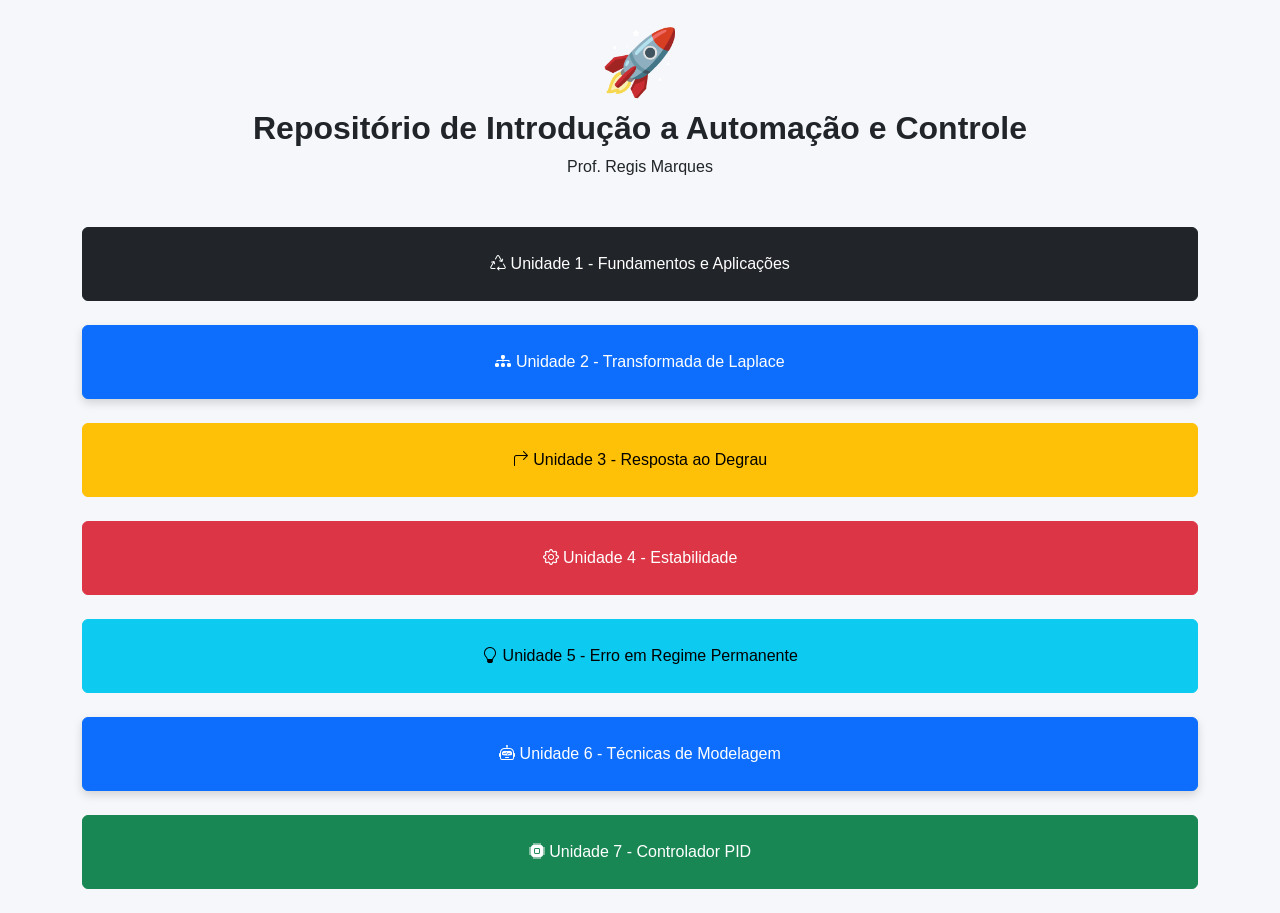
<file: index.html>
<!DOCTYPE html>
<html lang="pt-BR">

<head>

    <meta charset="UTF-8">

    <meta name="viewport"
          content="width=device-width, initial-scale=1">

    <title>Automação e Controle </title>

    <!-- Bootstrap -->
    <script src="https://cdn.jsdelivr.net/npm/bootstrap@5.3.3/dist/js/bootstrap.bundle.min.js"></script>

    <link href="https://cdn.jsdelivr.net/npm/bootstrap@5.3.7/dist/css/bootstrap.min.css"
          rel="stylesheet">

    <!-- Bootstrap Icons -->

    <link href="https://cdn.jsdelivr.net/npm/bootstrap-icons@1.13.1/font/bootstrap-icons.css"
          rel="stylesheet">

    <link rel="stylesheet"
          href="css/style.css">

</head>

<body>

<div class="container py-4">

    <div class="text-center mb-5">

        <h1 class="display-3">🚀</h1>

        <h2 class="fw-bold">

            Repositório de Introdução a Automação e Controle

        </h2>

        <p>

            Prof. Regis Marques

        </p>

    </div>

    <div class="row g-4">

        <div class="col-12">

            <a href="./unit01/index.html" class="btn btn-dark w-100 p-4">

                <i class="bi bi-recycle"></i>

                Unidade 1 - Fundamentos e Aplicações 

            </a>

        </div>

        <div class="col-12">
            <button class="btn btn-primary w-100 p-4"
                type="button"
                data-bs-toggle="collapse"
                data-bs-target="#unidades"
                aria-expanded="false"
                aria-controls="unidades">

                <i class="bi bi-diagram-3-fill"></i>

                Unidade 2 - Transformada de Laplace

            </button>
        </div>

        <!-- Botões que aparecem ao clicar -->
        <div class="collapse mt-2" id="unidades">

           <!-- <div class="d-grid gap-2"> -->
             <div class="d-flex flex-column align-items-center gap-2">

                <a href="./unit02/index.html"
                class="btn btn-primary w-75 p-3">
                    <i class="bi bi-2-circle"></i>
                    Revisão de Laplace
                </a>

                <a href="./unit03/index.html"
                class="btn btn-primary w-75 p-3">
                    <i class="bi bi-3-circle"></i>
                    Circuitos Elétricos
                </a>

                <a href="./unit04/index.html"
                class="btn btn-primary w-75 p-3">
                    <i class="bi bi-4-circle"></i>
                    Amplificadores Operacionais
                </a>

                <a href="./unit05/index.html"
                class="btn btn-primary w-75 p-3">
                    <i class="bi bi-5-circle"></i>
                    Sistemas com Realimentação
                </a>

               <!-- <a href="https://mybinder.org/v2/gh/RegiscpMarques/controle/HEAD?urlpath=lab/tree/index.ipynb"
                class="btn btn-primary w-75 p-3">
                    <i class="bi bi-5-circle"></i>
                    Laboratório Octave
                </a> -->

            </div>

        </div>

		
        <div class="col-12">

            <a href="./unit06/index.html" class="btn btn-warning w-100 p-4">

                <i class="bi bi-arrow-90deg-right"></i>

                 Unidade 3 - Resposta ao Degrau

            </a>

        </div>

        <div class="col-12">

            <a href="./unit07/index.html" class="btn btn-danger w-100 p-4">

                <i class="bi bi-gear"></i>

                 Unidade 4 - Estabilidade

            </a>

        </div>

        <div class="col-12">

            <a href="./unit08/index.html" class="btn btn-info w-100 p-4">

                <i class="bi bi-lightbulb"></i>

                 Unidade 5 - Erro em Regime Permanente

            </a>

        </div>
	
    <div class="col-12">
            <button class="btn btn-primary w-100 p-4"
                type="button"
                data-bs-toggle="collapse"
                data-bs-target="#tecnicas"
                aria-expanded="false"
                aria-controls="tecnicas">

                <i class="bi bi-robot"></i>

                Unidade 6 - Técnicas de Modelagem

            </button>
        </div>
    
    <!-- Botões que aparecem ao clicar -->
        <div class="collapse mt-2" id="tecnicas">

           <!-- <div class="d-grid gap-2"> -->
             <div class="d-flex flex-column align-items-center gap-2">

                <a href="./unit09/index.html"
                class="btn btn-primary w-75 p-3">
                    <i class="bi bi-1-circle"></i>
                    Diagra de Bode
                </a>

                <a href="./unit10/index.html"
                class="btn btn-primary w-75 p-3">
                    <i class="bi bi-2-circle"></i>
                    Lugar das Raízes
                </a>

                <a href="./unit11/index.html"
                class="btn btn-primary w-75 p-3">
                    <i class="bi bi-3-circle"></i>
                    Modelagem do PID por Diagrama de Bode
                </a>

            </div>

        </div>



	<div class="col-12">

            <a href="./unit07/index.html" class="btn btn-success w-100 p-4">

                <i class="bi bi-cpu-fill"></i>

                 Unidade 7 - Controlador PID

            </a>

        </div>



    </div>

</div>

</body>

</html>
</file>
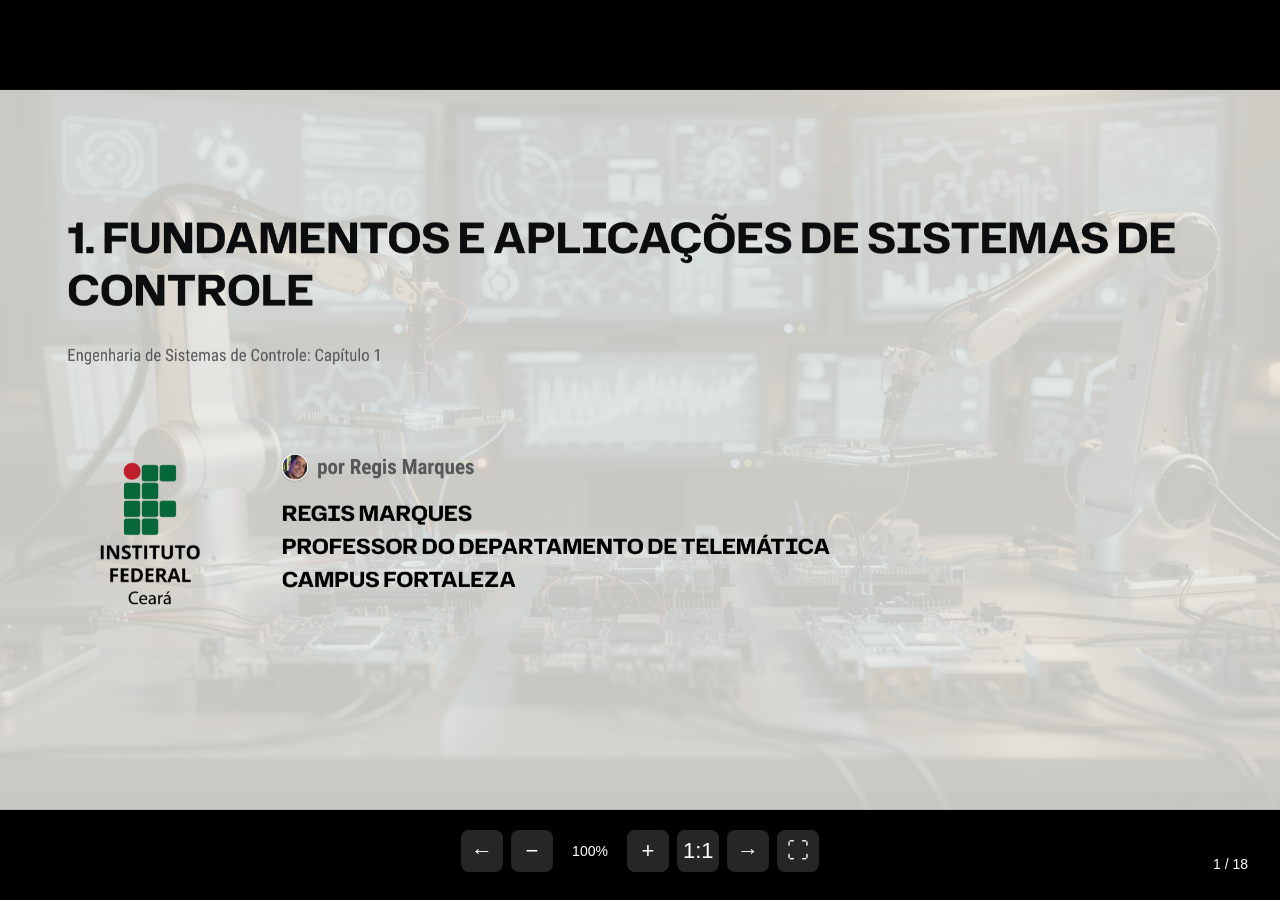
<file: unit01/index.html>
<!doctype html>

<html lang="pt-BR">

<head>

  <meta charset="utf-8">

<meta
name="viewport"
content="width=device-width, initial-scale=1, minimum-scale=1"

>

  <title>Slides</title>

  <style>

    /*
     * ============================================================
     * CONFIGURAÇÃO GERAL
     * ============================================================
     */

    * {
      box-sizing: border-box;
    }


    html,
    body {

      width: 100%;
      height: 100%;

      margin: 0;

      background: #000;

      overflow: hidden;

    }


    body {

      font-family: Arial, Helvetica, sans-serif;

      user-select: none;
      -webkit-user-select: none;

    }


    /*
     * ============================================================
     * VIEWPORT
     * ============================================================
     *
     * É a área que mostra o slide.
     */

    #viewport {

      position: fixed;

      inset: 0;

      width: 100%;
      height: 100%;

      overflow: hidden;

      background: #000;

      cursor: default;

      touch-action: none;

    }


    /*
     * ============================================================
     * SLIDE
     * ============================================================
     */

    #slide {

      position: absolute;

      left: 50%;
      top: 50%;

      /*
       * A imagem inicialmente ocupa toda a área disponível
       * mantendo sua proporção.
       */

      width: 100vw;
      height: 100vh;

      object-fit: contain;

      transform:
        translate(-50%, -50%)
        scale(1);

      transform-origin: center center;

      will-change: transform;

      pointer-events: none;

      user-select: none;
      -webkit-user-select: none;

      -webkit-user-drag: none;

    }


    /*
     * ============================================================
     * CONTROLES
     * ============================================================
     */

    #controls {

      position: fixed;

      left: 50%;
      bottom: 20px;

      transform:
        translateX(-50%)
        translateY(10px);

      z-index: 100;

      display: flex;

      align-items: center;

      gap: 8px;

      padding: 8px 12px;

      background:
        rgba(0, 0, 0, 0.75);

      border-radius: 12px;

      opacity: 0;

      transition:
        opacity 0.25s ease,
        transform 0.25s ease;

      pointer-events: none;

    }


    #controls.visible {

      opacity: 1;

      transform:
        translateX(-50%)
        translateY(0);

      pointer-events: auto;

    }


    #controls button {

      width: 42px;
      height: 42px;

      border: none;

      border-radius: 8px;

      background:
        rgba(255, 255, 255, 0.15);

      color: #fff;

      font-size: 22px;

      cursor: pointer;

    }


    #controls button:hover {

      background:
        rgba(255, 255, 255, 0.30);

    }


    #zoomLevel {

      min-width: 58px;

      color: #fff;

      font-size: 14px;

      text-align: center;

    }


    /*
     * ============================================================
     * INDICADOR DO SLIDE
     * ============================================================
     */

    #slideNumber {

      position: fixed;

      right: 20px;
      bottom: 20px;

      z-index: 100;

      padding: 8px 12px;

      color: #fff;

      background:
        rgba(0, 0, 0, 0.65);

      border-radius: 8px;

      font-size: 14px;

      opacity: 0;

      transition:
        opacity 0.25s ease;

      pointer-events: none;

    }


    #slideNumber.visible {

      opacity: 1;

    }


    /*
     * ============================================================
     * INDICAÇÃO DE ZOOM
     * ============================================================
     */

    #zoomHint {

      position: fixed;

      left: 50%;
      top: 20px;

      transform:
        translateX(-50%);

      z-index: 100;

      padding: 8px 14px;

      color: #fff;

      background:
        rgba(0, 0, 0, 0.75);

      border-radius: 8px;

      font-size: 13px;

      opacity: 0;

      transition:
        opacity 0.25s ease;

      pointer-events: none;

    }


    #zoomHint.visible {

      opacity: 1;

    }


    /*
     * ============================================================
     * CURSOR QUANDO AMPLIADO
     * ============================================================
     */

    #viewport.zoomed {

      cursor: grab;

    }


    #viewport.dragging {

      cursor: grabbing;

    }


  </style>

</head>

<body>

  <!-- ============================================================
       VIEWPORT
       ============================================================ -->

  <div id="viewport">

```
<img
  id="slide"
  src=""
  alt="Slide"
  draggable="false"
>
```

  </div>

  <!-- ============================================================
       NÚMERO DO SLIDE
       ============================================================ -->

  <div id="slideNumber">
    1 / 18
  </div>

  <!-- ============================================================
       AVISO DE ZOOM
       ============================================================ -->

  <div id="zoomHint">

```
Arraste para navegar · Ctrl + roda para zoom · 0 para restaurar
```

  </div>

  <!-- ============================================================
       CONTROLES
       ============================================================ -->

  <div id="controls">

```
<button
  id="previous"
  type="button"
  title="Slide anterior">
  ←
</button>


<button
  id="zoomOut"
  type="button"
  title="Diminuir zoom">
  −
</button>


<span id="zoomLevel">
  100%
</span>


<button
  id="zoomIn"
  type="button"
  title="Aumentar zoom">
  +
</button>


<button
  id="zoomReset"
  type="button"
  title="Restaurar zoom">
  1:1
</button>


<button
  id="next"
  type="button"
  title="Próximo slide">
  →
</button>


<button
  id="fullscreen"
  type="button"
  title="Tela cheia">
  ⛶
</button>
```

  </div>

  <!-- ============================================================
       JAVASCRIPT
       ============================================================ -->

  <script>

    (() => {


      /*
       * ==========================================================
       * CONFIGURAÇÃO
       * ==========================================================
       */

      const COUNT = 18;

      const MIN_ZOOM = 1;

      const MAX_ZOOM = 5;

      const ZOOM_STEP = 0.25;


      /*
       * ==========================================================
       * ELEMENTOS
       * ==========================================================
       */

      const viewport =
        document.getElementById('viewport');

      const slide =
        document.getElementById('slide');

      const controls =
        document.getElementById('controls');

      const slideNumber =
        document.getElementById('slideNumber');

      const zoomHint =
        document.getElementById('zoomHint');

      const zoomLevel =
        document.getElementById('zoomLevel');

      const previousButton =
        document.getElementById('previous');

      const nextButton =
        document.getElementById('next');

      const zoomInButton =
        document.getElementById('zoomIn');

      const zoomOutButton =
        document.getElementById('zoomOut');

      const zoomResetButton =
        document.getElementById('zoomReset');

      const fullscreenButton =
        document.getElementById('fullscreen');


      /*
       * ==========================================================
       * ESTADO
       * ==========================================================
       */

      let currentSlide = 1;

      let zoom = 1;

      let offsetX = 0;

      let offsetY = 0;

      let dragging = false;

      let dragStartX = 0;

      let dragStartY = 0;

      let dragOriginX = 0;

      let dragOriginY = 0;

      let controlsTimer = null;

      let hintTimer = null;


      /*
       * ==========================================================
       * CARREGA DO SLIDE
       * ==========================================================
       */

      function loadSlide(number) {

        /*
         * Garante que o número permaneça entre 1 e COUNT.
         */

        number =
          Math.max(
            1,
            Math.min(
              COUNT,
              number
            )
          );


        currentSlide =
          number;


        /*
         * Quando muda de slide,
         * o zoom volta para 100%.
         */

        zoom = 1;

        offsetX = 0;

        offsetY = 0;


        viewport.classList.remove(
          'zoomed'
        );


        /*
         * Nome dos arquivos:
         *
         * slide (1).png
         * slide (2).png
         * ...
         */

        slide.src =
          encodeURI(
            `slide (${currentSlide}).png`
          );


        updateTransform();

        updateSlideNumber();

        updateZoomLevel();

        showInterface();

      }


      /*
       * ==========================================================
       * PRÓXIMO / ANTERIOR
       * ==========================================================
       */

      function nextSlide() {

        if (currentSlide < COUNT) {

          loadSlide(
            currentSlide + 1
          );

        }

      }


      function previousSlide() {

        if (currentSlide > 1) {

          loadSlide(
            currentSlide - 1
          );

        }

      }


      /*
       * ==========================================================
       * NÚMERO DO SLIDE
       * ==========================================================
       */

      function updateSlideNumber() {

        slideNumber.textContent =
          `${currentSlide} / ${COUNT}`;

      }


      /*
       * ==========================================================
       * TRANSFORMAÇÃO
       * ==========================================================
       */

      function updateTransform() {

        slide.style.transform =
          `translate(calc(-50% + ${offsetX}px), calc(-50% + ${offsetY}px)) scale(${zoom})`;

      }


      /*
       * ==========================================================
       * LIMITES DO ARRASTE
       * ==========================================================
       *
       * Quando o slide está ampliado, não permitimos que ele seja
       * arrastado completamente para fora da tela.
       */

      function clampOffsets() {

        if (zoom <= 1) {

          offsetX = 0;

          offsetY = 0;

          return;

        }


        const viewportWidth =
          viewport.clientWidth;

        const viewportHeight =
          viewport.clientHeight;


        /*
         * Como a imagem usa 100vw x 100vh,
         * sua dimensão base corresponde ao viewport.
         *
         * Portanto, com zoom = 2,
         * a imagem terá aproximadamente o dobro do tamanho.
         */

        const extraWidth =
          viewportWidth * (zoom - 1);

        const extraHeight =
          viewportHeight * (zoom - 1);


        /*
         * Metade do excesso pode ser deslocada
         * para cada lado.
         */

        const maxX =
          extraWidth / 2;

        const maxY =
          extraHeight / 2;


        offsetX =
          Math.max(
            -maxX,
            Math.min(
              maxX,
              offsetX
            )
          );


        offsetY =
          Math.max(
            -maxY,
            Math.min(
              maxY,
              offsetY
            )
          );

      }


      /*
       * ==========================================================
       * ZOOM
       * ==========================================================
       */

      function setZoom(
        newZoom,
        centerX,
        centerY
      ) {

        const oldZoom =
          zoom;


        newZoom =
          Math.max(
            MIN_ZOOM,
            Math.min(
              MAX_ZOOM,
              newZoom
            )
          );


        if (
          newZoom === oldZoom
        ) {

          return;

        }


        /*
         * Se o ponto não foi informado,
         * usa o centro da tela.
         */

        if (
          centerX === undefined
        ) {

          centerX =
            viewport.clientWidth / 2;

        }


        if (
          centerY === undefined
        ) {

          centerY =
            viewport.clientHeight / 2;

        }


        /*
         * Calcula o novo deslocamento para que o ponto
         * sob o mouse permaneça no mesmo local.
         */

        const ratio =
          newZoom / oldZoom;


        offsetX =
          centerX -
          (
            centerX -
            offsetX -
            viewport.clientWidth / 2
          ) *
          ratio -
          viewport.clientWidth / 2;


        offsetY =
          centerY -
          (
            centerY -
            offsetY -
            viewport.clientHeight / 2
          ) *
          ratio -
          viewport.clientHeight / 2;


        zoom =
          newZoom;


        clampOffsets();

        updateTransform();

        updateZoomLevel();


        if (zoom > 1) {

          viewport.classList.add(
            'zoomed'
          );

          showZoomHint();

        } else {

          viewport.classList.remove(
            'zoomed'
          );

          offsetX = 0;

          offsetY = 0;

          updateTransform();

        }


        showInterface();

      }


      function zoomIn() {

        setZoom(
          zoom + ZOOM_STEP
        );

      }


      function zoomOut() {

        setZoom(
          zoom - ZOOM_STEP
        );

      }


      function resetZoom() {

        zoom = 1;

        offsetX = 0;

        offsetY = 0;


        viewport.classList.remove(
          'zoomed'
        );


        updateTransform();

        updateZoomLevel();

        showInterface();

      }


      function updateZoomLevel() {

        zoomLevel.textContent =
          `${Math.round(zoom * 100)}%`;

      }


      /*
       * ==========================================================
       * RODA DO MOUSE + CTRL
       * ==========================================================
       */

      viewport.addEventListener(
        'wheel',
        (event) => {

          /*
           * Sem Ctrl:
           *
           * não fazemos nada.
           *
           * Isso permite que o comportamento normal da roda
           * não seja usado para trocar slides.
           */

          if (!event.ctrlKey) {

            return;

          }


          event.preventDefault();


          const rect =
            viewport.getBoundingClientRect();


          const x =
            event.clientX -
            rect.left;


          const y =
            event.clientY -
            rect.top;


          const factor =
            event.deltaY < 0
              ? 1.1
              : 1 / 1.1;


          setZoom(
            zoom * factor,
            x,
            y
          );

        },
        {
          passive: false
        }
      );


      /*
       * ==========================================================
       * ARRASTE
       * ==========================================================
       */

      viewport.addEventListener(
        'pointerdown',
        (event) => {

          if (zoom <= 1) {

            return;

          }


          if (
            event.pointerType === 'mouse' &&
            event.button !== 0
          ) {

            return;

          }


          dragging = true;


          dragStartX =
            event.clientX;

          dragStartY =
            event.clientY;


          dragOriginX =
            offsetX;

          dragOriginY =
            offsetY;


          viewport.classList.add(
            'dragging'
          );


          viewport.setPointerCapture(
            event.pointerId
          );


          event.preventDefault();

        }
      );


      viewport.addEventListener(
        'pointermove',
        (event) => {

          if (!dragging) {

            return;

          }


          offsetX =
            dragOriginX +
            (
              event.clientX -
              dragStartX
            );


          offsetY =
            dragOriginY +
            (
              event.clientY -
              dragStartY
            );


          clampOffsets();

          updateTransform();


          event.preventDefault();

        }
      );


      function finishDrag() {

        dragging = false;

        viewport.classList.remove(
          'dragging'
        );

      }


      viewport.addEventListener(
        'pointerup',
        finishDrag
      );


      viewport.addEventListener(
        'pointercancel',
        finishDrag
      );


      /*
       * ==========================================================
       * DUPLO CLIQUE
       * ==========================================================
       */

      viewport.addEventListener(
        'dblclick',
        (event) => {

          event.preventDefault();


          const rect =
            viewport.getBoundingClientRect();


          const x =
            event.clientX -
            rect.left;


          const y =
            event.clientY -
            rect.top;


          if (zoom === 1) {

            setZoom(
              2,
              x,
              y
            );

          } else {

            resetZoom();

          }

        }
      );


      /*
       * ==========================================================
       * TECLADO
       * ==========================================================
       */

      document.addEventListener(
        'keydown',
        (event) => {

          /*
           * Slide anterior
           */

          if (
            event.key === 'ArrowLeft'
          ) {

            event.preventDefault();

            previousSlide();

            return;

          }


          /*
           * Próximo slide
           */

          if (
            event.key === 'ArrowRight'
          ) {

            event.preventDefault();

            nextSlide();

            return;

          }


          /*
           * Home
           */

          if (
            event.key === 'Home'
          ) {

            event.preventDefault();

            loadSlide(1);

            return;

          }


          /*
           * End
           */

          if (
            event.key === 'End'
          ) {

            event.preventDefault();

            loadSlide(COUNT);

            return;

          }


          /*
           * Zoom +
           */

          if (
            event.key === '+' ||
            event.key === '='
          ) {

            event.preventDefault();

            zoomIn();

            return;

          }


          /*
           * Zoom -
           */

          if (
            event.key === '-'
          ) {

            event.preventDefault();

            zoomOut();

            return;

          }


          /*
           * Zoom 100%
           */

          if (
            event.key === '0'
          ) {

            event.preventDefault();

            resetZoom();

            return;

          }


          /*
           * Fullscreen
           */

          if (
            event.key === 'f' ||
            event.key === 'F'
          ) {

            event.preventDefault();

            toggleFullscreen();

            return;

          }

        }
      );


      /*
       * ==========================================================
       * FULLSCREEN
       * ==========================================================
       */

      async function toggleFullscreen() {

        try {

          if (
            !document.fullscreenElement
          ) {

            if (
              document.documentElement
                .requestFullscreen
            ) {

              await document.documentElement
                .requestFullscreen();

            }

          } else {

            if (
              document.exitFullscreen
            ) {

              await document.exitFullscreen();

            }

          }

        } catch (error) {

          console.warn(
            'Não foi possível alterar o fullscreen:',
            error
          );

        }

      }


      fullscreenButton.addEventListener(
        'click',
        (event) => {

          event.stopPropagation();

          toggleFullscreen();

          showInterface();

        }
      );


      /*
       * ==========================================================
       * BOTÕES DE NAVEGAÇÃO
       * ==========================================================
       */

      previousButton.addEventListener(
        'click',
        (event) => {

          event.stopPropagation();

          previousSlide();

        }
      );


      nextButton.addEventListener(
        'click',
        (event) => {

          event.stopPropagation();

          nextSlide();

        }
      );


      zoomInButton.addEventListener(
        'click',
        (event) => {

          event.stopPropagation();

          zoomIn();

        }
      );


      zoomOutButton.addEventListener(
        'click',
        (event) => {

          event.stopPropagation();

          zoomOut();

        }
      );


      zoomResetButton.addEventListener(
        'click',
        (event) => {

          event.stopPropagation();

          resetZoom();

        }
      );


      /*
       * ==========================================================
       * INTERFACE
       * ==========================================================
       */

      function showInterface() {

        controls.classList.add(
          'visible'
        );

        slideNumber.classList.add(
          'visible'
        );


        clearTimeout(
          controlsTimer
        );


        controlsTimer =
          setTimeout(
            () => {

              controls.classList.remove(
                'visible'
              );

              slideNumber.classList.remove(
                'visible'
              );

            },
            3000
          );

      }


      function showZoomHint() {

        zoomHint.classList.add(
          'visible'
        );


        clearTimeout(
          hintTimer
        );


        hintTimer =
          setTimeout(
            () => {

              zoomHint.classList.remove(
                'visible'
              );

            },
            2500
          );

      }


      /*
       * ==========================================================
       * MOVIMENTO DO MOUSE
       * ==========================================================
       *
       * Mostra os controles quando o mouse se movimenta.
       */

      document.addEventListener(
        'mousemove',
        () => {

          showInterface();

        }
      );


      /*
       * ==========================================================
       * PRIMEIRO CLIQUE
       * ==========================================================
       *
       * Mantém a característica do seu projeto original:
       * o primeiro gesto pode colocar a apresentação em fullscreen.
       */

      let firstGesture = true;


      viewport.addEventListener(
        'click',
        () => {

          if (firstGesture) {

            firstGesture = false;

            toggleFullscreen();

          }

          showInterface();

        }
      );


      /*
       * ==========================================================
       * INICIALIZAÇÃO
       * ==========================================================
       */

      loadSlide(1);


    })();

  </script>

</body>

</html>
</file>
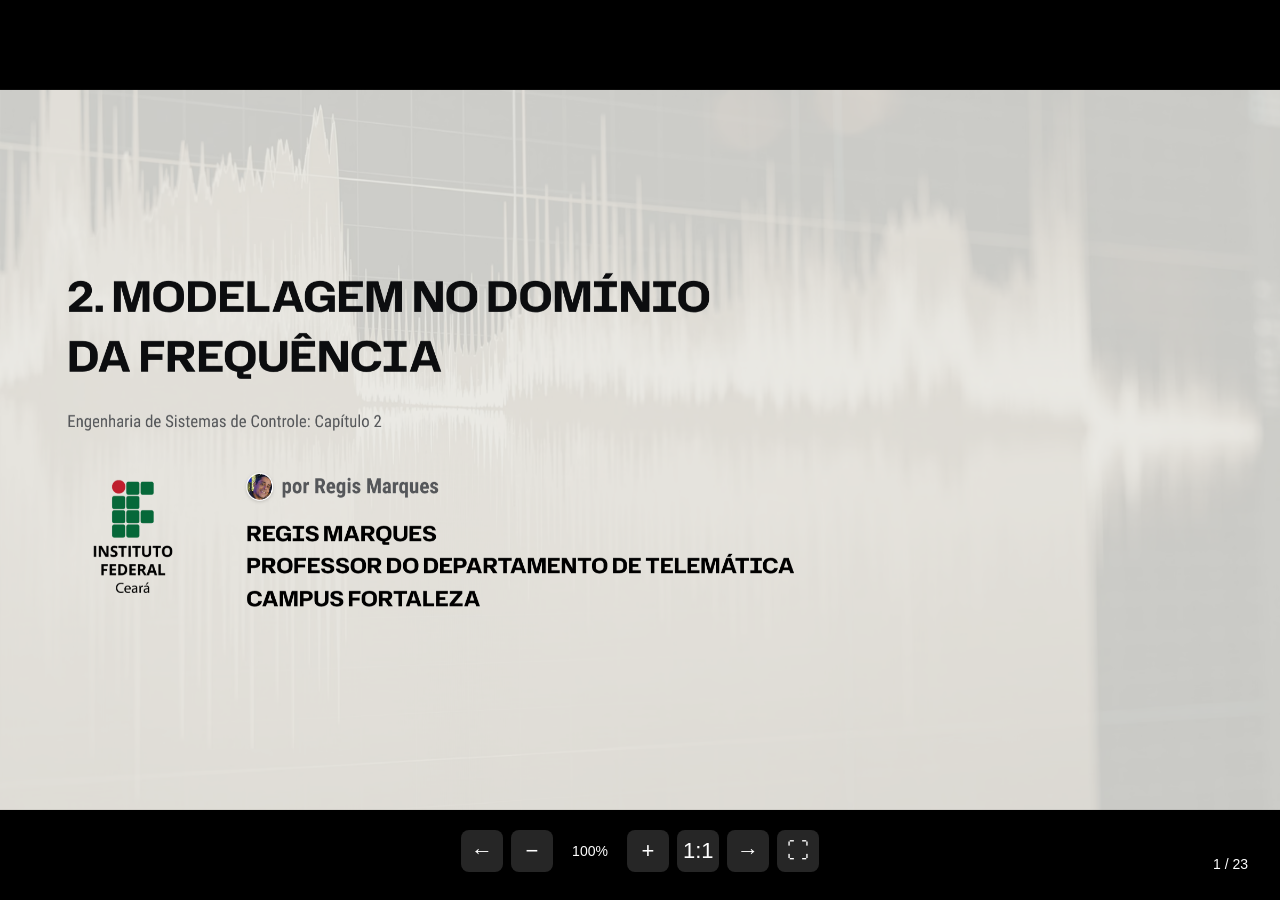
<file: unit02/index.html>
<!doctype html>

<html lang="pt-BR">

<head>

  <meta charset="utf-8">

<meta
name="viewport"
content="width=device-width, initial-scale=1, minimum-scale=1"

>

  <title>Slides</title>

  <style>

    /*
     * ============================================================
     * CONFIGURAÇÃO GERAL
     * ============================================================
     */

    * {
      box-sizing: border-box;
    }


    html,
    body {

      width: 100%;
      height: 100%;

      margin: 0;

      background: #000;

      overflow: hidden;

    }


    body {

      font-family: Arial, Helvetica, sans-serif;

      user-select: none;
      -webkit-user-select: none;

    }


    /*
     * ============================================================
     * VIEWPORT
     * ============================================================
     *
     * É a área que mostra o slide.
     */

    #viewport {

      position: fixed;

      inset: 0;

      width: 100%;
      height: 100%;

      overflow: hidden;

      background: #000;

      cursor: default;

      touch-action: none;

    }


    /*
     * ============================================================
     * SLIDE
     * ============================================================
     */

    #slide {

      position: absolute;

      left: 50%;
      top: 50%;

      /*
       * A imagem inicialmente ocupa toda a área disponível
       * mantendo sua proporção.
       */

      width: 100vw;
      height: 100vh;

      object-fit: contain;

      transform:
        translate(-50%, -50%)
        scale(1);

      transform-origin: center center;

      will-change: transform;

      pointer-events: none;

      user-select: none;
      -webkit-user-select: none;

      -webkit-user-drag: none;

    }


    /*
     * ============================================================
     * CONTROLES
     * ============================================================
     */

    #controls {

      position: fixed;

      left: 50%;
      bottom: 20px;

      transform:
        translateX(-50%)
        translateY(10px);

      z-index: 100;

      display: flex;

      align-items: center;

      gap: 8px;

      padding: 8px 12px;

      background:
        rgba(0, 0, 0, 0.75);

      border-radius: 12px;

      opacity: 0;

      transition:
        opacity 0.25s ease,
        transform 0.25s ease;

      pointer-events: none;

    }


    #controls.visible {

      opacity: 1;

      transform:
        translateX(-50%)
        translateY(0);

      pointer-events: auto;

    }


    #controls button {

      width: 42px;
      height: 42px;

      border: none;

      border-radius: 8px;

      background:
        rgba(255, 255, 255, 0.15);

      color: #fff;

      font-size: 22px;

      cursor: pointer;

    }


    #controls button:hover {

      background:
        rgba(255, 255, 255, 0.30);

    }


    #zoomLevel {

      min-width: 58px;

      color: #fff;

      font-size: 14px;

      text-align: center;

    }


    /*
     * ============================================================
     * INDICADOR DO SLIDE
     * ============================================================
     */

    #slideNumber {

      position: fixed;

      right: 20px;
      bottom: 20px;

      z-index: 100;

      padding: 8px 12px;

      color: #fff;

      background:
        rgba(0, 0, 0, 0.65);

      border-radius: 8px;

      font-size: 14px;

      opacity: 0;

      transition:
        opacity 0.25s ease;

      pointer-events: none;

    }


    #slideNumber.visible {

      opacity: 1;

    }


    /*
     * ============================================================
     * INDICAÇÃO DE ZOOM
     * ============================================================
     */

    #zoomHint {

      position: fixed;

      left: 50%;
      top: 20px;

      transform:
        translateX(-50%);

      z-index: 100;

      padding: 8px 14px;

      color: #fff;

      background:
        rgba(0, 0, 0, 0.75);

      border-radius: 8px;

      font-size: 13px;

      opacity: 0;

      transition:
        opacity 0.25s ease;

      pointer-events: none;

    }


    #zoomHint.visible {

      opacity: 1;

    }


    /*
     * ============================================================
     * CURSOR QUANDO AMPLIADO
     * ============================================================
     */

    #viewport.zoomed {

      cursor: grab;

    }


    #viewport.dragging {

      cursor: grabbing;

    }


  </style>

</head>

<body>

  <!-- ============================================================
       VIEWPORT
       ============================================================ -->

  <div id="viewport">

```
<img
  id="slide"
  src=""
  alt="Slide"
  draggable="false"
>
```

  </div>

  <!-- ============================================================
       NÚMERO DO SLIDE
       ============================================================ -->

  <div id="slideNumber">
    1 / 18
  </div>

  <!-- ============================================================
       AVISO DE ZOOM
       ============================================================ -->

  <div id="zoomHint">

```
Arraste para navegar · Ctrl + roda para zoom · 0 para restaurar
```

  </div>

  <!-- ============================================================
       CONTROLES
       ============================================================ -->

  <div id="controls">

```
<button
  id="previous"
  type="button"
  title="Slide anterior">
  ←
</button>


<button
  id="zoomOut"
  type="button"
  title="Diminuir zoom">
  −
</button>


<span id="zoomLevel">
  100%
</span>


<button
  id="zoomIn"
  type="button"
  title="Aumentar zoom">
  +
</button>


<button
  id="zoomReset"
  type="button"
  title="Restaurar zoom">
  1:1
</button>


<button
  id="next"
  type="button"
  title="Próximo slide">
  →
</button>


<button
  id="fullscreen"
  type="button"
  title="Tela cheia">
  ⛶
</button>
```

  </div>

  <!-- ============================================================
       JAVASCRIPT
       ============================================================ -->

  <script>

    (() => {


      /*
       * ==========================================================
       * CONFIGURAÇÃO
       * ==========================================================
       */

      const COUNT = 23;

      const MIN_ZOOM = 1;

      const MAX_ZOOM = 5;

      const ZOOM_STEP = 0.25;


      /*
       * ==========================================================
       * ELEMENTOS
       * ==========================================================
       */

      const viewport =
        document.getElementById('viewport');

      const slide =
        document.getElementById('slide');

      const controls =
        document.getElementById('controls');

      const slideNumber =
        document.getElementById('slideNumber');

      const zoomHint =
        document.getElementById('zoomHint');

      const zoomLevel =
        document.getElementById('zoomLevel');

      const previousButton =
        document.getElementById('previous');

      const nextButton =
        document.getElementById('next');

      const zoomInButton =
        document.getElementById('zoomIn');

      const zoomOutButton =
        document.getElementById('zoomOut');

      const zoomResetButton =
        document.getElementById('zoomReset');

      const fullscreenButton =
        document.getElementById('fullscreen');


      /*
       * ==========================================================
       * ESTADO
       * ==========================================================
       */

      let currentSlide = 1;

      let zoom = 1;

      let offsetX = 0;

      let offsetY = 0;

      let dragging = false;

      let dragStartX = 0;

      let dragStartY = 0;

      let dragOriginX = 0;

      let dragOriginY = 0;

      let controlsTimer = null;

      let hintTimer = null;


      /*
       * ==========================================================
       * CARREGA DO SLIDE
       * ==========================================================
       */

      function loadSlide(number) {

        /*
         * Garante que o número permaneça entre 1 e COUNT.
         */

        number =
          Math.max(
            1,
            Math.min(
              COUNT,
              number
            )
          );


        currentSlide =
          number;


        /*
         * Quando muda de slide,
         * o zoom volta para 100%.
         */

        zoom = 1;

        offsetX = 0;

        offsetY = 0;


        viewport.classList.remove(
          'zoomed'
        );


        /*
         * Nome dos arquivos:
         *
         * slide (1).png
         * slide (2).png
         * ...
         */

        slide.src =
          encodeURI(
            `slide (${currentSlide}).png`
          );


        updateTransform();

        updateSlideNumber();

        updateZoomLevel();

        showInterface();

      }


      /*
       * ==========================================================
       * PRÓXIMO / ANTERIOR
       * ==========================================================
       */

      function nextSlide() {

        if (currentSlide < COUNT) {

          loadSlide(
            currentSlide + 1
          );

        }

      }


      function previousSlide() {

        if (currentSlide > 1) {

          loadSlide(
            currentSlide - 1
          );

        }

      }


      /*
       * ==========================================================
       * NÚMERO DO SLIDE
       * ==========================================================
       */

      function updateSlideNumber() {

        slideNumber.textContent =
          `${currentSlide} / ${COUNT}`;

      }


      /*
       * ==========================================================
       * TRANSFORMAÇÃO
       * ==========================================================
       */

      function updateTransform() {

        slide.style.transform =
          `translate(calc(-50% + ${offsetX}px), calc(-50% + ${offsetY}px)) scale(${zoom})`;

      }


      /*
       * ==========================================================
       * LIMITES DO ARRASTE
       * ==========================================================
       *
       * Quando o slide está ampliado, não permitimos que ele seja
       * arrastado completamente para fora da tela.
       */

      function clampOffsets() {

        if (zoom <= 1) {

          offsetX = 0;

          offsetY = 0;

          return;

        }


        const viewportWidth =
          viewport.clientWidth;

        const viewportHeight =
          viewport.clientHeight;


        /*
         * Como a imagem usa 100vw x 100vh,
         * sua dimensão base corresponde ao viewport.
         *
         * Portanto, com zoom = 2,
         * a imagem terá aproximadamente o dobro do tamanho.
         */

        const extraWidth =
          viewportWidth * (zoom - 1);

        const extraHeight =
          viewportHeight * (zoom - 1);


        /*
         * Metade do excesso pode ser deslocada
         * para cada lado.
         */

        const maxX =
          extraWidth / 2;

        const maxY =
          extraHeight / 2;


        offsetX =
          Math.max(
            -maxX,
            Math.min(
              maxX,
              offsetX
            )
          );


        offsetY =
          Math.max(
            -maxY,
            Math.min(
              maxY,
              offsetY
            )
          );

      }


      /*
       * ==========================================================
       * ZOOM
       * ==========================================================
       */

      function setZoom(
        newZoom,
        centerX,
        centerY
      ) {

        const oldZoom =
          zoom;


        newZoom =
          Math.max(
            MIN_ZOOM,
            Math.min(
              MAX_ZOOM,
              newZoom
            )
          );


        if (
          newZoom === oldZoom
        ) {

          return;

        }


        /*
         * Se o ponto não foi informado,
         * usa o centro da tela.
         */

        if (
          centerX === undefined
        ) {

          centerX =
            viewport.clientWidth / 2;

        }


        if (
          centerY === undefined
        ) {

          centerY =
            viewport.clientHeight / 2;

        }


        /*
         * Calcula o novo deslocamento para que o ponto
         * sob o mouse permaneça no mesmo local.
         */

        const ratio =
          newZoom / oldZoom;


        offsetX =
          centerX -
          (
            centerX -
            offsetX -
            viewport.clientWidth / 2
          ) *
          ratio -
          viewport.clientWidth / 2;


        offsetY =
          centerY -
          (
            centerY -
            offsetY -
            viewport.clientHeight / 2
          ) *
          ratio -
          viewport.clientHeight / 2;


        zoom =
          newZoom;


        clampOffsets();

        updateTransform();

        updateZoomLevel();


        if (zoom > 1) {

          viewport.classList.add(
            'zoomed'
          );

          showZoomHint();

        } else {

          viewport.classList.remove(
            'zoomed'
          );

          offsetX = 0;

          offsetY = 0;

          updateTransform();

        }


        showInterface();

      }


      function zoomIn() {

        setZoom(
          zoom + ZOOM_STEP
        );

      }


      function zoomOut() {

        setZoom(
          zoom - ZOOM_STEP
        );

      }


      function resetZoom() {

        zoom = 1;

        offsetX = 0;

        offsetY = 0;


        viewport.classList.remove(
          'zoomed'
        );


        updateTransform();

        updateZoomLevel();

        showInterface();

      }


      function updateZoomLevel() {

        zoomLevel.textContent =
          `${Math.round(zoom * 100)}%`;

      }


      /*
       * ==========================================================
       * RODA DO MOUSE + CTRL
       * ==========================================================
       */

      viewport.addEventListener(
        'wheel',
        (event) => {

          /*
           * Sem Ctrl:
           *
           * não fazemos nada.
           *
           * Isso permite que o comportamento normal da roda
           * não seja usado para trocar slides.
           */

          if (!event.ctrlKey) {

            return;

          }


          event.preventDefault();


          const rect =
            viewport.getBoundingClientRect();


          const x =
            event.clientX -
            rect.left;


          const y =
            event.clientY -
            rect.top;


          const factor =
            event.deltaY < 0
              ? 1.1
              : 1 / 1.1;


          setZoom(
            zoom * factor,
            x,
            y
          );

        },
        {
          passive: false
        }
      );


      /*
       * ==========================================================
       * ARRASTE
       * ==========================================================
       */

      viewport.addEventListener(
        'pointerdown',
        (event) => {

          if (zoom <= 1) {

            return;

          }


          if (
            event.pointerType === 'mouse' &&
            event.button !== 0
          ) {

            return;

          }


          dragging = true;


          dragStartX =
            event.clientX;

          dragStartY =
            event.clientY;


          dragOriginX =
            offsetX;

          dragOriginY =
            offsetY;


          viewport.classList.add(
            'dragging'
          );


          viewport.setPointerCapture(
            event.pointerId
          );


          event.preventDefault();

        }
      );


      viewport.addEventListener(
        'pointermove',
        (event) => {

          if (!dragging) {

            return;

          }


          offsetX =
            dragOriginX +
            (
              event.clientX -
              dragStartX
            );


          offsetY =
            dragOriginY +
            (
              event.clientY -
              dragStartY
            );


          clampOffsets();

          updateTransform();


          event.preventDefault();

        }
      );


      function finishDrag() {

        dragging = false;

        viewport.classList.remove(
          'dragging'
        );

      }


      viewport.addEventListener(
        'pointerup',
        finishDrag
      );


      viewport.addEventListener(
        'pointercancel',
        finishDrag
      );


      /*
       * ==========================================================
       * DUPLO CLIQUE
       * ==========================================================
       */

      viewport.addEventListener(
        'dblclick',
        (event) => {

          event.preventDefault();


          const rect =
            viewport.getBoundingClientRect();


          const x =
            event.clientX -
            rect.left;


          const y =
            event.clientY -
            rect.top;


          if (zoom === 1) {

            setZoom(
              2,
              x,
              y
            );

          } else {

            resetZoom();

          }

        }
      );


      /*
       * ==========================================================
       * TECLADO
       * ==========================================================
       */

      document.addEventListener(
        'keydown',
        (event) => {

          /*
           * Slide anterior
           */

          if (
            event.key === 'ArrowLeft'
          ) {

            event.preventDefault();

            previousSlide();

            return;

          }


          /*
           * Próximo slide
           */

          if (
            event.key === 'ArrowRight'
          ) {

            event.preventDefault();

            nextSlide();

            return;

          }


          /*
           * Home
           */

          if (
            event.key === 'Home'
          ) {

            event.preventDefault();

            loadSlide(1);

            return;

          }


          /*
           * End
           */

          if (
            event.key === 'End'
          ) {

            event.preventDefault();

            loadSlide(COUNT);

            return;

          }


          /*
           * Zoom +
           */

          if (
            event.key === '+' ||
            event.key === '='
          ) {

            event.preventDefault();

            zoomIn();

            return;

          }


          /*
           * Zoom -
           */

          if (
            event.key === '-'
          ) {

            event.preventDefault();

            zoomOut();

            return;

          }


          /*
           * Zoom 100%
           */

          if (
            event.key === '0'
          ) {

            event.preventDefault();

            resetZoom();

            return;

          }


          /*
           * Fullscreen
           */

          if (
            event.key === 'f' ||
            event.key === 'F'
          ) {

            event.preventDefault();

            toggleFullscreen();

            return;

          }

        }
      );


      /*
       * ==========================================================
       * FULLSCREEN
       * ==========================================================
       */

      async function toggleFullscreen() {

        try {

          if (
            !document.fullscreenElement
          ) {

            if (
              document.documentElement
                .requestFullscreen
            ) {

              await document.documentElement
                .requestFullscreen();

            }

          } else {

            if (
              document.exitFullscreen
            ) {

              await document.exitFullscreen();

            }

          }

        } catch (error) {

          console.warn(
            'Não foi possível alterar o fullscreen:',
            error
          );

        }

      }


      fullscreenButton.addEventListener(
        'click',
        (event) => {

          event.stopPropagation();

          toggleFullscreen();

          showInterface();

        }
      );


      /*
       * ==========================================================
       * BOTÕES DE NAVEGAÇÃO
       * ==========================================================
       */

      previousButton.addEventListener(
        'click',
        (event) => {

          event.stopPropagation();

          previousSlide();

        }
      );


      nextButton.addEventListener(
        'click',
        (event) => {

          event.stopPropagation();

          nextSlide();

        }
      );


      zoomInButton.addEventListener(
        'click',
        (event) => {

          event.stopPropagation();

          zoomIn();

        }
      );


      zoomOutButton.addEventListener(
        'click',
        (event) => {

          event.stopPropagation();

          zoomOut();

        }
      );


      zoomResetButton.addEventListener(
        'click',
        (event) => {

          event.stopPropagation();

          resetZoom();

        }
      );


      /*
       * ==========================================================
       * INTERFACE
       * ==========================================================
       */

      function showInterface() {

        controls.classList.add(
          'visible'
        );

        slideNumber.classList.add(
          'visible'
        );


        clearTimeout(
          controlsTimer
        );


        controlsTimer =
          setTimeout(
            () => {

              controls.classList.remove(
                'visible'
              );

              slideNumber.classList.remove(
                'visible'
              );

            },
            3000
          );

      }


      function showZoomHint() {

        zoomHint.classList.add(
          'visible'
        );


        clearTimeout(
          hintTimer
        );


        hintTimer =
          setTimeout(
            () => {

              zoomHint.classList.remove(
                'visible'
              );

            },
            2500
          );

      }


      /*
       * ==========================================================
       * MOVIMENTO DO MOUSE
       * ==========================================================
       *
       * Mostra os controles quando o mouse se movimenta.
       */

      document.addEventListener(
        'mousemove',
        () => {

          showInterface();

        }
      );


      /*
       * ==========================================================
       * PRIMEIRO CLIQUE
       * ==========================================================
       *
       * Mantém a característica do seu projeto original:
       * o primeiro gesto pode colocar a apresentação em fullscreen.
       */

      let firstGesture = true;


      viewport.addEventListener(
        'click',
        () => {

          if (firstGesture) {

            firstGesture = false;

            toggleFullscreen();

          }

          showInterface();

        }
      );


      /*
       * ==========================================================
       * INICIALIZAÇÃO
       * ==========================================================
       */

      loadSlide(1);


    })();

  </script>

</body>

</html>
</file>
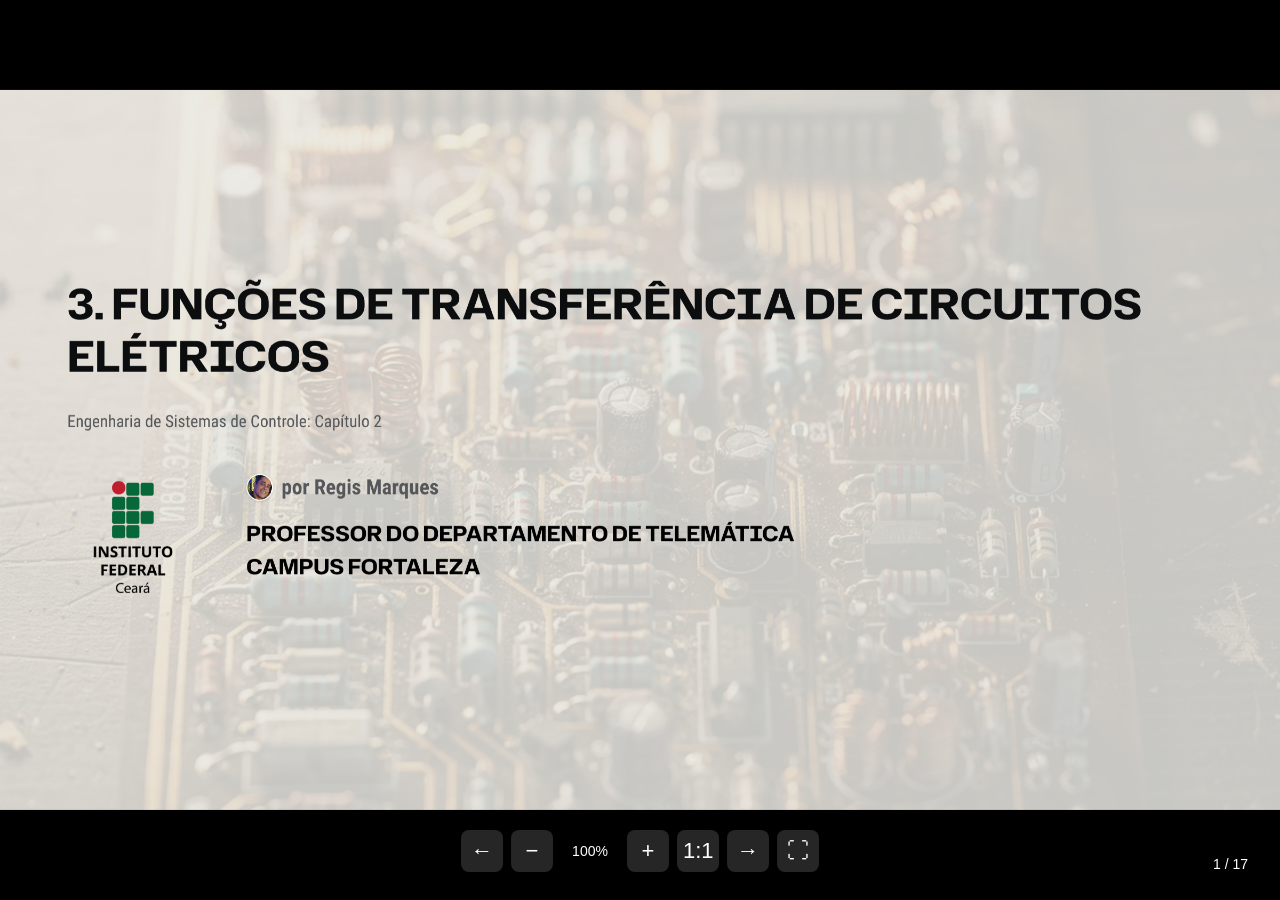
<file: unit03/index.html>
<!doctype html>

<html lang="pt-BR">

<head>

  <meta charset="utf-8">

<meta
name="viewport"
content="width=device-width, initial-scale=1, minimum-scale=1"

>

  <title>Slides</title>

  <style>

    /*
     * ============================================================
     * CONFIGURAÇÃO GERAL
     * ============================================================
     */

    * {
      box-sizing: border-box;
    }


    html,
    body {

      width: 100%;
      height: 100%;

      margin: 0;

      background: #000;

      overflow: hidden;

    }


    body {

      font-family: Arial, Helvetica, sans-serif;

      user-select: none;
      -webkit-user-select: none;

    }


    /*
     * ============================================================
     * VIEWPORT
     * ============================================================
     *
     * É a área que mostra o slide.
     */

    #viewport {

      position: fixed;

      inset: 0;

      width: 100%;
      height: 100%;

      overflow: hidden;

      background: #000;

      cursor: default;

      touch-action: none;

    }


    /*
     * ============================================================
     * SLIDE
     * ============================================================
     */

    #slide {

      position: absolute;

      left: 50%;
      top: 50%;

      /*
       * A imagem inicialmente ocupa toda a área disponível
       * mantendo sua proporção.
       */

      width: 100vw;
      height: 100vh;

      object-fit: contain;

      transform:
        translate(-50%, -50%)
        scale(1);

      transform-origin: center center;

      will-change: transform;

      pointer-events: none;

      user-select: none;
      -webkit-user-select: none;

      -webkit-user-drag: none;

    }


    /*
     * ============================================================
     * CONTROLES
     * ============================================================
     */

    #controls {

      position: fixed;

      left: 50%;
      bottom: 20px;

      transform:
        translateX(-50%)
        translateY(10px);

      z-index: 100;

      display: flex;

      align-items: center;

      gap: 8px;

      padding: 8px 12px;

      background:
        rgba(0, 0, 0, 0.75);

      border-radius: 12px;

      opacity: 0;

      transition:
        opacity 0.25s ease,
        transform 0.25s ease;

      pointer-events: none;

    }


    #controls.visible {

      opacity: 1;

      transform:
        translateX(-50%)
        translateY(0);

      pointer-events: auto;

    }


    #controls button {

      width: 42px;
      height: 42px;

      border: none;

      border-radius: 8px;

      background:
        rgba(255, 255, 255, 0.15);

      color: #fff;

      font-size: 22px;

      cursor: pointer;

    }


    #controls button:hover {

      background:
        rgba(255, 255, 255, 0.30);

    }


    #zoomLevel {

      min-width: 58px;

      color: #fff;

      font-size: 14px;

      text-align: center;

    }


    /*
     * ============================================================
     * INDICADOR DO SLIDE
     * ============================================================
     */

    #slideNumber {

      position: fixed;

      right: 20px;
      bottom: 20px;

      z-index: 100;

      padding: 8px 12px;

      color: #fff;

      background:
        rgba(0, 0, 0, 0.65);

      border-radius: 8px;

      font-size: 14px;

      opacity: 0;

      transition:
        opacity 0.25s ease;

      pointer-events: none;

    }


    #slideNumber.visible {

      opacity: 1;

    }


    /*
     * ============================================================
     * INDICAÇÃO DE ZOOM
     * ============================================================
     */

    #zoomHint {

      position: fixed;

      left: 50%;
      top: 20px;

      transform:
        translateX(-50%);

      z-index: 100;

      padding: 8px 14px;

      color: #fff;

      background:
        rgba(0, 0, 0, 0.75);

      border-radius: 8px;

      font-size: 13px;

      opacity: 0;

      transition:
        opacity 0.25s ease;

      pointer-events: none;

    }


    #zoomHint.visible {

      opacity: 1;

    }


    /*
     * ============================================================
     * CURSOR QUANDO AMPLIADO
     * ============================================================
     */

    #viewport.zoomed {

      cursor: grab;

    }


    #viewport.dragging {

      cursor: grabbing;

    }


  </style>

</head>

<body>

  <!-- ============================================================
       VIEWPORT
       ============================================================ -->

  <div id="viewport">

```
<img
  id="slide"
  src=""
  alt="Slide"
  draggable="false"
>
```

  </div>

  <!-- ============================================================
       NÚMERO DO SLIDE
       ============================================================ -->

  <div id="slideNumber">
    1 / 18
  </div>

  <!-- ============================================================
       AVISO DE ZOOM
       ============================================================ -->

  <div id="zoomHint">

```
Arraste para navegar · Ctrl + roda para zoom · 0 para restaurar
```

  </div>

  <!-- ============================================================
       CONTROLES
       ============================================================ -->

  <div id="controls">

```
<button
  id="previous"
  type="button"
  title="Slide anterior">
  ←
</button>


<button
  id="zoomOut"
  type="button"
  title="Diminuir zoom">
  −
</button>


<span id="zoomLevel">
  100%
</span>


<button
  id="zoomIn"
  type="button"
  title="Aumentar zoom">
  +
</button>


<button
  id="zoomReset"
  type="button"
  title="Restaurar zoom">
  1:1
</button>


<button
  id="next"
  type="button"
  title="Próximo slide">
  →
</button>


<button
  id="fullscreen"
  type="button"
  title="Tela cheia">
  ⛶
</button>
```

  </div>

  <!-- ============================================================
       JAVASCRIPT
       ============================================================ -->

  <script>

    (() => {


      /*
       * ==========================================================
       * CONFIGURAÇÃO
       * ==========================================================
       */

      const COUNT = 17;

      const MIN_ZOOM = 1;

      const MAX_ZOOM = 5;

      const ZOOM_STEP = 0.25;


      /*
       * ==========================================================
       * ELEMENTOS
       * ==========================================================
       */

      const viewport =
        document.getElementById('viewport');

      const slide =
        document.getElementById('slide');

      const controls =
        document.getElementById('controls');

      const slideNumber =
        document.getElementById('slideNumber');

      const zoomHint =
        document.getElementById('zoomHint');

      const zoomLevel =
        document.getElementById('zoomLevel');

      const previousButton =
        document.getElementById('previous');

      const nextButton =
        document.getElementById('next');

      const zoomInButton =
        document.getElementById('zoomIn');

      const zoomOutButton =
        document.getElementById('zoomOut');

      const zoomResetButton =
        document.getElementById('zoomReset');

      const fullscreenButton =
        document.getElementById('fullscreen');


      /*
       * ==========================================================
       * ESTADO
       * ==========================================================
       */

      let currentSlide = 1;

      let zoom = 1;

      let offsetX = 0;

      let offsetY = 0;

      let dragging = false;

      let dragStartX = 0;

      let dragStartY = 0;

      let dragOriginX = 0;

      let dragOriginY = 0;

      let controlsTimer = null;

      let hintTimer = null;


      /*
       * ==========================================================
       * CARREGA DO SLIDE
       * ==========================================================
       */

      function loadSlide(number) {

        /*
         * Garante que o número permaneça entre 1 e COUNT.
         */

        number =
          Math.max(
            1,
            Math.min(
              COUNT,
              number
            )
          );


        currentSlide =
          number;


        /*
         * Quando muda de slide,
         * o zoom volta para 100%.
         */

        zoom = 1;

        offsetX = 0;

        offsetY = 0;


        viewport.classList.remove(
          'zoomed'
        );


        /*
         * Nome dos arquivos:
         *
         * slide (1).png
         * slide (2).png
         * ...
         */

        slide.src =
          encodeURI(
            `slide (${currentSlide}).png`
          );


        updateTransform();

        updateSlideNumber();

        updateZoomLevel();

        showInterface();

      }


      /*
       * ==========================================================
       * PRÓXIMO / ANTERIOR
       * ==========================================================
       */

      function nextSlide() {

        if (currentSlide < COUNT) {

          loadSlide(
            currentSlide + 1
          );

        }

      }


      function previousSlide() {

        if (currentSlide > 1) {

          loadSlide(
            currentSlide - 1
          );

        }

      }


      /*
       * ==========================================================
       * NÚMERO DO SLIDE
       * ==========================================================
       */

      function updateSlideNumber() {

        slideNumber.textContent =
          `${currentSlide} / ${COUNT}`;

      }


      /*
       * ==========================================================
       * TRANSFORMAÇÃO
       * ==========================================================
       */

      function updateTransform() {

        slide.style.transform =
          `translate(calc(-50% + ${offsetX}px), calc(-50% + ${offsetY}px)) scale(${zoom})`;

      }


      /*
       * ==========================================================
       * LIMITES DO ARRASTE
       * ==========================================================
       *
       * Quando o slide está ampliado, não permitimos que ele seja
       * arrastado completamente para fora da tela.
       */

      function clampOffsets() {

        if (zoom <= 1) {

          offsetX = 0;

          offsetY = 0;

          return;

        }


        const viewportWidth =
          viewport.clientWidth;

        const viewportHeight =
          viewport.clientHeight;


        /*
         * Como a imagem usa 100vw x 100vh,
         * sua dimensão base corresponde ao viewport.
         *
         * Portanto, com zoom = 2,
         * a imagem terá aproximadamente o dobro do tamanho.
         */

        const extraWidth =
          viewportWidth * (zoom - 1);

        const extraHeight =
          viewportHeight * (zoom - 1);


        /*
         * Metade do excesso pode ser deslocada
         * para cada lado.
         */

        const maxX =
          extraWidth / 2;

        const maxY =
          extraHeight / 2;


        offsetX =
          Math.max(
            -maxX,
            Math.min(
              maxX,
              offsetX
            )
          );


        offsetY =
          Math.max(
            -maxY,
            Math.min(
              maxY,
              offsetY
            )
          );

      }


      /*
       * ==========================================================
       * ZOOM
       * ==========================================================
       */

      function setZoom(
        newZoom,
        centerX,
        centerY
      ) {

        const oldZoom =
          zoom;


        newZoom =
          Math.max(
            MIN_ZOOM,
            Math.min(
              MAX_ZOOM,
              newZoom
            )
          );


        if (
          newZoom === oldZoom
        ) {

          return;

        }


        /*
         * Se o ponto não foi informado,
         * usa o centro da tela.
         */

        if (
          centerX === undefined
        ) {

          centerX =
            viewport.clientWidth / 2;

        }


        if (
          centerY === undefined
        ) {

          centerY =
            viewport.clientHeight / 2;

        }


        /*
         * Calcula o novo deslocamento para que o ponto
         * sob o mouse permaneça no mesmo local.
         */

        const ratio =
          newZoom / oldZoom;


        offsetX =
          centerX -
          (
            centerX -
            offsetX -
            viewport.clientWidth / 2
          ) *
          ratio -
          viewport.clientWidth / 2;


        offsetY =
          centerY -
          (
            centerY -
            offsetY -
            viewport.clientHeight / 2
          ) *
          ratio -
          viewport.clientHeight / 2;


        zoom =
          newZoom;


        clampOffsets();

        updateTransform();

        updateZoomLevel();


        if (zoom > 1) {

          viewport.classList.add(
            'zoomed'
          );

          showZoomHint();

        } else {

          viewport.classList.remove(
            'zoomed'
          );

          offsetX = 0;

          offsetY = 0;

          updateTransform();

        }


        showInterface();

      }


      function zoomIn() {

        setZoom(
          zoom + ZOOM_STEP
        );

      }


      function zoomOut() {

        setZoom(
          zoom - ZOOM_STEP
        );

      }


      function resetZoom() {

        zoom = 1;

        offsetX = 0;

        offsetY = 0;


        viewport.classList.remove(
          'zoomed'
        );


        updateTransform();

        updateZoomLevel();

        showInterface();

      }


      function updateZoomLevel() {

        zoomLevel.textContent =
          `${Math.round(zoom * 100)}%`;

      }


      /*
       * ==========================================================
       * RODA DO MOUSE + CTRL
       * ==========================================================
       */

      viewport.addEventListener(
        'wheel',
        (event) => {

          /*
           * Sem Ctrl:
           *
           * não fazemos nada.
           *
           * Isso permite que o comportamento normal da roda
           * não seja usado para trocar slides.
           */

          if (!event.ctrlKey) {

            return;

          }


          event.preventDefault();


          const rect =
            viewport.getBoundingClientRect();


          const x =
            event.clientX -
            rect.left;


          const y =
            event.clientY -
            rect.top;


          const factor =
            event.deltaY < 0
              ? 1.1
              : 1 / 1.1;


          setZoom(
            zoom * factor,
            x,
            y
          );

        },
        {
          passive: false
        }
      );


      /*
       * ==========================================================
       * ARRASTE
       * ==========================================================
       */

      viewport.addEventListener(
        'pointerdown',
        (event) => {

          if (zoom <= 1) {

            return;

          }


          if (
            event.pointerType === 'mouse' &&
            event.button !== 0
          ) {

            return;

          }


          dragging = true;


          dragStartX =
            event.clientX;

          dragStartY =
            event.clientY;


          dragOriginX =
            offsetX;

          dragOriginY =
            offsetY;


          viewport.classList.add(
            'dragging'
          );


          viewport.setPointerCapture(
            event.pointerId
          );


          event.preventDefault();

        }
      );


      viewport.addEventListener(
        'pointermove',
        (event) => {

          if (!dragging) {

            return;

          }


          offsetX =
            dragOriginX +
            (
              event.clientX -
              dragStartX
            );


          offsetY =
            dragOriginY +
            (
              event.clientY -
              dragStartY
            );


          clampOffsets();

          updateTransform();


          event.preventDefault();

        }
      );


      function finishDrag() {

        dragging = false;

        viewport.classList.remove(
          'dragging'
        );

      }


      viewport.addEventListener(
        'pointerup',
        finishDrag
      );


      viewport.addEventListener(
        'pointercancel',
        finishDrag
      );


      /*
       * ==========================================================
       * DUPLO CLIQUE
       * ==========================================================
       */

      viewport.addEventListener(
        'dblclick',
        (event) => {

          event.preventDefault();


          const rect =
            viewport.getBoundingClientRect();


          const x =
            event.clientX -
            rect.left;


          const y =
            event.clientY -
            rect.top;


          if (zoom === 1) {

            setZoom(
              2,
              x,
              y
            );

          } else {

            resetZoom();

          }

        }
      );


      /*
       * ==========================================================
       * TECLADO
       * ==========================================================
       */

      document.addEventListener(
        'keydown',
        (event) => {

          /*
           * Slide anterior
           */

          if (
            event.key === 'ArrowLeft'
          ) {

            event.preventDefault();

            previousSlide();

            return;

          }


          /*
           * Próximo slide
           */

          if (
            event.key === 'ArrowRight'
          ) {

            event.preventDefault();

            nextSlide();

            return;

          }


          /*
           * Home
           */

          if (
            event.key === 'Home'
          ) {

            event.preventDefault();

            loadSlide(1);

            return;

          }


          /*
           * End
           */

          if (
            event.key === 'End'
          ) {

            event.preventDefault();

            loadSlide(COUNT);

            return;

          }


          /*
           * Zoom +
           */

          if (
            event.key === '+' ||
            event.key === '='
          ) {

            event.preventDefault();

            zoomIn();

            return;

          }


          /*
           * Zoom -
           */

          if (
            event.key === '-'
          ) {

            event.preventDefault();

            zoomOut();

            return;

          }


          /*
           * Zoom 100%
           */

          if (
            event.key === '0'
          ) {

            event.preventDefault();

            resetZoom();

            return;

          }


          /*
           * Fullscreen
           */

          if (
            event.key === 'f' ||
            event.key === 'F'
          ) {

            event.preventDefault();

            toggleFullscreen();

            return;

          }

        }
      );


      /*
       * ==========================================================
       * FULLSCREEN
       * ==========================================================
       */

      async function toggleFullscreen() {

        try {

          if (
            !document.fullscreenElement
          ) {

            if (
              document.documentElement
                .requestFullscreen
            ) {

              await document.documentElement
                .requestFullscreen();

            }

          } else {

            if (
              document.exitFullscreen
            ) {

              await document.exitFullscreen();

            }

          }

        } catch (error) {

          console.warn(
            'Não foi possível alterar o fullscreen:',
            error
          );

        }

      }


      fullscreenButton.addEventListener(
        'click',
        (event) => {

          event.stopPropagation();

          toggleFullscreen();

          showInterface();

        }
      );


      /*
       * ==========================================================
       * BOTÕES DE NAVEGAÇÃO
       * ==========================================================
       */

      previousButton.addEventListener(
        'click',
        (event) => {

          event.stopPropagation();

          previousSlide();

        }
      );


      nextButton.addEventListener(
        'click',
        (event) => {

          event.stopPropagation();

          nextSlide();

        }
      );


      zoomInButton.addEventListener(
        'click',
        (event) => {

          event.stopPropagation();

          zoomIn();

        }
      );


      zoomOutButton.addEventListener(
        'click',
        (event) => {

          event.stopPropagation();

          zoomOut();

        }
      );


      zoomResetButton.addEventListener(
        'click',
        (event) => {

          event.stopPropagation();

          resetZoom();

        }
      );


      /*
       * ==========================================================
       * INTERFACE
       * ==========================================================
       */

      function showInterface() {

        controls.classList.add(
          'visible'
        );

        slideNumber.classList.add(
          'visible'
        );


        clearTimeout(
          controlsTimer
        );


        controlsTimer =
          setTimeout(
            () => {

              controls.classList.remove(
                'visible'
              );

              slideNumber.classList.remove(
                'visible'
              );

            },
            3000
          );

      }


      function showZoomHint() {

        zoomHint.classList.add(
          'visible'
        );


        clearTimeout(
          hintTimer
        );


        hintTimer =
          setTimeout(
            () => {

              zoomHint.classList.remove(
                'visible'
              );

            },
            2500
          );

      }


      /*
       * ==========================================================
       * MOVIMENTO DO MOUSE
       * ==========================================================
       *
       * Mostra os controles quando o mouse se movimenta.
       */

      document.addEventListener(
        'mousemove',
        () => {

          showInterface();

        }
      );


      /*
       * ==========================================================
       * PRIMEIRO CLIQUE
       * ==========================================================
       *
       * Mantém a característica do seu projeto original:
       * o primeiro gesto pode colocar a apresentação em fullscreen.
       */

      let firstGesture = true;


      viewport.addEventListener(
        'click',
        () => {

          if (firstGesture) {

            firstGesture = false;

            toggleFullscreen();

          }

          showInterface();

        }
      );


      /*
       * ==========================================================
       * INICIALIZAÇÃO
       * ==========================================================
       */

      loadSlide(1);


    })();

  </script>

</body>

</html>
</file>
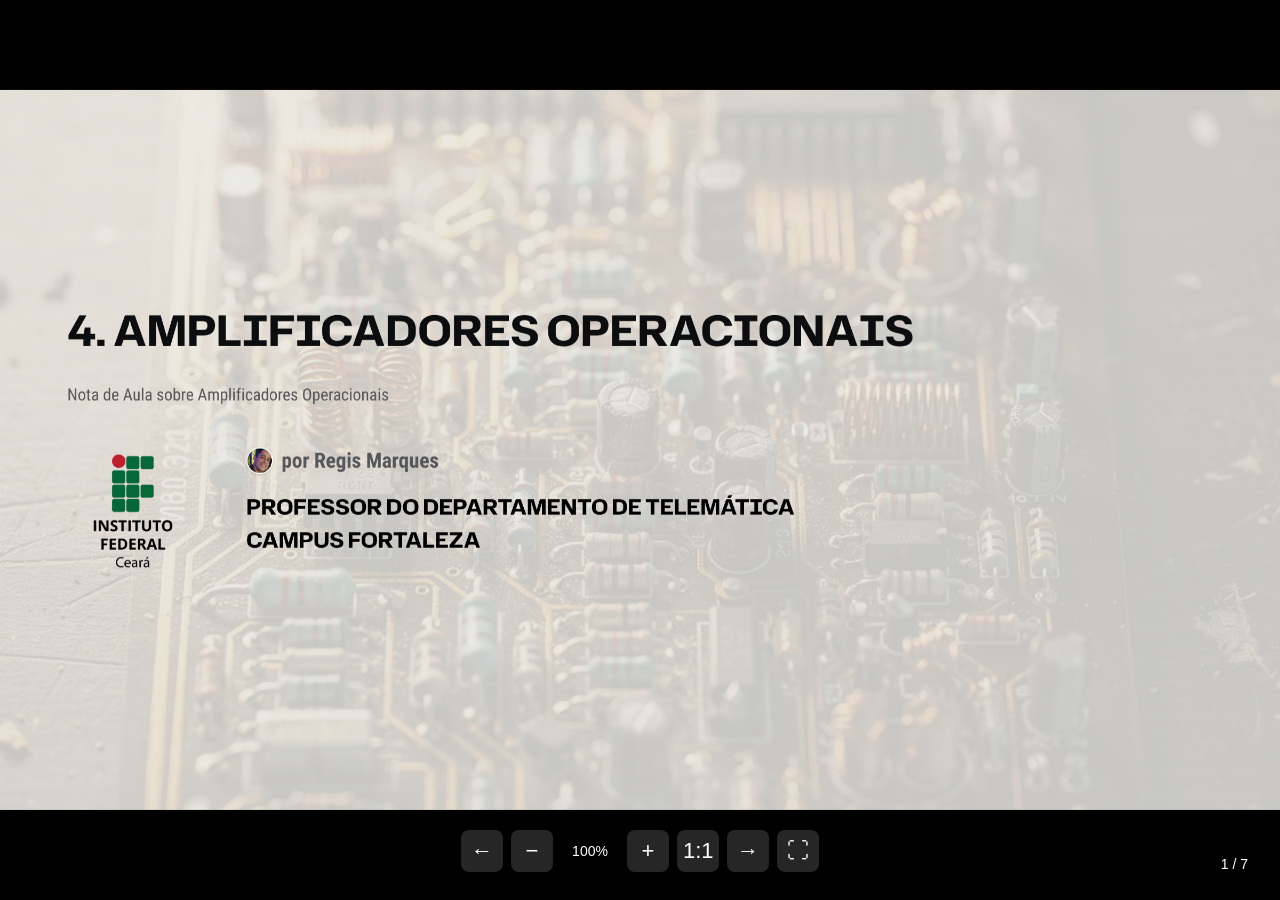
<file: unit04/index.html>
<!doctype html>

<html lang="pt-BR">

<head>

  <meta charset="utf-8">

<meta
name="viewport"
content="width=device-width, initial-scale=1, minimum-scale=1"

>

  <title>Slides</title>

  <style>

    /*
     * ============================================================
     * CONFIGURAÇÃO GERAL
     * ============================================================
     */

    * {
      box-sizing: border-box;
    }


    html,
    body {

      width: 100%;
      height: 100%;

      margin: 0;

      background: #000;

      overflow: hidden;

    }


    body {

      font-family: Arial, Helvetica, sans-serif;

      user-select: none;
      -webkit-user-select: none;

    }


    /*
     * ============================================================
     * VIEWPORT
     * ============================================================
     *
     * É a área que mostra o slide.
     */

    #viewport {

      position: fixed;

      inset: 0;

      width: 100%;
      height: 100%;

      overflow: hidden;

      background: #000;

      cursor: default;

      touch-action: none;

    }


    /*
     * ============================================================
     * SLIDE
     * ============================================================
     */

    #slide {

      position: absolute;

      left: 50%;
      top: 50%;

      /*
       * A imagem inicialmente ocupa toda a área disponível
       * mantendo sua proporção.
       */

      width: 100vw;
      height: 100vh;

      object-fit: contain;

      transform:
        translate(-50%, -50%)
        scale(1);

      transform-origin: center center;

      will-change: transform;

      pointer-events: none;

      user-select: none;
      -webkit-user-select: none;

      -webkit-user-drag: none;

    }


    /*
     * ============================================================
     * CONTROLES
     * ============================================================
     */

    #controls {

      position: fixed;

      left: 50%;
      bottom: 20px;

      transform:
        translateX(-50%)
        translateY(10px);

      z-index: 100;

      display: flex;

      align-items: center;

      gap: 8px;

      padding: 8px 12px;

      background:
        rgba(0, 0, 0, 0.75);

      border-radius: 12px;

      opacity: 0;

      transition:
        opacity 0.25s ease,
        transform 0.25s ease;

      pointer-events: none;

    }


    #controls.visible {

      opacity: 1;

      transform:
        translateX(-50%)
        translateY(0);

      pointer-events: auto;

    }


    #controls button {

      width: 42px;
      height: 42px;

      border: none;

      border-radius: 8px;

      background:
        rgba(255, 255, 255, 0.15);

      color: #fff;

      font-size: 22px;

      cursor: pointer;

    }


    #controls button:hover {

      background:
        rgba(255, 255, 255, 0.30);

    }


    #zoomLevel {

      min-width: 58px;

      color: #fff;

      font-size: 14px;

      text-align: center;

    }


    /*
     * ============================================================
     * INDICADOR DO SLIDE
     * ============================================================
     */

    #slideNumber {

      position: fixed;

      right: 20px;
      bottom: 20px;

      z-index: 100;

      padding: 8px 12px;

      color: #fff;

      background:
        rgba(0, 0, 0, 0.65);

      border-radius: 8px;

      font-size: 14px;

      opacity: 0;

      transition:
        opacity 0.25s ease;

      pointer-events: none;

    }


    #slideNumber.visible {

      opacity: 1;

    }


    /*
     * ============================================================
     * INDICAÇÃO DE ZOOM
     * ============================================================
     */

    #zoomHint {

      position: fixed;

      left: 50%;
      top: 20px;

      transform:
        translateX(-50%);

      z-index: 100;

      padding: 8px 14px;

      color: #fff;

      background:
        rgba(0, 0, 0, 0.75);

      border-radius: 8px;

      font-size: 13px;

      opacity: 0;

      transition:
        opacity 0.25s ease;

      pointer-events: none;

    }


    #zoomHint.visible {

      opacity: 1;

    }


    /*
     * ============================================================
     * CURSOR QUANDO AMPLIADO
     * ============================================================
     */

    #viewport.zoomed {

      cursor: grab;

    }


    #viewport.dragging {

      cursor: grabbing;

    }


  </style>

</head>

<body>

  <!-- ============================================================
       VIEWPORT
       ============================================================ -->

  <div id="viewport">

```
<img
  id="slide"
  src=""
  alt="Slide"
  draggable="false"
>
```

  </div>

  <!-- ============================================================
       NÚMERO DO SLIDE
       ============================================================ -->

  <div id="slideNumber">
    1 / 18
  </div>

  <!-- ============================================================
       AVISO DE ZOOM
       ============================================================ -->

  <div id="zoomHint">

```
Arraste para navegar · Ctrl + roda para zoom · 0 para restaurar
```

  </div>

  <!-- ============================================================
       CONTROLES
       ============================================================ -->

  <div id="controls">

```
<button
  id="previous"
  type="button"
  title="Slide anterior">
  ←
</button>


<button
  id="zoomOut"
  type="button"
  title="Diminuir zoom">
  −
</button>


<span id="zoomLevel">
  100%
</span>


<button
  id="zoomIn"
  type="button"
  title="Aumentar zoom">
  +
</button>


<button
  id="zoomReset"
  type="button"
  title="Restaurar zoom">
  1:1
</button>


<button
  id="next"
  type="button"
  title="Próximo slide">
  →
</button>


<button
  id="fullscreen"
  type="button"
  title="Tela cheia">
  ⛶
</button>
```

  </div>

  <!-- ============================================================
       JAVASCRIPT
       ============================================================ -->

  <script>

    (() => {


      /*
       * ==========================================================
       * CONFIGURAÇÃO
       * ==========================================================
       */

      const COUNT = 7;

      const MIN_ZOOM = 1;

      const MAX_ZOOM = 5;

      const ZOOM_STEP = 0.25;


      /*
       * ==========================================================
       * ELEMENTOS
       * ==========================================================
       */

      const viewport =
        document.getElementById('viewport');

      const slide =
        document.getElementById('slide');

      const controls =
        document.getElementById('controls');

      const slideNumber =
        document.getElementById('slideNumber');

      const zoomHint =
        document.getElementById('zoomHint');

      const zoomLevel =
        document.getElementById('zoomLevel');

      const previousButton =
        document.getElementById('previous');

      const nextButton =
        document.getElementById('next');

      const zoomInButton =
        document.getElementById('zoomIn');

      const zoomOutButton =
        document.getElementById('zoomOut');

      const zoomResetButton =
        document.getElementById('zoomReset');

      const fullscreenButton =
        document.getElementById('fullscreen');


      /*
       * ==========================================================
       * ESTADO
       * ==========================================================
       */

      let currentSlide = 1;

      let zoom = 1;

      let offsetX = 0;

      let offsetY = 0;

      let dragging = false;

      let dragStartX = 0;

      let dragStartY = 0;

      let dragOriginX = 0;

      let dragOriginY = 0;

      let controlsTimer = null;

      let hintTimer = null;


      /*
       * ==========================================================
       * CARREGA DO SLIDE
       * ==========================================================
       */

      function loadSlide(number) {

        /*
         * Garante que o número permaneça entre 1 e COUNT.
         */

        number =
          Math.max(
            1,
            Math.min(
              COUNT,
              number
            )
          );


        currentSlide =
          number;


        /*
         * Quando muda de slide,
         * o zoom volta para 100%.
         */

        zoom = 1;

        offsetX = 0;

        offsetY = 0;


        viewport.classList.remove(
          'zoomed'
        );


        /*
         * Nome dos arquivos:
         *
         * slide (1).png
         * slide (2).png
         * ...
         */

        slide.src =
          encodeURI(
            `slide (${currentSlide}).png`
          );


        updateTransform();

        updateSlideNumber();

        updateZoomLevel();

        showInterface();

      }


      /*
       * ==========================================================
       * PRÓXIMO / ANTERIOR
       * ==========================================================
       */

      function nextSlide() {

        if (currentSlide < COUNT) {

          loadSlide(
            currentSlide + 1
          );

        }

      }


      function previousSlide() {

        if (currentSlide > 1) {

          loadSlide(
            currentSlide - 1
          );

        }

      }


      /*
       * ==========================================================
       * NÚMERO DO SLIDE
       * ==========================================================
       */

      function updateSlideNumber() {

        slideNumber.textContent =
          `${currentSlide} / ${COUNT}`;

      }


      /*
       * ==========================================================
       * TRANSFORMAÇÃO
       * ==========================================================
       */

      function updateTransform() {

        slide.style.transform =
          `translate(calc(-50% + ${offsetX}px), calc(-50% + ${offsetY}px)) scale(${zoom})`;

      }


      /*
       * ==========================================================
       * LIMITES DO ARRASTE
       * ==========================================================
       *
       * Quando o slide está ampliado, não permitimos que ele seja
       * arrastado completamente para fora da tela.
       */

      function clampOffsets() {

        if (zoom <= 1) {

          offsetX = 0;

          offsetY = 0;

          return;

        }


        const viewportWidth =
          viewport.clientWidth;

        const viewportHeight =
          viewport.clientHeight;


        /*
         * Como a imagem usa 100vw x 100vh,
         * sua dimensão base corresponde ao viewport.
         *
         * Portanto, com zoom = 2,
         * a imagem terá aproximadamente o dobro do tamanho.
         */

        const extraWidth =
          viewportWidth * (zoom - 1);

        const extraHeight =
          viewportHeight * (zoom - 1);


        /*
         * Metade do excesso pode ser deslocada
         * para cada lado.
         */

        const maxX =
          extraWidth / 2;

        const maxY =
          extraHeight / 2;


        offsetX =
          Math.max(
            -maxX,
            Math.min(
              maxX,
              offsetX
            )
          );


        offsetY =
          Math.max(
            -maxY,
            Math.min(
              maxY,
              offsetY
            )
          );

      }


      /*
       * ==========================================================
       * ZOOM
       * ==========================================================
       */

      function setZoom(
        newZoom,
        centerX,
        centerY
      ) {

        const oldZoom =
          zoom;


        newZoom =
          Math.max(
            MIN_ZOOM,
            Math.min(
              MAX_ZOOM,
              newZoom
            )
          );


        if (
          newZoom === oldZoom
        ) {

          return;

        }


        /*
         * Se o ponto não foi informado,
         * usa o centro da tela.
         */

        if (
          centerX === undefined
        ) {

          centerX =
            viewport.clientWidth / 2;

        }


        if (
          centerY === undefined
        ) {

          centerY =
            viewport.clientHeight / 2;

        }


        /*
         * Calcula o novo deslocamento para que o ponto
         * sob o mouse permaneça no mesmo local.
         */

        const ratio =
          newZoom / oldZoom;


        offsetX =
          centerX -
          (
            centerX -
            offsetX -
            viewport.clientWidth / 2
          ) *
          ratio -
          viewport.clientWidth / 2;


        offsetY =
          centerY -
          (
            centerY -
            offsetY -
            viewport.clientHeight / 2
          ) *
          ratio -
          viewport.clientHeight / 2;


        zoom =
          newZoom;


        clampOffsets();

        updateTransform();

        updateZoomLevel();


        if (zoom > 1) {

          viewport.classList.add(
            'zoomed'
          );

          showZoomHint();

        } else {

          viewport.classList.remove(
            'zoomed'
          );

          offsetX = 0;

          offsetY = 0;

          updateTransform();

        }


        showInterface();

      }


      function zoomIn() {

        setZoom(
          zoom + ZOOM_STEP
        );

      }


      function zoomOut() {

        setZoom(
          zoom - ZOOM_STEP
        );

      }


      function resetZoom() {

        zoom = 1;

        offsetX = 0;

        offsetY = 0;


        viewport.classList.remove(
          'zoomed'
        );


        updateTransform();

        updateZoomLevel();

        showInterface();

      }


      function updateZoomLevel() {

        zoomLevel.textContent =
          `${Math.round(zoom * 100)}%`;

      }


      /*
       * ==========================================================
       * RODA DO MOUSE + CTRL
       * ==========================================================
       */

      viewport.addEventListener(
        'wheel',
        (event) => {

          /*
           * Sem Ctrl:
           *
           * não fazemos nada.
           *
           * Isso permite que o comportamento normal da roda
           * não seja usado para trocar slides.
           */

          if (!event.ctrlKey) {

            return;

          }


          event.preventDefault();


          const rect =
            viewport.getBoundingClientRect();


          const x =
            event.clientX -
            rect.left;


          const y =
            event.clientY -
            rect.top;


          const factor =
            event.deltaY < 0
              ? 1.1
              : 1 / 1.1;


          setZoom(
            zoom * factor,
            x,
            y
          );

        },
        {
          passive: false
        }
      );


      /*
       * ==========================================================
       * ARRASTE
       * ==========================================================
       */

      viewport.addEventListener(
        'pointerdown',
        (event) => {

          if (zoom <= 1) {

            return;

          }


          if (
            event.pointerType === 'mouse' &&
            event.button !== 0
          ) {

            return;

          }


          dragging = true;


          dragStartX =
            event.clientX;

          dragStartY =
            event.clientY;


          dragOriginX =
            offsetX;

          dragOriginY =
            offsetY;


          viewport.classList.add(
            'dragging'
          );


          viewport.setPointerCapture(
            event.pointerId
          );


          event.preventDefault();

        }
      );


      viewport.addEventListener(
        'pointermove',
        (event) => {

          if (!dragging) {

            return;

          }


          offsetX =
            dragOriginX +
            (
              event.clientX -
              dragStartX
            );


          offsetY =
            dragOriginY +
            (
              event.clientY -
              dragStartY
            );


          clampOffsets();

          updateTransform();


          event.preventDefault();

        }
      );


      function finishDrag() {

        dragging = false;

        viewport.classList.remove(
          'dragging'
        );

      }


      viewport.addEventListener(
        'pointerup',
        finishDrag
      );


      viewport.addEventListener(
        'pointercancel',
        finishDrag
      );


      /*
       * ==========================================================
       * DUPLO CLIQUE
       * ==========================================================
       */

      viewport.addEventListener(
        'dblclick',
        (event) => {

          event.preventDefault();


          const rect =
            viewport.getBoundingClientRect();


          const x =
            event.clientX -
            rect.left;


          const y =
            event.clientY -
            rect.top;


          if (zoom === 1) {

            setZoom(
              2,
              x,
              y
            );

          } else {

            resetZoom();

          }

        }
      );


      /*
       * ==========================================================
       * TECLADO
       * ==========================================================
       */

      document.addEventListener(
        'keydown',
        (event) => {

          /*
           * Slide anterior
           */

          if (
            event.key === 'ArrowLeft'
          ) {

            event.preventDefault();

            previousSlide();

            return;

          }


          /*
           * Próximo slide
           */

          if (
            event.key === 'ArrowRight'
          ) {

            event.preventDefault();

            nextSlide();

            return;

          }


          /*
           * Home
           */

          if (
            event.key === 'Home'
          ) {

            event.preventDefault();

            loadSlide(1);

            return;

          }


          /*
           * End
           */

          if (
            event.key === 'End'
          ) {

            event.preventDefault();

            loadSlide(COUNT);

            return;

          }


          /*
           * Zoom +
           */

          if (
            event.key === '+' ||
            event.key === '='
          ) {

            event.preventDefault();

            zoomIn();

            return;

          }


          /*
           * Zoom -
           */

          if (
            event.key === '-'
          ) {

            event.preventDefault();

            zoomOut();

            return;

          }


          /*
           * Zoom 100%
           */

          if (
            event.key === '0'
          ) {

            event.preventDefault();

            resetZoom();

            return;

          }


          /*
           * Fullscreen
           */

          if (
            event.key === 'f' ||
            event.key === 'F'
          ) {

            event.preventDefault();

            toggleFullscreen();

            return;

          }

        }
      );


      /*
       * ==========================================================
       * FULLSCREEN
       * ==========================================================
       */

      async function toggleFullscreen() {

        try {

          if (
            !document.fullscreenElement
          ) {

            if (
              document.documentElement
                .requestFullscreen
            ) {

              await document.documentElement
                .requestFullscreen();

            }

          } else {

            if (
              document.exitFullscreen
            ) {

              await document.exitFullscreen();

            }

          }

        } catch (error) {

          console.warn(
            'Não foi possível alterar o fullscreen:',
            error
          );

        }

      }


      fullscreenButton.addEventListener(
        'click',
        (event) => {

          event.stopPropagation();

          toggleFullscreen();

          showInterface();

        }
      );


      /*
       * ==========================================================
       * BOTÕES DE NAVEGAÇÃO
       * ==========================================================
       */

      previousButton.addEventListener(
        'click',
        (event) => {

          event.stopPropagation();

          previousSlide();

        }
      );


      nextButton.addEventListener(
        'click',
        (event) => {

          event.stopPropagation();

          nextSlide();

        }
      );


      zoomInButton.addEventListener(
        'click',
        (event) => {

          event.stopPropagation();

          zoomIn();

        }
      );


      zoomOutButton.addEventListener(
        'click',
        (event) => {

          event.stopPropagation();

          zoomOut();

        }
      );


      zoomResetButton.addEventListener(
        'click',
        (event) => {

          event.stopPropagation();

          resetZoom();

        }
      );


      /*
       * ==========================================================
       * INTERFACE
       * ==========================================================
       */

      function showInterface() {

        controls.classList.add(
          'visible'
        );

        slideNumber.classList.add(
          'visible'
        );


        clearTimeout(
          controlsTimer
        );


        controlsTimer =
          setTimeout(
            () => {

              controls.classList.remove(
                'visible'
              );

              slideNumber.classList.remove(
                'visible'
              );

            },
            3000
          );

      }


      function showZoomHint() {

        zoomHint.classList.add(
          'visible'
        );


        clearTimeout(
          hintTimer
        );


        hintTimer =
          setTimeout(
            () => {

              zoomHint.classList.remove(
                'visible'
              );

            },
            2500
          );

      }


      /*
       * ==========================================================
       * MOVIMENTO DO MOUSE
       * ==========================================================
       *
       * Mostra os controles quando o mouse se movimenta.
       */

      document.addEventListener(
        'mousemove',
        () => {

          showInterface();

        }
      );


      /*
       * ==========================================================
       * PRIMEIRO CLIQUE
       * ==========================================================
       *
       * Mantém a característica do seu projeto original:
       * o primeiro gesto pode colocar a apresentação em fullscreen.
       */

      let firstGesture = true;


      viewport.addEventListener(
        'click',
        () => {

          if (firstGesture) {

            firstGesture = false;

            toggleFullscreen();

          }

          showInterface();

        }
      );


      /*
       * ==========================================================
       * INICIALIZAÇÃO
       * ==========================================================
       */

      loadSlide(1);


    })();

  </script>

</body>

</html>
</file>
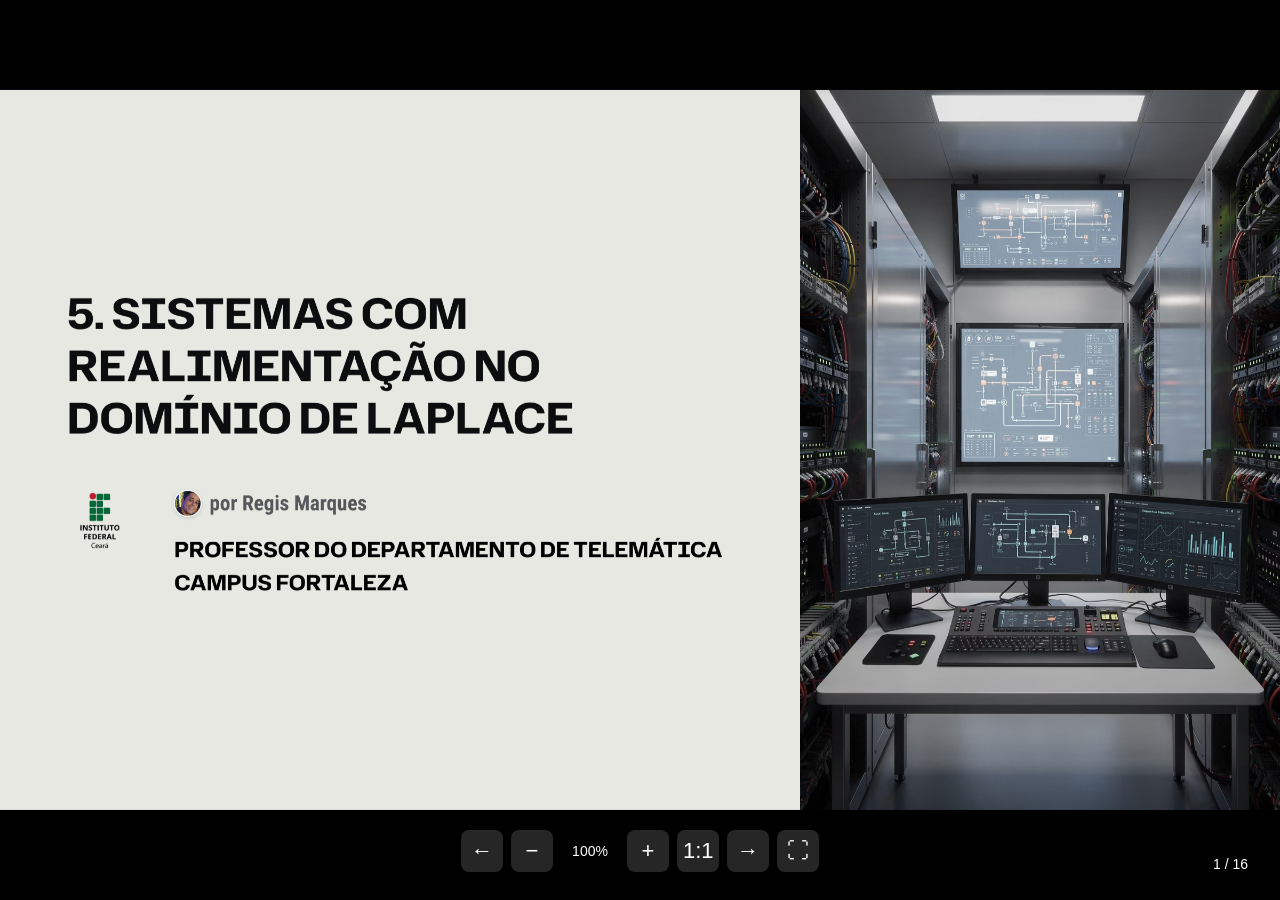
<file: unit05/index.html>
<!doctype html>

<html lang="pt-BR">

<head>

  <meta charset="utf-8">

<meta
name="viewport"
content="width=device-width, initial-scale=1, minimum-scale=1"

>

  <title>Slides</title>

  <style>

    /*
     * ============================================================
     * CONFIGURAÇÃO GERAL
     * ============================================================
     */

    * {
      box-sizing: border-box;
    }


    html,
    body {

      width: 100%;
      height: 100%;

      margin: 0;

      background: #000;

      overflow: hidden;

    }


    body {

      font-family: Arial, Helvetica, sans-serif;

      user-select: none;
      -webkit-user-select: none;

    }


    /*
     * ============================================================
     * VIEWPORT
     * ============================================================
     *
     * É a área que mostra o slide.
     */

    #viewport {

      position: fixed;

      inset: 0;

      width: 100%;
      height: 100%;

      overflow: hidden;

      background: #000;

      cursor: default;

      touch-action: none;

    }


    /*
     * ============================================================
     * SLIDE
     * ============================================================
     */

    #slide {

      position: absolute;

      left: 50%;
      top: 50%;

      /*
       * A imagem inicialmente ocupa toda a área disponível
       * mantendo sua proporção.
       */

      width: 100vw;
      height: 100vh;

      object-fit: contain;

      transform:
        translate(-50%, -50%)
        scale(1);

      transform-origin: center center;

      will-change: transform;

      pointer-events: none;

      user-select: none;
      -webkit-user-select: none;

      -webkit-user-drag: none;

    }


    /*
     * ============================================================
     * CONTROLES
     * ============================================================
     */

    #controls {

      position: fixed;

      left: 50%;
      bottom: 20px;

      transform:
        translateX(-50%)
        translateY(10px);

      z-index: 100;

      display: flex;

      align-items: center;

      gap: 8px;

      padding: 8px 12px;

      background:
        rgba(0, 0, 0, 0.75);

      border-radius: 12px;

      opacity: 0;

      transition:
        opacity 0.25s ease,
        transform 0.25s ease;

      pointer-events: none;

    }


    #controls.visible {

      opacity: 1;

      transform:
        translateX(-50%)
        translateY(0);

      pointer-events: auto;

    }


    #controls button {

      width: 42px;
      height: 42px;

      border: none;

      border-radius: 8px;

      background:
        rgba(255, 255, 255, 0.15);

      color: #fff;

      font-size: 22px;

      cursor: pointer;

    }


    #controls button:hover {

      background:
        rgba(255, 255, 255, 0.30);

    }


    #zoomLevel {

      min-width: 58px;

      color: #fff;

      font-size: 14px;

      text-align: center;

    }


    /*
     * ============================================================
     * INDICADOR DO SLIDE
     * ============================================================
     */

    #slideNumber {

      position: fixed;

      right: 20px;
      bottom: 20px;

      z-index: 100;

      padding: 8px 12px;

      color: #fff;

      background:
        rgba(0, 0, 0, 0.65);

      border-radius: 8px;

      font-size: 14px;

      opacity: 0;

      transition:
        opacity 0.25s ease;

      pointer-events: none;

    }


    #slideNumber.visible {

      opacity: 1;

    }


    /*
     * ============================================================
     * INDICAÇÃO DE ZOOM
     * ============================================================
     */

    #zoomHint {

      position: fixed;

      left: 50%;
      top: 20px;

      transform:
        translateX(-50%);

      z-index: 100;

      padding: 8px 14px;

      color: #fff;

      background:
        rgba(0, 0, 0, 0.75);

      border-radius: 8px;

      font-size: 13px;

      opacity: 0;

      transition:
        opacity 0.25s ease;

      pointer-events: none;

    }


    #zoomHint.visible {

      opacity: 1;

    }


    /*
     * ============================================================
     * CURSOR QUANDO AMPLIADO
     * ============================================================
     */

    #viewport.zoomed {

      cursor: grab;

    }


    #viewport.dragging {

      cursor: grabbing;

    }


  </style>

</head>

<body>

  <!-- ============================================================
       VIEWPORT
       ============================================================ -->

  <div id="viewport">

```
<img
  id="slide"
  src=""
  alt="Slide"
  draggable="false"
>
```

  </div>

  <!-- ============================================================
       NÚMERO DO SLIDE
       ============================================================ -->

  <div id="slideNumber">
    1 / 18
  </div>

  <!-- ============================================================
       AVISO DE ZOOM
       ============================================================ -->

  <div id="zoomHint">

```
Arraste para navegar · Ctrl + roda para zoom · 0 para restaurar
```

  </div>

  <!-- ============================================================
       CONTROLES
       ============================================================ -->

  <div id="controls">

```
<button
  id="previous"
  type="button"
  title="Slide anterior">
  ←
</button>


<button
  id="zoomOut"
  type="button"
  title="Diminuir zoom">
  −
</button>


<span id="zoomLevel">
  100%
</span>


<button
  id="zoomIn"
  type="button"
  title="Aumentar zoom">
  +
</button>


<button
  id="zoomReset"
  type="button"
  title="Restaurar zoom">
  1:1
</button>


<button
  id="next"
  type="button"
  title="Próximo slide">
  →
</button>


<button
  id="fullscreen"
  type="button"
  title="Tela cheia">
  ⛶
</button>
```

  </div>

  <!-- ============================================================
       JAVASCRIPT
       ============================================================ -->

  <script>

    (() => {


      /*
       * ==========================================================
       * CONFIGURAÇÃO
       * ==========================================================
       */

      const COUNT = 16;

      const MIN_ZOOM = 1;

      const MAX_ZOOM = 5;

      const ZOOM_STEP = 0.25;


      /*
       * ==========================================================
       * ELEMENTOS
       * ==========================================================
       */

      const viewport =
        document.getElementById('viewport');

      const slide =
        document.getElementById('slide');

      const controls =
        document.getElementById('controls');

      const slideNumber =
        document.getElementById('slideNumber');

      const zoomHint =
        document.getElementById('zoomHint');

      const zoomLevel =
        document.getElementById('zoomLevel');

      const previousButton =
        document.getElementById('previous');

      const nextButton =
        document.getElementById('next');

      const zoomInButton =
        document.getElementById('zoomIn');

      const zoomOutButton =
        document.getElementById('zoomOut');

      const zoomResetButton =
        document.getElementById('zoomReset');

      const fullscreenButton =
        document.getElementById('fullscreen');


      /*
       * ==========================================================
       * ESTADO
       * ==========================================================
       */

      let currentSlide = 1;

      let zoom = 1;

      let offsetX = 0;

      let offsetY = 0;

      let dragging = false;

      let dragStartX = 0;

      let dragStartY = 0;

      let dragOriginX = 0;

      let dragOriginY = 0;

      let controlsTimer = null;

      let hintTimer = null;


      /*
       * ==========================================================
       * CARREGA DO SLIDE
       * ==========================================================
       */

      function loadSlide(number) {

        /*
         * Garante que o número permaneça entre 1 e COUNT.
         */

        number =
          Math.max(
            1,
            Math.min(
              COUNT,
              number
            )
          );


        currentSlide =
          number;


        /*
         * Quando muda de slide,
         * o zoom volta para 100%.
         */

        zoom = 1;

        offsetX = 0;

        offsetY = 0;


        viewport.classList.remove(
          'zoomed'
        );


        /*
         * Nome dos arquivos:
         *
         * slide (1).png
         * slide (2).png
         * ...
         */

        slide.src =
          encodeURI(
            `slide (${currentSlide}).png`
          );


        updateTransform();

        updateSlideNumber();

        updateZoomLevel();

        showInterface();

      }


      /*
       * ==========================================================
       * PRÓXIMO / ANTERIOR
       * ==========================================================
       */

      function nextSlide() {

        if (currentSlide < COUNT) {

          loadSlide(
            currentSlide + 1
          );

        }

      }


      function previousSlide() {

        if (currentSlide > 1) {

          loadSlide(
            currentSlide - 1
          );

        }

      }


      /*
       * ==========================================================
       * NÚMERO DO SLIDE
       * ==========================================================
       */

      function updateSlideNumber() {

        slideNumber.textContent =
          `${currentSlide} / ${COUNT}`;

      }


      /*
       * ==========================================================
       * TRANSFORMAÇÃO
       * ==========================================================
       */

      function updateTransform() {

        slide.style.transform =
          `translate(calc(-50% + ${offsetX}px), calc(-50% + ${offsetY}px)) scale(${zoom})`;

      }


      /*
       * ==========================================================
       * LIMITES DO ARRASTE
       * ==========================================================
       *
       * Quando o slide está ampliado, não permitimos que ele seja
       * arrastado completamente para fora da tela.
       */

      function clampOffsets() {

        if (zoom <= 1) {

          offsetX = 0;

          offsetY = 0;

          return;

        }


        const viewportWidth =
          viewport.clientWidth;

        const viewportHeight =
          viewport.clientHeight;


        /*
         * Como a imagem usa 100vw x 100vh,
         * sua dimensão base corresponde ao viewport.
         *
         * Portanto, com zoom = 2,
         * a imagem terá aproximadamente o dobro do tamanho.
         */

        const extraWidth =
          viewportWidth * (zoom - 1);

        const extraHeight =
          viewportHeight * (zoom - 1);


        /*
         * Metade do excesso pode ser deslocada
         * para cada lado.
         */

        const maxX =
          extraWidth / 2;

        const maxY =
          extraHeight / 2;


        offsetX =
          Math.max(
            -maxX,
            Math.min(
              maxX,
              offsetX
            )
          );


        offsetY =
          Math.max(
            -maxY,
            Math.min(
              maxY,
              offsetY
            )
          );

      }


      /*
       * ==========================================================
       * ZOOM
       * ==========================================================
       */

      function setZoom(
        newZoom,
        centerX,
        centerY
      ) {

        const oldZoom =
          zoom;


        newZoom =
          Math.max(
            MIN_ZOOM,
            Math.min(
              MAX_ZOOM,
              newZoom
            )
          );


        if (
          newZoom === oldZoom
        ) {

          return;

        }


        /*
         * Se o ponto não foi informado,
         * usa o centro da tela.
         */

        if (
          centerX === undefined
        ) {

          centerX =
            viewport.clientWidth / 2;

        }


        if (
          centerY === undefined
        ) {

          centerY =
            viewport.clientHeight / 2;

        }


        /*
         * Calcula o novo deslocamento para que o ponto
         * sob o mouse permaneça no mesmo local.
         */

        const ratio =
          newZoom / oldZoom;


        offsetX =
          centerX -
          (
            centerX -
            offsetX -
            viewport.clientWidth / 2
          ) *
          ratio -
          viewport.clientWidth / 2;


        offsetY =
          centerY -
          (
            centerY -
            offsetY -
            viewport.clientHeight / 2
          ) *
          ratio -
          viewport.clientHeight / 2;


        zoom =
          newZoom;


        clampOffsets();

        updateTransform();

        updateZoomLevel();


        if (zoom > 1) {

          viewport.classList.add(
            'zoomed'
          );

          showZoomHint();

        } else {

          viewport.classList.remove(
            'zoomed'
          );

          offsetX = 0;

          offsetY = 0;

          updateTransform();

        }


        showInterface();

      }


      function zoomIn() {

        setZoom(
          zoom + ZOOM_STEP
        );

      }


      function zoomOut() {

        setZoom(
          zoom - ZOOM_STEP
        );

      }


      function resetZoom() {

        zoom = 1;

        offsetX = 0;

        offsetY = 0;


        viewport.classList.remove(
          'zoomed'
        );


        updateTransform();

        updateZoomLevel();

        showInterface();

      }


      function updateZoomLevel() {

        zoomLevel.textContent =
          `${Math.round(zoom * 100)}%`;

      }


      /*
       * ==========================================================
       * RODA DO MOUSE + CTRL
       * ==========================================================
       */

      viewport.addEventListener(
        'wheel',
        (event) => {

          /*
           * Sem Ctrl:
           *
           * não fazemos nada.
           *
           * Isso permite que o comportamento normal da roda
           * não seja usado para trocar slides.
           */

          if (!event.ctrlKey) {

            return;

          }


          event.preventDefault();


          const rect =
            viewport.getBoundingClientRect();


          const x =
            event.clientX -
            rect.left;


          const y =
            event.clientY -
            rect.top;


          const factor =
            event.deltaY < 0
              ? 1.1
              : 1 / 1.1;


          setZoom(
            zoom * factor,
            x,
            y
          );

        },
        {
          passive: false
        }
      );


      /*
       * ==========================================================
       * ARRASTE
       * ==========================================================
       */

      viewport.addEventListener(
        'pointerdown',
        (event) => {

          if (zoom <= 1) {

            return;

          }


          if (
            event.pointerType === 'mouse' &&
            event.button !== 0
          ) {

            return;

          }


          dragging = true;


          dragStartX =
            event.clientX;

          dragStartY =
            event.clientY;


          dragOriginX =
            offsetX;

          dragOriginY =
            offsetY;


          viewport.classList.add(
            'dragging'
          );


          viewport.setPointerCapture(
            event.pointerId
          );


          event.preventDefault();

        }
      );


      viewport.addEventListener(
        'pointermove',
        (event) => {

          if (!dragging) {

            return;

          }


          offsetX =
            dragOriginX +
            (
              event.clientX -
              dragStartX
            );


          offsetY =
            dragOriginY +
            (
              event.clientY -
              dragStartY
            );


          clampOffsets();

          updateTransform();


          event.preventDefault();

        }
      );


      function finishDrag() {

        dragging = false;

        viewport.classList.remove(
          'dragging'
        );

      }


      viewport.addEventListener(
        'pointerup',
        finishDrag
      );


      viewport.addEventListener(
        'pointercancel',
        finishDrag
      );


      /*
       * ==========================================================
       * DUPLO CLIQUE
       * ==========================================================
       */

      viewport.addEventListener(
        'dblclick',
        (event) => {

          event.preventDefault();


          const rect =
            viewport.getBoundingClientRect();


          const x =
            event.clientX -
            rect.left;


          const y =
            event.clientY -
            rect.top;


          if (zoom === 1) {

            setZoom(
              2,
              x,
              y
            );

          } else {

            resetZoom();

          }

        }
      );


      /*
       * ==========================================================
       * TECLADO
       * ==========================================================
       */

      document.addEventListener(
        'keydown',
        (event) => {

          /*
           * Slide anterior
           */

          if (
            event.key === 'ArrowLeft'
          ) {

            event.preventDefault();

            previousSlide();

            return;

          }


          /*
           * Próximo slide
           */

          if (
            event.key === 'ArrowRight'
          ) {

            event.preventDefault();

            nextSlide();

            return;

          }


          /*
           * Home
           */

          if (
            event.key === 'Home'
          ) {

            event.preventDefault();

            loadSlide(1);

            return;

          }


          /*
           * End
           */

          if (
            event.key === 'End'
          ) {

            event.preventDefault();

            loadSlide(COUNT);

            return;

          }


          /*
           * Zoom +
           */

          if (
            event.key === '+' ||
            event.key === '='
          ) {

            event.preventDefault();

            zoomIn();

            return;

          }


          /*
           * Zoom -
           */

          if (
            event.key === '-'
          ) {

            event.preventDefault();

            zoomOut();

            return;

          }


          /*
           * Zoom 100%
           */

          if (
            event.key === '0'
          ) {

            event.preventDefault();

            resetZoom();

            return;

          }


          /*
           * Fullscreen
           */

          if (
            event.key === 'f' ||
            event.key === 'F'
          ) {

            event.preventDefault();

            toggleFullscreen();

            return;

          }

        }
      );


      /*
       * ==========================================================
       * FULLSCREEN
       * ==========================================================
       */

      async function toggleFullscreen() {

        try {

          if (
            !document.fullscreenElement
          ) {

            if (
              document.documentElement
                .requestFullscreen
            ) {

              await document.documentElement
                .requestFullscreen();

            }

          } else {

            if (
              document.exitFullscreen
            ) {

              await document.exitFullscreen();

            }

          }

        } catch (error) {

          console.warn(
            'Não foi possível alterar o fullscreen:',
            error
          );

        }

      }


      fullscreenButton.addEventListener(
        'click',
        (event) => {

          event.stopPropagation();

          toggleFullscreen();

          showInterface();

        }
      );


      /*
       * ==========================================================
       * BOTÕES DE NAVEGAÇÃO
       * ==========================================================
       */

      previousButton.addEventListener(
        'click',
        (event) => {

          event.stopPropagation();

          previousSlide();

        }
      );


      nextButton.addEventListener(
        'click',
        (event) => {

          event.stopPropagation();

          nextSlide();

        }
      );


      zoomInButton.addEventListener(
        'click',
        (event) => {

          event.stopPropagation();

          zoomIn();

        }
      );


      zoomOutButton.addEventListener(
        'click',
        (event) => {

          event.stopPropagation();

          zoomOut();

        }
      );


      zoomResetButton.addEventListener(
        'click',
        (event) => {

          event.stopPropagation();

          resetZoom();

        }
      );


      /*
       * ==========================================================
       * INTERFACE
       * ==========================================================
       */

      function showInterface() {

        controls.classList.add(
          'visible'
        );

        slideNumber.classList.add(
          'visible'
        );


        clearTimeout(
          controlsTimer
        );


        controlsTimer =
          setTimeout(
            () => {

              controls.classList.remove(
                'visible'
              );

              slideNumber.classList.remove(
                'visible'
              );

            },
            3000
          );

      }


      function showZoomHint() {

        zoomHint.classList.add(
          'visible'
        );


        clearTimeout(
          hintTimer
        );


        hintTimer =
          setTimeout(
            () => {

              zoomHint.classList.remove(
                'visible'
              );

            },
            2500
          );

      }


      /*
       * ==========================================================
       * MOVIMENTO DO MOUSE
       * ==========================================================
       *
       * Mostra os controles quando o mouse se movimenta.
       */

      document.addEventListener(
        'mousemove',
        () => {

          showInterface();

        }
      );


      /*
       * ==========================================================
       * PRIMEIRO CLIQUE
       * ==========================================================
       *
       * Mantém a característica do seu projeto original:
       * o primeiro gesto pode colocar a apresentação em fullscreen.
       */

      let firstGesture = true;


      viewport.addEventListener(
        'click',
        () => {

          if (firstGesture) {

            firstGesture = false;

            toggleFullscreen();

          }

          showInterface();

        }
      );


      /*
       * ==========================================================
       * INICIALIZAÇÃO
       * ==========================================================
       */

      loadSlide(1);


    })();

  </script>

</body>

</html>
</file>
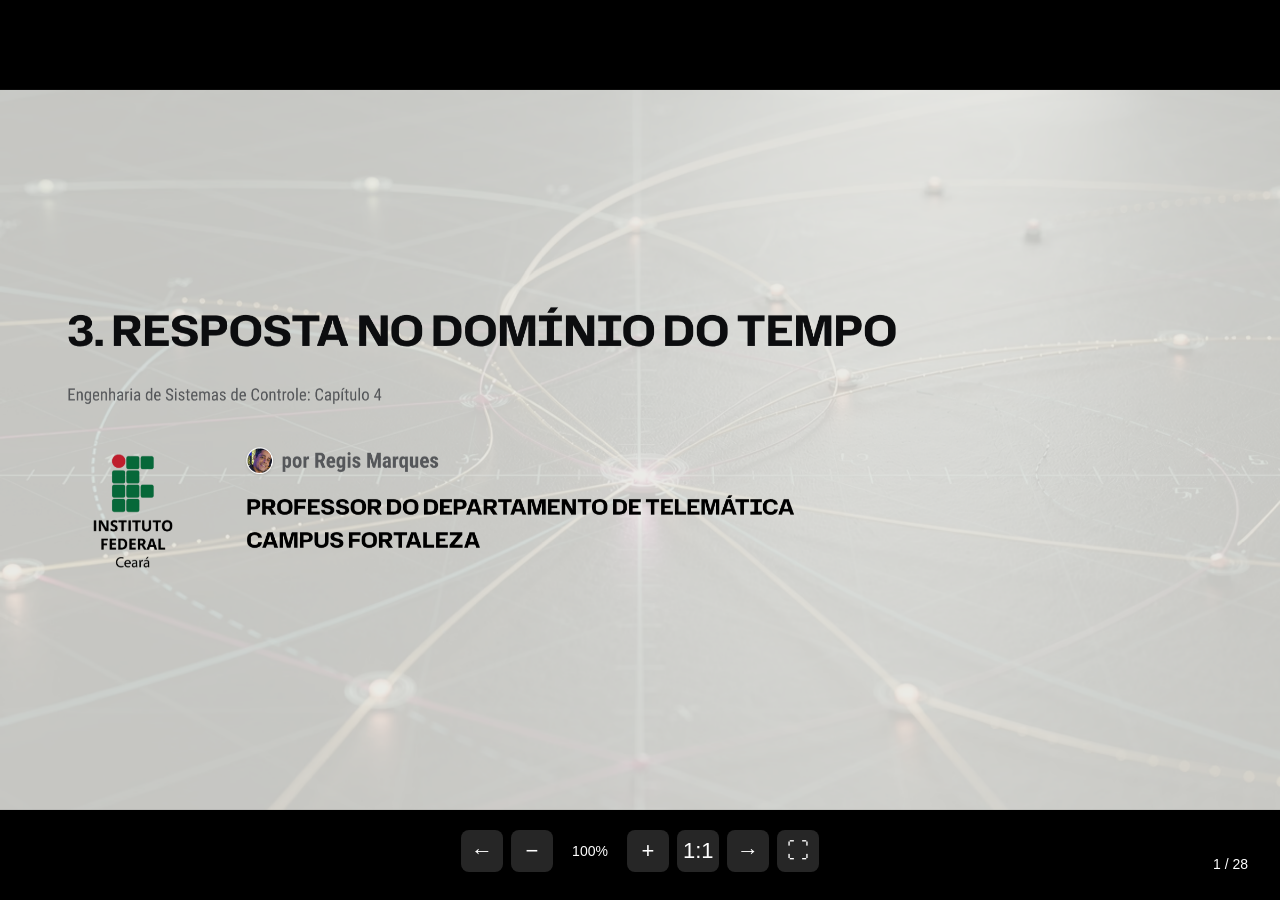
<file: unit06/index.html>
<!doctype html>

<html lang="pt-BR">

<head>

  <meta charset="utf-8">

<meta
name="viewport"
content="width=device-width, initial-scale=1, minimum-scale=1"

>

  <title>Slides</title>

  <style>

    /*
     * ============================================================
     * CONFIGURAÇÃO GERAL
     * ============================================================
     */

    * {
      box-sizing: border-box;
    }


    html,
    body {

      width: 100%;
      height: 100%;

      margin: 0;

      background: #000;

      overflow: hidden;

    }


    body {

      font-family: Arial, Helvetica, sans-serif;

      user-select: none;
      -webkit-user-select: none;

    }


    /*
     * ============================================================
     * VIEWPORT
     * ============================================================
     *
     * É a área que mostra o slide.
     */

    #viewport {

      position: fixed;

      inset: 0;

      width: 100%;
      height: 100%;

      overflow: hidden;

      background: #000;

      cursor: default;

      touch-action: none;

    }


    /*
     * ============================================================
     * SLIDE
     * ============================================================
     */

    #slide {

      position: absolute;

      left: 50%;
      top: 50%;

      /*
       * A imagem inicialmente ocupa toda a área disponível
       * mantendo sua proporção.
       */

      width: 100vw;
      height: 100vh;

      object-fit: contain;

      transform:
        translate(-50%, -50%)
        scale(1);

      transform-origin: center center;

      will-change: transform;

      pointer-events: none;

      user-select: none;
      -webkit-user-select: none;

      -webkit-user-drag: none;

    }


    /*
     * ============================================================
     * CONTROLES
     * ============================================================
     */

    #controls {

      position: fixed;

      left: 50%;
      bottom: 20px;

      transform:
        translateX(-50%)
        translateY(10px);

      z-index: 100;

      display: flex;

      align-items: center;

      gap: 8px;

      padding: 8px 12px;

      background:
        rgba(0, 0, 0, 0.75);

      border-radius: 12px;

      opacity: 0;

      transition:
        opacity 0.25s ease,
        transform 0.25s ease;

      pointer-events: none;

    }


    #controls.visible {

      opacity: 1;

      transform:
        translateX(-50%)
        translateY(0);

      pointer-events: auto;

    }


    #controls button {

      width: 42px;
      height: 42px;

      border: none;

      border-radius: 8px;

      background:
        rgba(255, 255, 255, 0.15);

      color: #fff;

      font-size: 22px;

      cursor: pointer;

    }


    #controls button:hover {

      background:
        rgba(255, 255, 255, 0.30);

    }


    #zoomLevel {

      min-width: 58px;

      color: #fff;

      font-size: 14px;

      text-align: center;

    }


    /*
     * ============================================================
     * INDICADOR DO SLIDE
     * ============================================================
     */

    #slideNumber {

      position: fixed;

      right: 20px;
      bottom: 20px;

      z-index: 100;

      padding: 8px 12px;

      color: #fff;

      background:
        rgba(0, 0, 0, 0.65);

      border-radius: 8px;

      font-size: 14px;

      opacity: 0;

      transition:
        opacity 0.25s ease;

      pointer-events: none;

    }


    #slideNumber.visible {

      opacity: 1;

    }


    /*
     * ============================================================
     * INDICAÇÃO DE ZOOM
     * ============================================================
     */

    #zoomHint {

      position: fixed;

      left: 50%;
      top: 20px;

      transform:
        translateX(-50%);

      z-index: 100;

      padding: 8px 14px;

      color: #fff;

      background:
        rgba(0, 0, 0, 0.75);

      border-radius: 8px;

      font-size: 13px;

      opacity: 0;

      transition:
        opacity 0.25s ease;

      pointer-events: none;

    }


    #zoomHint.visible {

      opacity: 1;

    }


    /*
     * ============================================================
     * CURSOR QUANDO AMPLIADO
     * ============================================================
     */

    #viewport.zoomed {

      cursor: grab;

    }


    #viewport.dragging {

      cursor: grabbing;

    }


  </style>

</head>

<body>

  <!-- ============================================================
       VIEWPORT
       ============================================================ -->

  <div id="viewport">

```
<img
  id="slide"
  src=""
  alt="Slide"
  draggable="false"
>
```

  </div>

  <!-- ============================================================
       NÚMERO DO SLIDE
       ============================================================ -->

  <div id="slideNumber">
    1 / 18
  </div>

  <!-- ============================================================
       AVISO DE ZOOM
       ============================================================ -->

  <div id="zoomHint">

```
Arraste para navegar · Ctrl + roda para zoom · 0 para restaurar
```

  </div>

  <!-- ============================================================
       CONTROLES
       ============================================================ -->

  <div id="controls">

```
<button
  id="previous"
  type="button"
  title="Slide anterior">
  ←
</button>


<button
  id="zoomOut"
  type="button"
  title="Diminuir zoom">
  −
</button>


<span id="zoomLevel">
  100%
</span>


<button
  id="zoomIn"
  type="button"
  title="Aumentar zoom">
  +
</button>


<button
  id="zoomReset"
  type="button"
  title="Restaurar zoom">
  1:1
</button>


<button
  id="next"
  type="button"
  title="Próximo slide">
  →
</button>


<button
  id="fullscreen"
  type="button"
  title="Tela cheia">
  ⛶
</button>
```

  </div>

  <!-- ============================================================
       JAVASCRIPT
       ============================================================ -->

  <script>

    (() => {


      /*
       * ==========================================================
       * CONFIGURAÇÃO
       * ==========================================================
       */

      const COUNT = 28;

      const MIN_ZOOM = 1;

      const MAX_ZOOM = 5;

      const ZOOM_STEP = 0.25;


      /*
       * ==========================================================
       * ELEMENTOS
       * ==========================================================
       */

      const viewport =
        document.getElementById('viewport');

      const slide =
        document.getElementById('slide');

      const controls =
        document.getElementById('controls');

      const slideNumber =
        document.getElementById('slideNumber');

      const zoomHint =
        document.getElementById('zoomHint');

      const zoomLevel =
        document.getElementById('zoomLevel');

      const previousButton =
        document.getElementById('previous');

      const nextButton =
        document.getElementById('next');

      const zoomInButton =
        document.getElementById('zoomIn');

      const zoomOutButton =
        document.getElementById('zoomOut');

      const zoomResetButton =
        document.getElementById('zoomReset');

      const fullscreenButton =
        document.getElementById('fullscreen');


      /*
       * ==========================================================
       * ESTADO
       * ==========================================================
       */

      let currentSlide = 1;

      let zoom = 1;

      let offsetX = 0;

      let offsetY = 0;

      let dragging = false;

      let dragStartX = 0;

      let dragStartY = 0;

      let dragOriginX = 0;

      let dragOriginY = 0;

      let controlsTimer = null;

      let hintTimer = null;


      /*
       * ==========================================================
       * CARREGA DO SLIDE
       * ==========================================================
       */

      function loadSlide(number) {

        /*
         * Garante que o número permaneça entre 1 e COUNT.
         */

        number =
          Math.max(
            1,
            Math.min(
              COUNT,
              number
            )
          );


        currentSlide =
          number;


        /*
         * Quando muda de slide,
         * o zoom volta para 100%.
         */

        zoom = 1;

        offsetX = 0;

        offsetY = 0;


        viewport.classList.remove(
          'zoomed'
        );


        /*
         * Nome dos arquivos:
         *
         * slide (1).png
         * slide (2).png
         * ...
         */

        slide.src =
          encodeURI(
            `slide (${currentSlide}).png`
          );


        updateTransform();

        updateSlideNumber();

        updateZoomLevel();

        showInterface();

      }


      /*
       * ==========================================================
       * PRÓXIMO / ANTERIOR
       * ==========================================================
       */

      function nextSlide() {

        if (currentSlide < COUNT) {

          loadSlide(
            currentSlide + 1
          );

        }

      }


      function previousSlide() {

        if (currentSlide > 1) {

          loadSlide(
            currentSlide - 1
          );

        }

      }


      /*
       * ==========================================================
       * NÚMERO DO SLIDE
       * ==========================================================
       */

      function updateSlideNumber() {

        slideNumber.textContent =
          `${currentSlide} / ${COUNT}`;

      }


      /*
       * ==========================================================
       * TRANSFORMAÇÃO
       * ==========================================================
       */

      function updateTransform() {

        slide.style.transform =
          `translate(calc(-50% + ${offsetX}px), calc(-50% + ${offsetY}px)) scale(${zoom})`;

      }


      /*
       * ==========================================================
       * LIMITES DO ARRASTE
       * ==========================================================
       *
       * Quando o slide está ampliado, não permitimos que ele seja
       * arrastado completamente para fora da tela.
       */

      function clampOffsets() {

        if (zoom <= 1) {

          offsetX = 0;

          offsetY = 0;

          return;

        }


        const viewportWidth =
          viewport.clientWidth;

        const viewportHeight =
          viewport.clientHeight;


        /*
         * Como a imagem usa 100vw x 100vh,
         * sua dimensão base corresponde ao viewport.
         *
         * Portanto, com zoom = 2,
         * a imagem terá aproximadamente o dobro do tamanho.
         */

        const extraWidth =
          viewportWidth * (zoom - 1);

        const extraHeight =
          viewportHeight * (zoom - 1);


        /*
         * Metade do excesso pode ser deslocada
         * para cada lado.
         */

        const maxX =
          extraWidth / 2;

        const maxY =
          extraHeight / 2;


        offsetX =
          Math.max(
            -maxX,
            Math.min(
              maxX,
              offsetX
            )
          );


        offsetY =
          Math.max(
            -maxY,
            Math.min(
              maxY,
              offsetY
            )
          );

      }


      /*
       * ==========================================================
       * ZOOM
       * ==========================================================
       */

      function setZoom(
        newZoom,
        centerX,
        centerY
      ) {

        const oldZoom =
          zoom;


        newZoom =
          Math.max(
            MIN_ZOOM,
            Math.min(
              MAX_ZOOM,
              newZoom
            )
          );


        if (
          newZoom === oldZoom
        ) {

          return;

        }


        /*
         * Se o ponto não foi informado,
         * usa o centro da tela.
         */

        if (
          centerX === undefined
        ) {

          centerX =
            viewport.clientWidth / 2;

        }


        if (
          centerY === undefined
        ) {

          centerY =
            viewport.clientHeight / 2;

        }


        /*
         * Calcula o novo deslocamento para que o ponto
         * sob o mouse permaneça no mesmo local.
         */

        const ratio =
          newZoom / oldZoom;


        offsetX =
          centerX -
          (
            centerX -
            offsetX -
            viewport.clientWidth / 2
          ) *
          ratio -
          viewport.clientWidth / 2;


        offsetY =
          centerY -
          (
            centerY -
            offsetY -
            viewport.clientHeight / 2
          ) *
          ratio -
          viewport.clientHeight / 2;


        zoom =
          newZoom;


        clampOffsets();

        updateTransform();

        updateZoomLevel();


        if (zoom > 1) {

          viewport.classList.add(
            'zoomed'
          );

          showZoomHint();

        } else {

          viewport.classList.remove(
            'zoomed'
          );

          offsetX = 0;

          offsetY = 0;

          updateTransform();

        }


        showInterface();

      }


      function zoomIn() {

        setZoom(
          zoom + ZOOM_STEP
        );

      }


      function zoomOut() {

        setZoom(
          zoom - ZOOM_STEP
        );

      }


      function resetZoom() {

        zoom = 1;

        offsetX = 0;

        offsetY = 0;


        viewport.classList.remove(
          'zoomed'
        );


        updateTransform();

        updateZoomLevel();

        showInterface();

      }


      function updateZoomLevel() {

        zoomLevel.textContent =
          `${Math.round(zoom * 100)}%`;

      }


      /*
       * ==========================================================
       * RODA DO MOUSE + CTRL
       * ==========================================================
       */

      viewport.addEventListener(
        'wheel',
        (event) => {

          /*
           * Sem Ctrl:
           *
           * não fazemos nada.
           *
           * Isso permite que o comportamento normal da roda
           * não seja usado para trocar slides.
           */

          if (!event.ctrlKey) {

            return;

          }


          event.preventDefault();


          const rect =
            viewport.getBoundingClientRect();


          const x =
            event.clientX -
            rect.left;


          const y =
            event.clientY -
            rect.top;


          const factor =
            event.deltaY < 0
              ? 1.1
              : 1 / 1.1;


          setZoom(
            zoom * factor,
            x,
            y
          );

        },
        {
          passive: false
        }
      );


      /*
       * ==========================================================
       * ARRASTE
       * ==========================================================
       */

      viewport.addEventListener(
        'pointerdown',
        (event) => {

          if (zoom <= 1) {

            return;

          }


          if (
            event.pointerType === 'mouse' &&
            event.button !== 0
          ) {

            return;

          }


          dragging = true;


          dragStartX =
            event.clientX;

          dragStartY =
            event.clientY;


          dragOriginX =
            offsetX;

          dragOriginY =
            offsetY;


          viewport.classList.add(
            'dragging'
          );


          viewport.setPointerCapture(
            event.pointerId
          );


          event.preventDefault();

        }
      );


      viewport.addEventListener(
        'pointermove',
        (event) => {

          if (!dragging) {

            return;

          }


          offsetX =
            dragOriginX +
            (
              event.clientX -
              dragStartX
            );


          offsetY =
            dragOriginY +
            (
              event.clientY -
              dragStartY
            );


          clampOffsets();

          updateTransform();


          event.preventDefault();

        }
      );


      function finishDrag() {

        dragging = false;

        viewport.classList.remove(
          'dragging'
        );

      }


      viewport.addEventListener(
        'pointerup',
        finishDrag
      );


      viewport.addEventListener(
        'pointercancel',
        finishDrag
      );


      /*
       * ==========================================================
       * DUPLO CLIQUE
       * ==========================================================
       */

      viewport.addEventListener(
        'dblclick',
        (event) => {

          event.preventDefault();


          const rect =
            viewport.getBoundingClientRect();


          const x =
            event.clientX -
            rect.left;


          const y =
            event.clientY -
            rect.top;


          if (zoom === 1) {

            setZoom(
              2,
              x,
              y
            );

          } else {

            resetZoom();

          }

        }
      );


      /*
       * ==========================================================
       * TECLADO
       * ==========================================================
       */

      document.addEventListener(
        'keydown',
        (event) => {

          /*
           * Slide anterior
           */

          if (
            event.key === 'ArrowLeft'
          ) {

            event.preventDefault();

            previousSlide();

            return;

          }


          /*
           * Próximo slide
           */

          if (
            event.key === 'ArrowRight'
          ) {

            event.preventDefault();

            nextSlide();

            return;

          }


          /*
           * Home
           */

          if (
            event.key === 'Home'
          ) {

            event.preventDefault();

            loadSlide(1);

            return;

          }


          /*
           * End
           */

          if (
            event.key === 'End'
          ) {

            event.preventDefault();

            loadSlide(COUNT);

            return;

          }


          /*
           * Zoom +
           */

          if (
            event.key === '+' ||
            event.key === '='
          ) {

            event.preventDefault();

            zoomIn();

            return;

          }


          /*
           * Zoom -
           */

          if (
            event.key === '-'
          ) {

            event.preventDefault();

            zoomOut();

            return;

          }


          /*
           * Zoom 100%
           */

          if (
            event.key === '0'
          ) {

            event.preventDefault();

            resetZoom();

            return;

          }


          /*
           * Fullscreen
           */

          if (
            event.key === 'f' ||
            event.key === 'F'
          ) {

            event.preventDefault();

            toggleFullscreen();

            return;

          }

        }
      );


      /*
       * ==========================================================
       * FULLSCREEN
       * ==========================================================
       */

      async function toggleFullscreen() {

        try {

          if (
            !document.fullscreenElement
          ) {

            if (
              document.documentElement
                .requestFullscreen
            ) {

              await document.documentElement
                .requestFullscreen();

            }

          } else {

            if (
              document.exitFullscreen
            ) {

              await document.exitFullscreen();

            }

          }

        } catch (error) {

          console.warn(
            'Não foi possível alterar o fullscreen:',
            error
          );

        }

      }


      fullscreenButton.addEventListener(
        'click',
        (event) => {

          event.stopPropagation();

          toggleFullscreen();

          showInterface();

        }
      );


      /*
       * ==========================================================
       * BOTÕES DE NAVEGAÇÃO
       * ==========================================================
       */

      previousButton.addEventListener(
        'click',
        (event) => {

          event.stopPropagation();

          previousSlide();

        }
      );


      nextButton.addEventListener(
        'click',
        (event) => {

          event.stopPropagation();

          nextSlide();

        }
      );


      zoomInButton.addEventListener(
        'click',
        (event) => {

          event.stopPropagation();

          zoomIn();

        }
      );


      zoomOutButton.addEventListener(
        'click',
        (event) => {

          event.stopPropagation();

          zoomOut();

        }
      );


      zoomResetButton.addEventListener(
        'click',
        (event) => {

          event.stopPropagation();

          resetZoom();

        }
      );


      /*
       * ==========================================================
       * INTERFACE
       * ==========================================================
       */

      function showInterface() {

        controls.classList.add(
          'visible'
        );

        slideNumber.classList.add(
          'visible'
        );


        clearTimeout(
          controlsTimer
        );


        controlsTimer =
          setTimeout(
            () => {

              controls.classList.remove(
                'visible'
              );

              slideNumber.classList.remove(
                'visible'
              );

            },
            3000
          );

      }


      function showZoomHint() {

        zoomHint.classList.add(
          'visible'
        );


        clearTimeout(
          hintTimer
        );


        hintTimer =
          setTimeout(
            () => {

              zoomHint.classList.remove(
                'visible'
              );

            },
            2500
          );

      }


      /*
       * ==========================================================
       * MOVIMENTO DO MOUSE
       * ==========================================================
       *
       * Mostra os controles quando o mouse se movimenta.
       */

      document.addEventListener(
        'mousemove',
        () => {

          showInterface();

        }
      );


      /*
       * ==========================================================
       * PRIMEIRO CLIQUE
       * ==========================================================
       *
       * Mantém a característica do seu projeto original:
       * o primeiro gesto pode colocar a apresentação em fullscreen.
       */

      let firstGesture = true;


      viewport.addEventListener(
        'click',
        () => {

          if (firstGesture) {

            firstGesture = false;

            toggleFullscreen();

          }

          showInterface();

        }
      );


      /*
       * ==========================================================
       * INICIALIZAÇÃO
       * ==========================================================
       */

      loadSlide(1);


    })();

  </script>

</body>

</html>
</file>
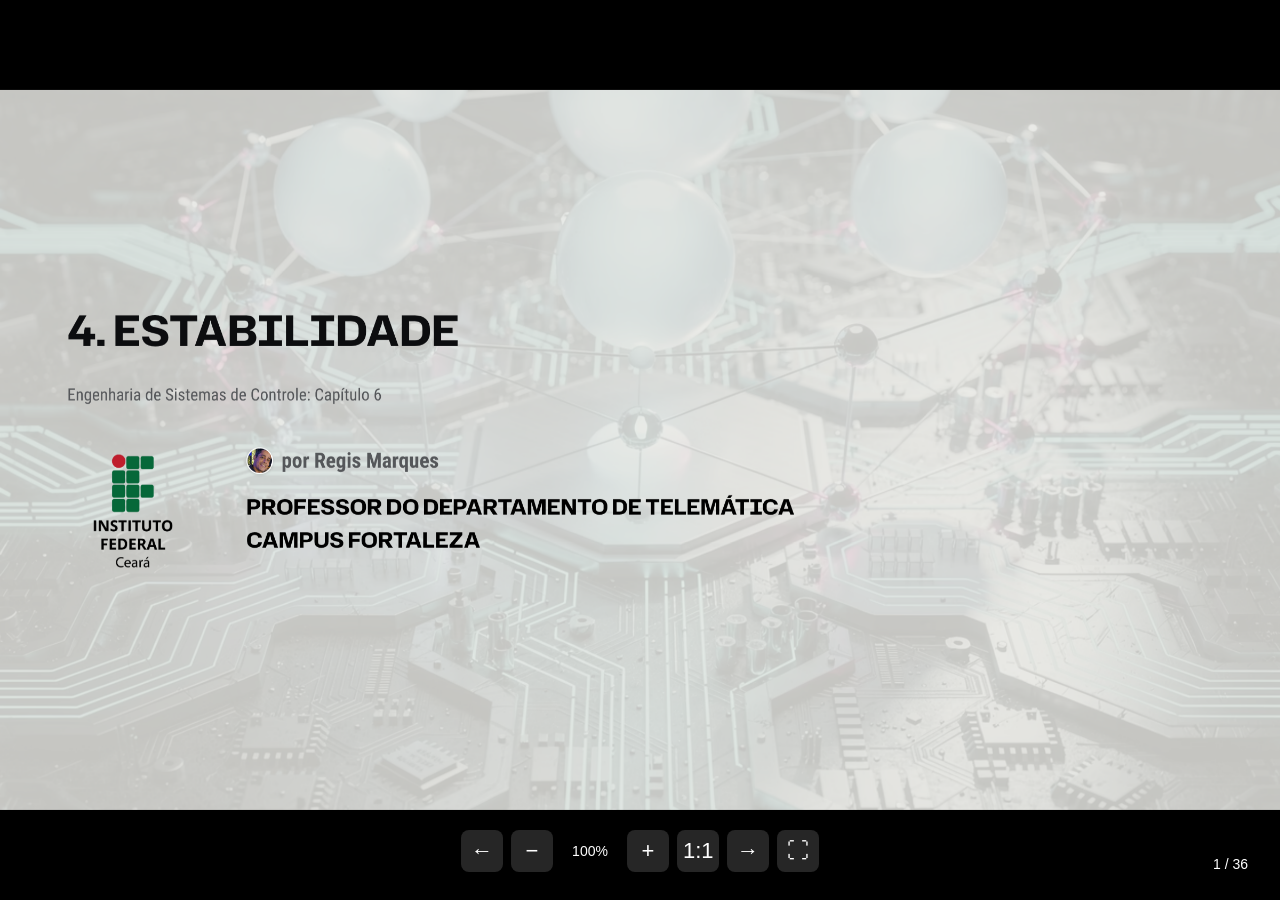
<file: unit07/index.html>
<!doctype html>

<html lang="pt-BR">

<head>

  <meta charset="utf-8">

<meta
name="viewport"
content="width=device-width, initial-scale=1, minimum-scale=1"

>

  <title>Slides</title>

  <style>

    /*
     * ============================================================
     * CONFIGURAÇÃO GERAL
     * ============================================================
     */

    * {
      box-sizing: border-box;
    }


    html,
    body {

      width: 100%;
      height: 100%;

      margin: 0;

      background: #000;

      overflow: hidden;

    }


    body {

      font-family: Arial, Helvetica, sans-serif;

      user-select: none;
      -webkit-user-select: none;

    }


    /*
     * ============================================================
     * VIEWPORT
     * ============================================================
     *
     * É a área que mostra o slide.
     */

    #viewport {

      position: fixed;

      inset: 0;

      width: 100%;
      height: 100%;

      overflow: hidden;

      background: #000;

      cursor: default;

      touch-action: none;

    }


    /*
     * ============================================================
     * SLIDE
     * ============================================================
     */

    #slide {

      position: absolute;

      left: 50%;
      top: 50%;

      /*
       * A imagem inicialmente ocupa toda a área disponível
       * mantendo sua proporção.
       */

      width: 100vw;
      height: 100vh;

      object-fit: contain;

      transform:
        translate(-50%, -50%)
        scale(1);

      transform-origin: center center;

      will-change: transform;

      pointer-events: none;

      user-select: none;
      -webkit-user-select: none;

      -webkit-user-drag: none;

    }


    /*
     * ============================================================
     * CONTROLES
     * ============================================================
     */

    #controls {

      position: fixed;

      left: 50%;
      bottom: 20px;

      transform:
        translateX(-50%)
        translateY(10px);

      z-index: 100;

      display: flex;

      align-items: center;

      gap: 8px;

      padding: 8px 12px;

      background:
        rgba(0, 0, 0, 0.75);

      border-radius: 12px;

      opacity: 0;

      transition:
        opacity 0.25s ease,
        transform 0.25s ease;

      pointer-events: none;

    }


    #controls.visible {

      opacity: 1;

      transform:
        translateX(-50%)
        translateY(0);

      pointer-events: auto;

    }


    #controls button {

      width: 42px;
      height: 42px;

      border: none;

      border-radius: 8px;

      background:
        rgba(255, 255, 255, 0.15);

      color: #fff;

      font-size: 22px;

      cursor: pointer;

    }


    #controls button:hover {

      background:
        rgba(255, 255, 255, 0.30);

    }


    #zoomLevel {

      min-width: 58px;

      color: #fff;

      font-size: 14px;

      text-align: center;

    }


    /*
     * ============================================================
     * INDICADOR DO SLIDE
     * ============================================================
     */

    #slideNumber {

      position: fixed;

      right: 20px;
      bottom: 20px;

      z-index: 100;

      padding: 8px 12px;

      color: #fff;

      background:
        rgba(0, 0, 0, 0.65);

      border-radius: 8px;

      font-size: 14px;

      opacity: 0;

      transition:
        opacity 0.25s ease;

      pointer-events: none;

    }


    #slideNumber.visible {

      opacity: 1;

    }


    /*
     * ============================================================
     * INDICAÇÃO DE ZOOM
     * ============================================================
     */

    #zoomHint {

      position: fixed;

      left: 50%;
      top: 20px;

      transform:
        translateX(-50%);

      z-index: 100;

      padding: 8px 14px;

      color: #fff;

      background:
        rgba(0, 0, 0, 0.75);

      border-radius: 8px;

      font-size: 13px;

      opacity: 0;

      transition:
        opacity 0.25s ease;

      pointer-events: none;

    }


    #zoomHint.visible {

      opacity: 1;

    }


    /*
     * ============================================================
     * CURSOR QUANDO AMPLIADO
     * ============================================================
     */

    #viewport.zoomed {

      cursor: grab;

    }


    #viewport.dragging {

      cursor: grabbing;

    }


  </style>

</head>

<body>

  <!-- ============================================================
       VIEWPORT
       ============================================================ -->

  <div id="viewport">

```
<img
  id="slide"
  src=""
  alt="Slide"
  draggable="false"
>
```

  </div>

  <!-- ============================================================
       NÚMERO DO SLIDE
       ============================================================ -->

  <div id="slideNumber">
    1 / 18
  </div>

  <!-- ============================================================
       AVISO DE ZOOM
       ============================================================ -->

  <div id="zoomHint">

```
Arraste para navegar · Ctrl + roda para zoom · 0 para restaurar
```

  </div>

  <!-- ============================================================
       CONTROLES
       ============================================================ -->

  <div id="controls">

```
<button
  id="previous"
  type="button"
  title="Slide anterior">
  ←
</button>


<button
  id="zoomOut"
  type="button"
  title="Diminuir zoom">
  −
</button>


<span id="zoomLevel">
  100%
</span>


<button
  id="zoomIn"
  type="button"
  title="Aumentar zoom">
  +
</button>


<button
  id="zoomReset"
  type="button"
  title="Restaurar zoom">
  1:1
</button>


<button
  id="next"
  type="button"
  title="Próximo slide">
  →
</button>


<button
  id="fullscreen"
  type="button"
  title="Tela cheia">
  ⛶
</button>
```

  </div>

  <!-- ============================================================
       JAVASCRIPT
       ============================================================ -->

  <script>

    (() => {


      /*
       * ==========================================================
       * CONFIGURAÇÃO
       * ==========================================================
       */

      const COUNT = 36;

      const MIN_ZOOM = 1;

      const MAX_ZOOM = 5;

      const ZOOM_STEP = 0.25;


      /*
       * ==========================================================
       * ELEMENTOS
       * ==========================================================
       */

      const viewport =
        document.getElementById('viewport');

      const slide =
        document.getElementById('slide');

      const controls =
        document.getElementById('controls');

      const slideNumber =
        document.getElementById('slideNumber');

      const zoomHint =
        document.getElementById('zoomHint');

      const zoomLevel =
        document.getElementById('zoomLevel');

      const previousButton =
        document.getElementById('previous');

      const nextButton =
        document.getElementById('next');

      const zoomInButton =
        document.getElementById('zoomIn');

      const zoomOutButton =
        document.getElementById('zoomOut');

      const zoomResetButton =
        document.getElementById('zoomReset');

      const fullscreenButton =
        document.getElementById('fullscreen');


      /*
       * ==========================================================
       * ESTADO
       * ==========================================================
       */

      let currentSlide = 1;

      let zoom = 1;

      let offsetX = 0;

      let offsetY = 0;

      let dragging = false;

      let dragStartX = 0;

      let dragStartY = 0;

      let dragOriginX = 0;

      let dragOriginY = 0;

      let controlsTimer = null;

      let hintTimer = null;


      /*
       * ==========================================================
       * CARREGA DO SLIDE
       * ==========================================================
       */

      function loadSlide(number) {

        /*
         * Garante que o número permaneça entre 1 e COUNT.
         */

        number =
          Math.max(
            1,
            Math.min(
              COUNT,
              number
            )
          );


        currentSlide =
          number;


        /*
         * Quando muda de slide,
         * o zoom volta para 100%.
         */

        zoom = 1;

        offsetX = 0;

        offsetY = 0;


        viewport.classList.remove(
          'zoomed'
        );


        /*
         * Nome dos arquivos:
         *
         * slide (1).png
         * slide (2).png
         * ...
         */

        slide.src =
          encodeURI(
            `slide (${currentSlide}).png`
          );


        updateTransform();

        updateSlideNumber();

        updateZoomLevel();

        showInterface();

      }


      /*
       * ==========================================================
       * PRÓXIMO / ANTERIOR
       * ==========================================================
       */

      function nextSlide() {

        if (currentSlide < COUNT) {

          loadSlide(
            currentSlide + 1
          );

        }

      }


      function previousSlide() {

        if (currentSlide > 1) {

          loadSlide(
            currentSlide - 1
          );

        }

      }


      /*
       * ==========================================================
       * NÚMERO DO SLIDE
       * ==========================================================
       */

      function updateSlideNumber() {

        slideNumber.textContent =
          `${currentSlide} / ${COUNT}`;

      }


      /*
       * ==========================================================
       * TRANSFORMAÇÃO
       * ==========================================================
       */

      function updateTransform() {

        slide.style.transform =
          `translate(calc(-50% + ${offsetX}px), calc(-50% + ${offsetY}px)) scale(${zoom})`;

      }


      /*
       * ==========================================================
       * LIMITES DO ARRASTE
       * ==========================================================
       *
       * Quando o slide está ampliado, não permitimos que ele seja
       * arrastado completamente para fora da tela.
       */

      function clampOffsets() {

        if (zoom <= 1) {

          offsetX = 0;

          offsetY = 0;

          return;

        }


        const viewportWidth =
          viewport.clientWidth;

        const viewportHeight =
          viewport.clientHeight;


        /*
         * Como a imagem usa 100vw x 100vh,
         * sua dimensão base corresponde ao viewport.
         *
         * Portanto, com zoom = 2,
         * a imagem terá aproximadamente o dobro do tamanho.
         */

        const extraWidth =
          viewportWidth * (zoom - 1);

        const extraHeight =
          viewportHeight * (zoom - 1);


        /*
         * Metade do excesso pode ser deslocada
         * para cada lado.
         */

        const maxX =
          extraWidth / 2;

        const maxY =
          extraHeight / 2;


        offsetX =
          Math.max(
            -maxX,
            Math.min(
              maxX,
              offsetX
            )
          );


        offsetY =
          Math.max(
            -maxY,
            Math.min(
              maxY,
              offsetY
            )
          );

      }


      /*
       * ==========================================================
       * ZOOM
       * ==========================================================
       */

      function setZoom(
        newZoom,
        centerX,
        centerY
      ) {

        const oldZoom =
          zoom;


        newZoom =
          Math.max(
            MIN_ZOOM,
            Math.min(
              MAX_ZOOM,
              newZoom
            )
          );


        if (
          newZoom === oldZoom
        ) {

          return;

        }


        /*
         * Se o ponto não foi informado,
         * usa o centro da tela.
         */

        if (
          centerX === undefined
        ) {

          centerX =
            viewport.clientWidth / 2;

        }


        if (
          centerY === undefined
        ) {

          centerY =
            viewport.clientHeight / 2;

        }


        /*
         * Calcula o novo deslocamento para que o ponto
         * sob o mouse permaneça no mesmo local.
         */

        const ratio =
          newZoom / oldZoom;


        offsetX =
          centerX -
          (
            centerX -
            offsetX -
            viewport.clientWidth / 2
          ) *
          ratio -
          viewport.clientWidth / 2;


        offsetY =
          centerY -
          (
            centerY -
            offsetY -
            viewport.clientHeight / 2
          ) *
          ratio -
          viewport.clientHeight / 2;


        zoom =
          newZoom;


        clampOffsets();

        updateTransform();

        updateZoomLevel();


        if (zoom > 1) {

          viewport.classList.add(
            'zoomed'
          );

          showZoomHint();

        } else {

          viewport.classList.remove(
            'zoomed'
          );

          offsetX = 0;

          offsetY = 0;

          updateTransform();

        }


        showInterface();

      }


      function zoomIn() {

        setZoom(
          zoom + ZOOM_STEP
        );

      }


      function zoomOut() {

        setZoom(
          zoom - ZOOM_STEP
        );

      }


      function resetZoom() {

        zoom = 1;

        offsetX = 0;

        offsetY = 0;


        viewport.classList.remove(
          'zoomed'
        );


        updateTransform();

        updateZoomLevel();

        showInterface();

      }


      function updateZoomLevel() {

        zoomLevel.textContent =
          `${Math.round(zoom * 100)}%`;

      }


      /*
       * ==========================================================
       * RODA DO MOUSE + CTRL
       * ==========================================================
       */

      viewport.addEventListener(
        'wheel',
        (event) => {

          /*
           * Sem Ctrl:
           *
           * não fazemos nada.
           *
           * Isso permite que o comportamento normal da roda
           * não seja usado para trocar slides.
           */

          if (!event.ctrlKey) {

            return;

          }


          event.preventDefault();


          const rect =
            viewport.getBoundingClientRect();


          const x =
            event.clientX -
            rect.left;


          const y =
            event.clientY -
            rect.top;


          const factor =
            event.deltaY < 0
              ? 1.1
              : 1 / 1.1;


          setZoom(
            zoom * factor,
            x,
            y
          );

        },
        {
          passive: false
        }
      );


      /*
       * ==========================================================
       * ARRASTE
       * ==========================================================
       */

      viewport.addEventListener(
        'pointerdown',
        (event) => {

          if (zoom <= 1) {

            return;

          }


          if (
            event.pointerType === 'mouse' &&
            event.button !== 0
          ) {

            return;

          }


          dragging = true;


          dragStartX =
            event.clientX;

          dragStartY =
            event.clientY;


          dragOriginX =
            offsetX;

          dragOriginY =
            offsetY;


          viewport.classList.add(
            'dragging'
          );


          viewport.setPointerCapture(
            event.pointerId
          );


          event.preventDefault();

        }
      );


      viewport.addEventListener(
        'pointermove',
        (event) => {

          if (!dragging) {

            return;

          }


          offsetX =
            dragOriginX +
            (
              event.clientX -
              dragStartX
            );


          offsetY =
            dragOriginY +
            (
              event.clientY -
              dragStartY
            );


          clampOffsets();

          updateTransform();


          event.preventDefault();

        }
      );


      function finishDrag() {

        dragging = false;

        viewport.classList.remove(
          'dragging'
        );

      }


      viewport.addEventListener(
        'pointerup',
        finishDrag
      );


      viewport.addEventListener(
        'pointercancel',
        finishDrag
      );


      /*
       * ==========================================================
       * DUPLO CLIQUE
       * ==========================================================
       */

      viewport.addEventListener(
        'dblclick',
        (event) => {

          event.preventDefault();


          const rect =
            viewport.getBoundingClientRect();


          const x =
            event.clientX -
            rect.left;


          const y =
            event.clientY -
            rect.top;


          if (zoom === 1) {

            setZoom(
              2,
              x,
              y
            );

          } else {

            resetZoom();

          }

        }
      );


      /*
       * ==========================================================
       * TECLADO
       * ==========================================================
       */

      document.addEventListener(
        'keydown',
        (event) => {

          /*
           * Slide anterior
           */

          if (
            event.key === 'ArrowLeft'
          ) {

            event.preventDefault();

            previousSlide();

            return;

          }


          /*
           * Próximo slide
           */

          if (
            event.key === 'ArrowRight'
          ) {

            event.preventDefault();

            nextSlide();

            return;

          }


          /*
           * Home
           */

          if (
            event.key === 'Home'
          ) {

            event.preventDefault();

            loadSlide(1);

            return;

          }


          /*
           * End
           */

          if (
            event.key === 'End'
          ) {

            event.preventDefault();

            loadSlide(COUNT);

            return;

          }


          /*
           * Zoom +
           */

          if (
            event.key === '+' ||
            event.key === '='
          ) {

            event.preventDefault();

            zoomIn();

            return;

          }


          /*
           * Zoom -
           */

          if (
            event.key === '-'
          ) {

            event.preventDefault();

            zoomOut();

            return;

          }


          /*
           * Zoom 100%
           */

          if (
            event.key === '0'
          ) {

            event.preventDefault();

            resetZoom();

            return;

          }


          /*
           * Fullscreen
           */

          if (
            event.key === 'f' ||
            event.key === 'F'
          ) {

            event.preventDefault();

            toggleFullscreen();

            return;

          }

        }
      );


      /*
       * ==========================================================
       * FULLSCREEN
       * ==========================================================
       */

      async function toggleFullscreen() {

        try {

          if (
            !document.fullscreenElement
          ) {

            if (
              document.documentElement
                .requestFullscreen
            ) {

              await document.documentElement
                .requestFullscreen();

            }

          } else {

            if (
              document.exitFullscreen
            ) {

              await document.exitFullscreen();

            }

          }

        } catch (error) {

          console.warn(
            'Não foi possível alterar o fullscreen:',
            error
          );

        }

      }


      fullscreenButton.addEventListener(
        'click',
        (event) => {

          event.stopPropagation();

          toggleFullscreen();

          showInterface();

        }
      );


      /*
       * ==========================================================
       * BOTÕES DE NAVEGAÇÃO
       * ==========================================================
       */

      previousButton.addEventListener(
        'click',
        (event) => {

          event.stopPropagation();

          previousSlide();

        }
      );


      nextButton.addEventListener(
        'click',
        (event) => {

          event.stopPropagation();

          nextSlide();

        }
      );


      zoomInButton.addEventListener(
        'click',
        (event) => {

          event.stopPropagation();

          zoomIn();

        }
      );


      zoomOutButton.addEventListener(
        'click',
        (event) => {

          event.stopPropagation();

          zoomOut();

        }
      );


      zoomResetButton.addEventListener(
        'click',
        (event) => {

          event.stopPropagation();

          resetZoom();

        }
      );


      /*
       * ==========================================================
       * INTERFACE
       * ==========================================================
       */

      function showInterface() {

        controls.classList.add(
          'visible'
        );

        slideNumber.classList.add(
          'visible'
        );


        clearTimeout(
          controlsTimer
        );


        controlsTimer =
          setTimeout(
            () => {

              controls.classList.remove(
                'visible'
              );

              slideNumber.classList.remove(
                'visible'
              );

            },
            3000
          );

      }


      function showZoomHint() {

        zoomHint.classList.add(
          'visible'
        );


        clearTimeout(
          hintTimer
        );


        hintTimer =
          setTimeout(
            () => {

              zoomHint.classList.remove(
                'visible'
              );

            },
            2500
          );

      }


      /*
       * ==========================================================
       * MOVIMENTO DO MOUSE
       * ==========================================================
       *
       * Mostra os controles quando o mouse se movimenta.
       */

      document.addEventListener(
        'mousemove',
        () => {

          showInterface();

        }
      );


      /*
       * ==========================================================
       * PRIMEIRO CLIQUE
       * ==========================================================
       *
       * Mantém a característica do seu projeto original:
       * o primeiro gesto pode colocar a apresentação em fullscreen.
       */

      let firstGesture = true;


      viewport.addEventListener(
        'click',
        () => {

          if (firstGesture) {

            firstGesture = false;

            toggleFullscreen();

          }

          showInterface();

        }
      );


      /*
       * ==========================================================
       * INICIALIZAÇÃO
       * ==========================================================
       */

      loadSlide(1);


    })();

  </script>

</body>

</html>
</file>
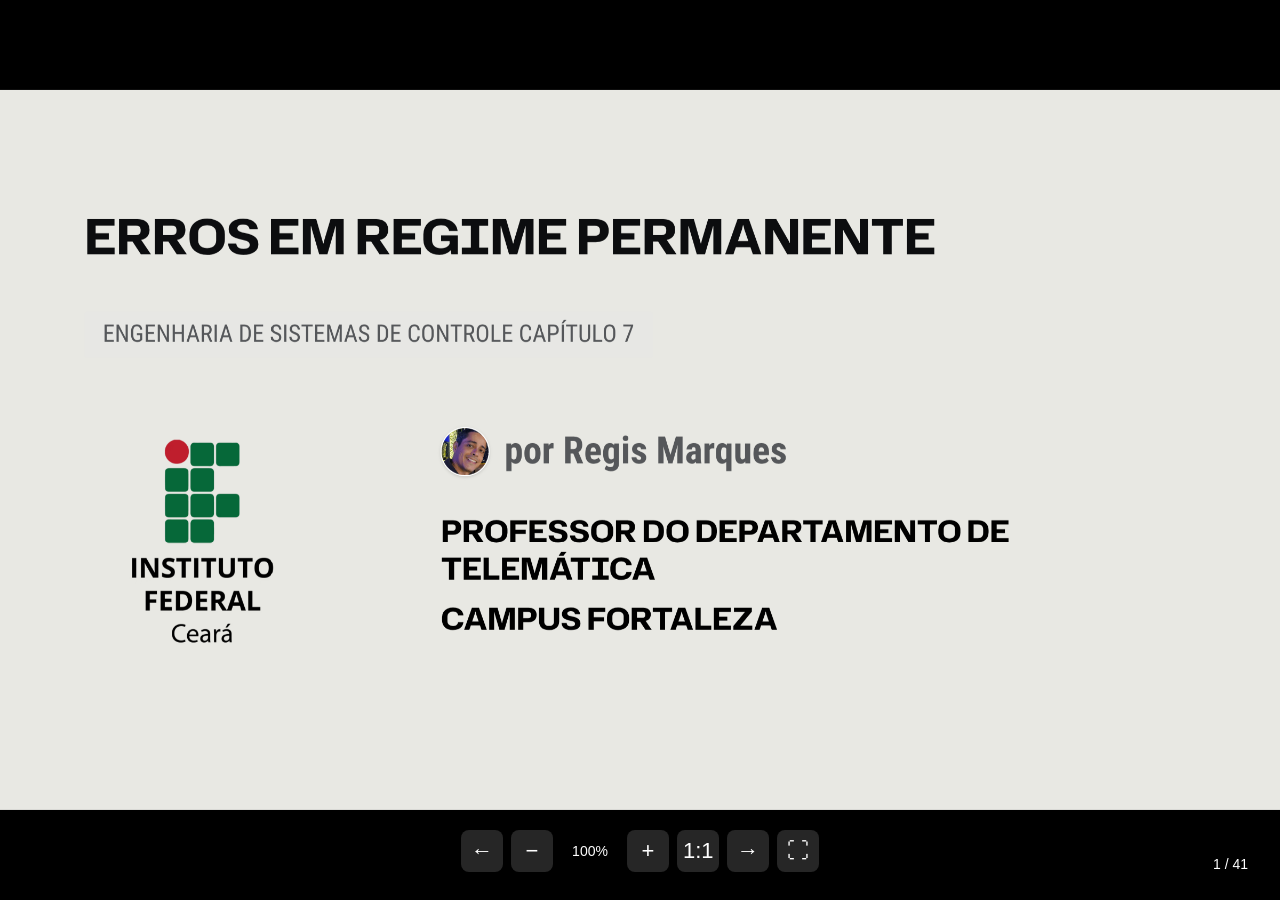
<file: unit08/index.html>
<!doctype html>

<html lang="pt-BR">

<head>

  <meta charset="utf-8">

<meta
name="viewport"
content="width=device-width, initial-scale=1, minimum-scale=1"

>

  <title>Slides</title>

  <style>

    /*
     * ============================================================
     * CONFIGURAÇÃO GERAL
     * ============================================================
     */

    * {
      box-sizing: border-box;
    }


    html,
    body {

      width: 100%;
      height: 100%;

      margin: 0;

      background: #000;

      overflow: hidden;

    }


    body {

      font-family: Arial, Helvetica, sans-serif;

      user-select: none;
      -webkit-user-select: none;

    }


    /*
     * ============================================================
     * VIEWPORT
     * ============================================================
     *
     * É a área que mostra o slide.
     */

    #viewport {

      position: fixed;

      inset: 0;

      width: 100%;
      height: 100%;

      overflow: hidden;

      background: #000;

      cursor: default;

      touch-action: none;

    }


    /*
     * ============================================================
     * SLIDE
     * ============================================================
     */

    #slide {

      position: absolute;

      left: 50%;
      top: 50%;

      /*
       * A imagem inicialmente ocupa toda a área disponível
       * mantendo sua proporção.
       */

      width: 100vw;
      height: 100vh;

      object-fit: contain;

      transform:
        translate(-50%, -50%)
        scale(1);

      transform-origin: center center;

      will-change: transform;

      pointer-events: none;

      user-select: none;
      -webkit-user-select: none;

      -webkit-user-drag: none;

    }


    /*
     * ============================================================
     * CONTROLES
     * ============================================================
     */

    #controls {

      position: fixed;

      left: 50%;
      bottom: 20px;

      transform:
        translateX(-50%)
        translateY(10px);

      z-index: 100;

      display: flex;

      align-items: center;

      gap: 8px;

      padding: 8px 12px;

      background:
        rgba(0, 0, 0, 0.75);

      border-radius: 12px;

      opacity: 0;

      transition:
        opacity 0.25s ease,
        transform 0.25s ease;

      pointer-events: none;

    }


    #controls.visible {

      opacity: 1;

      transform:
        translateX(-50%)
        translateY(0);

      pointer-events: auto;

    }


    #controls button {

      width: 42px;
      height: 42px;

      border: none;

      border-radius: 8px;

      background:
        rgba(255, 255, 255, 0.15);

      color: #fff;

      font-size: 22px;

      cursor: pointer;

    }


    #controls button:hover {

      background:
        rgba(255, 255, 255, 0.30);

    }


    #zoomLevel {

      min-width: 58px;

      color: #fff;

      font-size: 14px;

      text-align: center;

    }


    /*
     * ============================================================
     * INDICADOR DO SLIDE
     * ============================================================
     */

    #slideNumber {

      position: fixed;

      right: 20px;
      bottom: 20px;

      z-index: 100;

      padding: 8px 12px;

      color: #fff;

      background:
        rgba(0, 0, 0, 0.65);

      border-radius: 8px;

      font-size: 14px;

      opacity: 0;

      transition:
        opacity 0.25s ease;

      pointer-events: none;

    }


    #slideNumber.visible {

      opacity: 1;

    }


    /*
     * ============================================================
     * INDICAÇÃO DE ZOOM
     * ============================================================
     */

    #zoomHint {

      position: fixed;

      left: 50%;
      top: 20px;

      transform:
        translateX(-50%);

      z-index: 100;

      padding: 8px 14px;

      color: #fff;

      background:
        rgba(0, 0, 0, 0.75);

      border-radius: 8px;

      font-size: 13px;

      opacity: 0;

      transition:
        opacity 0.25s ease;

      pointer-events: none;

    }


    #zoomHint.visible {

      opacity: 1;

    }


    /*
     * ============================================================
     * CURSOR QUANDO AMPLIADO
     * ============================================================
     */

    #viewport.zoomed {

      cursor: grab;

    }


    #viewport.dragging {

      cursor: grabbing;

    }


  </style>

</head>

<body>

  <!-- ============================================================
       VIEWPORT
       ============================================================ -->

  <div id="viewport">

```
<img
  id="slide"
  src=""
  alt="Slide"
  draggable="false"
>
```

  </div>

  <!-- ============================================================
       NÚMERO DO SLIDE
       ============================================================ -->

  <div id="slideNumber">
    1 / 18
  </div>

  <!-- ============================================================
       AVISO DE ZOOM
       ============================================================ -->

  <div id="zoomHint">

```
Arraste para navegar · Ctrl + roda para zoom · 0 para restaurar
```

  </div>

  <!-- ============================================================
       CONTROLES
       ============================================================ -->

  <div id="controls">

```
<button
  id="previous"
  type="button"
  title="Slide anterior">
  ←
</button>


<button
  id="zoomOut"
  type="button"
  title="Diminuir zoom">
  −
</button>


<span id="zoomLevel">
  100%
</span>


<button
  id="zoomIn"
  type="button"
  title="Aumentar zoom">
  +
</button>


<button
  id="zoomReset"
  type="button"
  title="Restaurar zoom">
  1:1
</button>


<button
  id="next"
  type="button"
  title="Próximo slide">
  →
</button>


<button
  id="fullscreen"
  type="button"
  title="Tela cheia">
  ⛶
</button>
```

  </div>

  <!-- ============================================================
       JAVASCRIPT
       ============================================================ -->

  <script>

    (() => {


      /*
       * ==========================================================
       * CONFIGURAÇÃO
       * ==========================================================
       */

      const COUNT = 41;

      const MIN_ZOOM = 1;

      const MAX_ZOOM = 5;

      const ZOOM_STEP = 0.25;


      /*
       * ==========================================================
       * ELEMENTOS
       * ==========================================================
       */

      const viewport =
        document.getElementById('viewport');

      const slide =
        document.getElementById('slide');

      const controls =
        document.getElementById('controls');

      const slideNumber =
        document.getElementById('slideNumber');

      const zoomHint =
        document.getElementById('zoomHint');

      const zoomLevel =
        document.getElementById('zoomLevel');

      const previousButton =
        document.getElementById('previous');

      const nextButton =
        document.getElementById('next');

      const zoomInButton =
        document.getElementById('zoomIn');

      const zoomOutButton =
        document.getElementById('zoomOut');

      const zoomResetButton =
        document.getElementById('zoomReset');

      const fullscreenButton =
        document.getElementById('fullscreen');


      /*
       * ==========================================================
       * ESTADO
       * ==========================================================
       */

      let currentSlide = 1;

      let zoom = 1;

      let offsetX = 0;

      let offsetY = 0;

      let dragging = false;

      let dragStartX = 0;

      let dragStartY = 0;

      let dragOriginX = 0;

      let dragOriginY = 0;

      let controlsTimer = null;

      let hintTimer = null;


      /*
       * ==========================================================
       * CARREGA DO SLIDE
       * ==========================================================
       */

      function loadSlide(number) {

        /*
         * Garante que o número permaneça entre 1 e COUNT.
         */

        number =
          Math.max(
            1,
            Math.min(
              COUNT,
              number
            )
          );


        currentSlide =
          number;


        /*
         * Quando muda de slide,
         * o zoom volta para 100%.
         */

        zoom = 1;

        offsetX = 0;

        offsetY = 0;


        viewport.classList.remove(
          'zoomed'
        );


        /*
         * Nome dos arquivos:
         *
         * slide (1).png
         * slide (2).png
         * ...
         */

        slide.src =
          encodeURI(
            `slide (${currentSlide}).png`
          );


        updateTransform();

        updateSlideNumber();

        updateZoomLevel();

        showInterface();

      }


      /*
       * ==========================================================
       * PRÓXIMO / ANTERIOR
       * ==========================================================
       */

      function nextSlide() {

        if (currentSlide < COUNT) {

          loadSlide(
            currentSlide + 1
          );

        }

      }


      function previousSlide() {

        if (currentSlide > 1) {

          loadSlide(
            currentSlide - 1
          );

        }

      }


      /*
       * ==========================================================
       * NÚMERO DO SLIDE
       * ==========================================================
       */

      function updateSlideNumber() {

        slideNumber.textContent =
          `${currentSlide} / ${COUNT}`;

      }


      /*
       * ==========================================================
       * TRANSFORMAÇÃO
       * ==========================================================
       */

      function updateTransform() {

        slide.style.transform =
          `translate(calc(-50% + ${offsetX}px), calc(-50% + ${offsetY}px)) scale(${zoom})`;

      }


      /*
       * ==========================================================
       * LIMITES DO ARRASTE
       * ==========================================================
       *
       * Quando o slide está ampliado, não permitimos que ele seja
       * arrastado completamente para fora da tela.
       */

      function clampOffsets() {

        if (zoom <= 1) {

          offsetX = 0;

          offsetY = 0;

          return;

        }


        const viewportWidth =
          viewport.clientWidth;

        const viewportHeight =
          viewport.clientHeight;


        /*
         * Como a imagem usa 100vw x 100vh,
         * sua dimensão base corresponde ao viewport.
         *
         * Portanto, com zoom = 2,
         * a imagem terá aproximadamente o dobro do tamanho.
         */

        const extraWidth =
          viewportWidth * (zoom - 1);

        const extraHeight =
          viewportHeight * (zoom - 1);


        /*
         * Metade do excesso pode ser deslocada
         * para cada lado.
         */

        const maxX =
          extraWidth / 2;

        const maxY =
          extraHeight / 2;


        offsetX =
          Math.max(
            -maxX,
            Math.min(
              maxX,
              offsetX
            )
          );


        offsetY =
          Math.max(
            -maxY,
            Math.min(
              maxY,
              offsetY
            )
          );

      }


      /*
       * ==========================================================
       * ZOOM
       * ==========================================================
       */

      function setZoom(
        newZoom,
        centerX,
        centerY
      ) {

        const oldZoom =
          zoom;


        newZoom =
          Math.max(
            MIN_ZOOM,
            Math.min(
              MAX_ZOOM,
              newZoom
            )
          );


        if (
          newZoom === oldZoom
        ) {

          return;

        }


        /*
         * Se o ponto não foi informado,
         * usa o centro da tela.
         */

        if (
          centerX === undefined
        ) {

          centerX =
            viewport.clientWidth / 2;

        }


        if (
          centerY === undefined
        ) {

          centerY =
            viewport.clientHeight / 2;

        }


        /*
         * Calcula o novo deslocamento para que o ponto
         * sob o mouse permaneça no mesmo local.
         */

        const ratio =
          newZoom / oldZoom;


        offsetX =
          centerX -
          (
            centerX -
            offsetX -
            viewport.clientWidth / 2
          ) *
          ratio -
          viewport.clientWidth / 2;


        offsetY =
          centerY -
          (
            centerY -
            offsetY -
            viewport.clientHeight / 2
          ) *
          ratio -
          viewport.clientHeight / 2;


        zoom =
          newZoom;


        clampOffsets();

        updateTransform();

        updateZoomLevel();


        if (zoom > 1) {

          viewport.classList.add(
            'zoomed'
          );

          showZoomHint();

        } else {

          viewport.classList.remove(
            'zoomed'
          );

          offsetX = 0;

          offsetY = 0;

          updateTransform();

        }


        showInterface();

      }


      function zoomIn() {

        setZoom(
          zoom + ZOOM_STEP
        );

      }


      function zoomOut() {

        setZoom(
          zoom - ZOOM_STEP
        );

      }


      function resetZoom() {

        zoom = 1;

        offsetX = 0;

        offsetY = 0;


        viewport.classList.remove(
          'zoomed'
        );


        updateTransform();

        updateZoomLevel();

        showInterface();

      }


      function updateZoomLevel() {

        zoomLevel.textContent =
          `${Math.round(zoom * 100)}%`;

      }


      /*
       * ==========================================================
       * RODA DO MOUSE + CTRL
       * ==========================================================
       */

      viewport.addEventListener(
        'wheel',
        (event) => {

          /*
           * Sem Ctrl:
           *
           * não fazemos nada.
           *
           * Isso permite que o comportamento normal da roda
           * não seja usado para trocar slides.
           */

          if (!event.ctrlKey) {

            return;

          }


          event.preventDefault();


          const rect =
            viewport.getBoundingClientRect();


          const x =
            event.clientX -
            rect.left;


          const y =
            event.clientY -
            rect.top;


          const factor =
            event.deltaY < 0
              ? 1.1
              : 1 / 1.1;


          setZoom(
            zoom * factor,
            x,
            y
          );

        },
        {
          passive: false
        }
      );


      /*
       * ==========================================================
       * ARRASTE
       * ==========================================================
       */

      viewport.addEventListener(
        'pointerdown',
        (event) => {

          if (zoom <= 1) {

            return;

          }


          if (
            event.pointerType === 'mouse' &&
            event.button !== 0
          ) {

            return;

          }


          dragging = true;


          dragStartX =
            event.clientX;

          dragStartY =
            event.clientY;


          dragOriginX =
            offsetX;

          dragOriginY =
            offsetY;


          viewport.classList.add(
            'dragging'
          );


          viewport.setPointerCapture(
            event.pointerId
          );


          event.preventDefault();

        }
      );


      viewport.addEventListener(
        'pointermove',
        (event) => {

          if (!dragging) {

            return;

          }


          offsetX =
            dragOriginX +
            (
              event.clientX -
              dragStartX
            );


          offsetY =
            dragOriginY +
            (
              event.clientY -
              dragStartY
            );


          clampOffsets();

          updateTransform();


          event.preventDefault();

        }
      );


      function finishDrag() {

        dragging = false;

        viewport.classList.remove(
          'dragging'
        );

      }


      viewport.addEventListener(
        'pointerup',
        finishDrag
      );


      viewport.addEventListener(
        'pointercancel',
        finishDrag
      );


      /*
       * ==========================================================
       * DUPLO CLIQUE
       * ==========================================================
       */

      viewport.addEventListener(
        'dblclick',
        (event) => {

          event.preventDefault();


          const rect =
            viewport.getBoundingClientRect();


          const x =
            event.clientX -
            rect.left;


          const y =
            event.clientY -
            rect.top;


          if (zoom === 1) {

            setZoom(
              2,
              x,
              y
            );

          } else {

            resetZoom();

          }

        }
      );


      /*
       * ==========================================================
       * TECLADO
       * ==========================================================
       */

      document.addEventListener(
        'keydown',
        (event) => {

          /*
           * Slide anterior
           */

          if (
            event.key === 'ArrowLeft'
          ) {

            event.preventDefault();

            previousSlide();

            return;

          }


          /*
           * Próximo slide
           */

          if (
            event.key === 'ArrowRight'
          ) {

            event.preventDefault();

            nextSlide();

            return;

          }


          /*
           * Home
           */

          if (
            event.key === 'Home'
          ) {

            event.preventDefault();

            loadSlide(1);

            return;

          }


          /*
           * End
           */

          if (
            event.key === 'End'
          ) {

            event.preventDefault();

            loadSlide(COUNT);

            return;

          }


          /*
           * Zoom +
           */

          if (
            event.key === '+' ||
            event.key === '='
          ) {

            event.preventDefault();

            zoomIn();

            return;

          }


          /*
           * Zoom -
           */

          if (
            event.key === '-'
          ) {

            event.preventDefault();

            zoomOut();

            return;

          }


          /*
           * Zoom 100%
           */

          if (
            event.key === '0'
          ) {

            event.preventDefault();

            resetZoom();

            return;

          }


          /*
           * Fullscreen
           */

          if (
            event.key === 'f' ||
            event.key === 'F'
          ) {

            event.preventDefault();

            toggleFullscreen();

            return;

          }

        }
      );


      /*
       * ==========================================================
       * FULLSCREEN
       * ==========================================================
       */

      async function toggleFullscreen() {

        try {

          if (
            !document.fullscreenElement
          ) {

            if (
              document.documentElement
                .requestFullscreen
            ) {

              await document.documentElement
                .requestFullscreen();

            }

          } else {

            if (
              document.exitFullscreen
            ) {

              await document.exitFullscreen();

            }

          }

        } catch (error) {

          console.warn(
            'Não foi possível alterar o fullscreen:',
            error
          );

        }

      }


      fullscreenButton.addEventListener(
        'click',
        (event) => {

          event.stopPropagation();

          toggleFullscreen();

          showInterface();

        }
      );


      /*
       * ==========================================================
       * BOTÕES DE NAVEGAÇÃO
       * ==========================================================
       */

      previousButton.addEventListener(
        'click',
        (event) => {

          event.stopPropagation();

          previousSlide();

        }
      );


      nextButton.addEventListener(
        'click',
        (event) => {

          event.stopPropagation();

          nextSlide();

        }
      );


      zoomInButton.addEventListener(
        'click',
        (event) => {

          event.stopPropagation();

          zoomIn();

        }
      );


      zoomOutButton.addEventListener(
        'click',
        (event) => {

          event.stopPropagation();

          zoomOut();

        }
      );


      zoomResetButton.addEventListener(
        'click',
        (event) => {

          event.stopPropagation();

          resetZoom();

        }
      );


      /*
       * ==========================================================
       * INTERFACE
       * ==========================================================
       */

      function showInterface() {

        controls.classList.add(
          'visible'
        );

        slideNumber.classList.add(
          'visible'
        );


        clearTimeout(
          controlsTimer
        );


        controlsTimer =
          setTimeout(
            () => {

              controls.classList.remove(
                'visible'
              );

              slideNumber.classList.remove(
                'visible'
              );

            },
            3000
          );

      }


      function showZoomHint() {

        zoomHint.classList.add(
          'visible'
        );


        clearTimeout(
          hintTimer
        );


        hintTimer =
          setTimeout(
            () => {

              zoomHint.classList.remove(
                'visible'
              );

            },
            2500
          );

      }


      /*
       * ==========================================================
       * MOVIMENTO DO MOUSE
       * ==========================================================
       *
       * Mostra os controles quando o mouse se movimenta.
       */

      document.addEventListener(
        'mousemove',
        () => {

          showInterface();

        }
      );


      /*
       * ==========================================================
       * PRIMEIRO CLIQUE
       * ==========================================================
       *
       * Mantém a característica do seu projeto original:
       * o primeiro gesto pode colocar a apresentação em fullscreen.
       */

      let firstGesture = true;


      viewport.addEventListener(
        'click',
        () => {

          if (firstGesture) {

            firstGesture = false;

            toggleFullscreen();

          }

          showInterface();

        }
      );


      /*
       * ==========================================================
       * INICIALIZAÇÃO
       * ==========================================================
       */

      loadSlide(1);


    })();

  </script>

</body>

</html>
</file>
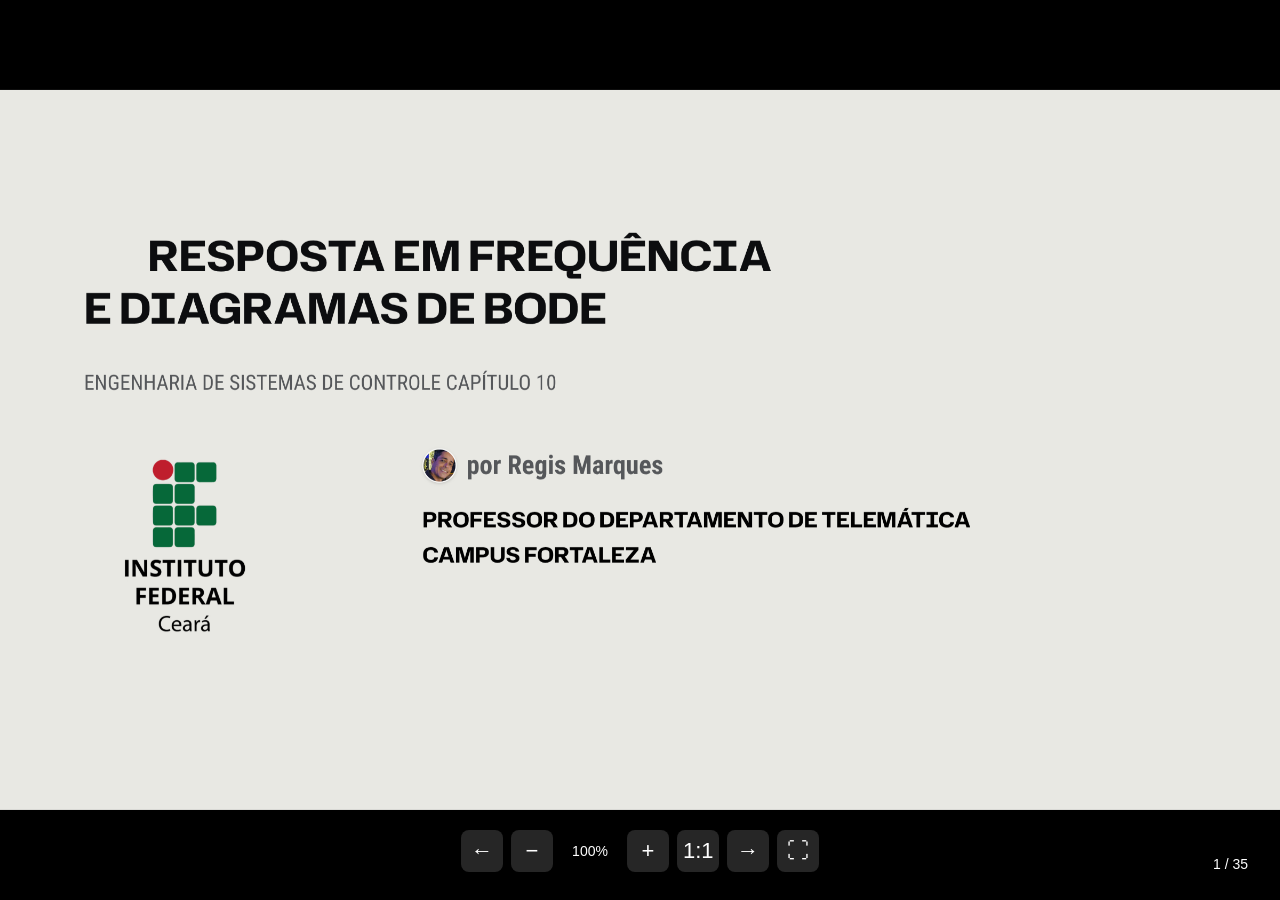
<file: unit09/index.html>
<!doctype html>

<html lang="pt-BR">

<head>

  <meta charset="utf-8">

<meta
name="viewport"
content="width=device-width, initial-scale=1, minimum-scale=1"

>

  <title>Slides</title>

  <style>

    /*
     * ============================================================
     * CONFIGURAÇÃO GERAL
     * ============================================================
     */

    * {
      box-sizing: border-box;
    }


    html,
    body {

      width: 100%;
      height: 100%;

      margin: 0;

      background: #000;

      overflow: hidden;

    }


    body {

      font-family: Arial, Helvetica, sans-serif;

      user-select: none;
      -webkit-user-select: none;

    }


    /*
     * ============================================================
     * VIEWPORT
     * ============================================================
     *
     * É a área que mostra o slide.
     */

    #viewport {

      position: fixed;

      inset: 0;

      width: 100%;
      height: 100%;

      overflow: hidden;

      background: #000;

      cursor: default;

      touch-action: none;

    }


    /*
     * ============================================================
     * SLIDE
     * ============================================================
     */

    #slide {

      position: absolute;

      left: 50%;
      top: 50%;

      /*
       * A imagem inicialmente ocupa toda a área disponível
       * mantendo sua proporção.
       */

      width: 100vw;
      height: 100vh;

      object-fit: contain;

      transform:
        translate(-50%, -50%)
        scale(1);

      transform-origin: center center;

      will-change: transform;

      pointer-events: none;

      user-select: none;
      -webkit-user-select: none;

      -webkit-user-drag: none;

    }


    /*
     * ============================================================
     * CONTROLES
     * ============================================================
     */

    #controls {

      position: fixed;

      left: 50%;
      bottom: 20px;

      transform:
        translateX(-50%)
        translateY(10px);

      z-index: 100;

      display: flex;

      align-items: center;

      gap: 8px;

      padding: 8px 12px;

      background:
        rgba(0, 0, 0, 0.75);

      border-radius: 12px;

      opacity: 0;

      transition:
        opacity 0.25s ease,
        transform 0.25s ease;

      pointer-events: none;

    }


    #controls.visible {

      opacity: 1;

      transform:
        translateX(-50%)
        translateY(0);

      pointer-events: auto;

    }


    #controls button {

      width: 42px;
      height: 42px;

      border: none;

      border-radius: 8px;

      background:
        rgba(255, 255, 255, 0.15);

      color: #fff;

      font-size: 22px;

      cursor: pointer;

    }


    #controls button:hover {

      background:
        rgba(255, 255, 255, 0.30);

    }


    #zoomLevel {

      min-width: 58px;

      color: #fff;

      font-size: 14px;

      text-align: center;

    }


    /*
     * ============================================================
     * INDICADOR DO SLIDE
     * ============================================================
     */

    #slideNumber {

      position: fixed;

      right: 20px;
      bottom: 20px;

      z-index: 100;

      padding: 8px 12px;

      color: #fff;

      background:
        rgba(0, 0, 0, 0.65);

      border-radius: 8px;

      font-size: 14px;

      opacity: 0;

      transition:
        opacity 0.25s ease;

      pointer-events: none;

    }


    #slideNumber.visible {

      opacity: 1;

    }


    /*
     * ============================================================
     * INDICAÇÃO DE ZOOM
     * ============================================================
     */

    #zoomHint {

      position: fixed;

      left: 50%;
      top: 20px;

      transform:
        translateX(-50%);

      z-index: 100;

      padding: 8px 14px;

      color: #fff;

      background:
        rgba(0, 0, 0, 0.75);

      border-radius: 8px;

      font-size: 13px;

      opacity: 0;

      transition:
        opacity 0.25s ease;

      pointer-events: none;

    }


    #zoomHint.visible {

      opacity: 1;

    }


    /*
     * ============================================================
     * CURSOR QUANDO AMPLIADO
     * ============================================================
     */

    #viewport.zoomed {

      cursor: grab;

    }


    #viewport.dragging {

      cursor: grabbing;

    }


  </style>

</head>

<body>

  <!-- ============================================================
       VIEWPORT
       ============================================================ -->

  <div id="viewport">

```
<img
  id="slide"
  src=""
  alt="Slide"
  draggable="false"
>
```

  </div>

  <!-- ============================================================
       NÚMERO DO SLIDE
       ============================================================ -->

  <div id="slideNumber">
    1 / 18
  </div>

  <!-- ============================================================
       AVISO DE ZOOM
       ============================================================ -->

  <div id="zoomHint">

```
Arraste para navegar · Ctrl + roda para zoom · 0 para restaurar
```

  </div>

  <!-- ============================================================
       CONTROLES
       ============================================================ -->

  <div id="controls">

```
<button
  id="previous"
  type="button"
  title="Slide anterior">
  ←
</button>


<button
  id="zoomOut"
  type="button"
  title="Diminuir zoom">
  −
</button>


<span id="zoomLevel">
  100%
</span>


<button
  id="zoomIn"
  type="button"
  title="Aumentar zoom">
  +
</button>


<button
  id="zoomReset"
  type="button"
  title="Restaurar zoom">
  1:1
</button>


<button
  id="next"
  type="button"
  title="Próximo slide">
  →
</button>


<button
  id="fullscreen"
  type="button"
  title="Tela cheia">
  ⛶
</button>
```

  </div>

  <!-- ============================================================
       JAVASCRIPT
       ============================================================ -->

  <script>

    (() => {


      /*
       * ==========================================================
       * CONFIGURAÇÃO
       * ==========================================================
       */

      const COUNT = 35;

      const MIN_ZOOM = 1;

      const MAX_ZOOM = 5;

      const ZOOM_STEP = 0.25;


      /*
       * ==========================================================
       * ELEMENTOS
       * ==========================================================
       */

      const viewport =
        document.getElementById('viewport');

      const slide =
        document.getElementById('slide');

      const controls =
        document.getElementById('controls');

      const slideNumber =
        document.getElementById('slideNumber');

      const zoomHint =
        document.getElementById('zoomHint');

      const zoomLevel =
        document.getElementById('zoomLevel');

      const previousButton =
        document.getElementById('previous');

      const nextButton =
        document.getElementById('next');

      const zoomInButton =
        document.getElementById('zoomIn');

      const zoomOutButton =
        document.getElementById('zoomOut');

      const zoomResetButton =
        document.getElementById('zoomReset');

      const fullscreenButton =
        document.getElementById('fullscreen');


      /*
       * ==========================================================
       * ESTADO
       * ==========================================================
       */

      let currentSlide = 1;

      let zoom = 1;

      let offsetX = 0;

      let offsetY = 0;

      let dragging = false;

      let dragStartX = 0;

      let dragStartY = 0;

      let dragOriginX = 0;

      let dragOriginY = 0;

      let controlsTimer = null;

      let hintTimer = null;


      /*
       * ==========================================================
       * CARREGA DO SLIDE
       * ==========================================================
       */

      function loadSlide(number) {

        /*
         * Garante que o número permaneça entre 1 e COUNT.
         */

        number =
          Math.max(
            1,
            Math.min(
              COUNT,
              number
            )
          );


        currentSlide =
          number;


        /*
         * Quando muda de slide,
         * o zoom volta para 100%.
         */

        zoom = 1;

        offsetX = 0;

        offsetY = 0;


        viewport.classList.remove(
          'zoomed'
        );


        /*
         * Nome dos arquivos:
         *
         * slide (1).png
         * slide (2).png
         * ...
         */

        slide.src =
          encodeURI(
            `slide (${currentSlide}).png`
          );


        updateTransform();

        updateSlideNumber();

        updateZoomLevel();

        showInterface();

      }


      /*
       * ==========================================================
       * PRÓXIMO / ANTERIOR
       * ==========================================================
       */

      function nextSlide() {

        if (currentSlide < COUNT) {

          loadSlide(
            currentSlide + 1
          );

        }

      }


      function previousSlide() {

        if (currentSlide > 1) {

          loadSlide(
            currentSlide - 1
          );

        }

      }


      /*
       * ==========================================================
       * NÚMERO DO SLIDE
       * ==========================================================
       */

      function updateSlideNumber() {

        slideNumber.textContent =
          `${currentSlide} / ${COUNT}`;

      }


      /*
       * ==========================================================
       * TRANSFORMAÇÃO
       * ==========================================================
       */

      function updateTransform() {

        slide.style.transform =
          `translate(calc(-50% + ${offsetX}px), calc(-50% + ${offsetY}px)) scale(${zoom})`;

      }


      /*
       * ==========================================================
       * LIMITES DO ARRASTE
       * ==========================================================
       *
       * Quando o slide está ampliado, não permitimos que ele seja
       * arrastado completamente para fora da tela.
       */

      function clampOffsets() {

        if (zoom <= 1) {

          offsetX = 0;

          offsetY = 0;

          return;

        }


        const viewportWidth =
          viewport.clientWidth;

        const viewportHeight =
          viewport.clientHeight;


        /*
         * Como a imagem usa 100vw x 100vh,
         * sua dimensão base corresponde ao viewport.
         *
         * Portanto, com zoom = 2,
         * a imagem terá aproximadamente o dobro do tamanho.
         */

        const extraWidth =
          viewportWidth * (zoom - 1);

        const extraHeight =
          viewportHeight * (zoom - 1);


        /*
         * Metade do excesso pode ser deslocada
         * para cada lado.
         */

        const maxX =
          extraWidth / 2;

        const maxY =
          extraHeight / 2;


        offsetX =
          Math.max(
            -maxX,
            Math.min(
              maxX,
              offsetX
            )
          );


        offsetY =
          Math.max(
            -maxY,
            Math.min(
              maxY,
              offsetY
            )
          );

      }


      /*
       * ==========================================================
       * ZOOM
       * ==========================================================
       */

      function setZoom(
        newZoom,
        centerX,
        centerY
      ) {

        const oldZoom =
          zoom;


        newZoom =
          Math.max(
            MIN_ZOOM,
            Math.min(
              MAX_ZOOM,
              newZoom
            )
          );


        if (
          newZoom === oldZoom
        ) {

          return;

        }


        /*
         * Se o ponto não foi informado,
         * usa o centro da tela.
         */

        if (
          centerX === undefined
        ) {

          centerX =
            viewport.clientWidth / 2;

        }


        if (
          centerY === undefined
        ) {

          centerY =
            viewport.clientHeight / 2;

        }


        /*
         * Calcula o novo deslocamento para que o ponto
         * sob o mouse permaneça no mesmo local.
         */

        const ratio =
          newZoom / oldZoom;


        offsetX =
          centerX -
          (
            centerX -
            offsetX -
            viewport.clientWidth / 2
          ) *
          ratio -
          viewport.clientWidth / 2;


        offsetY =
          centerY -
          (
            centerY -
            offsetY -
            viewport.clientHeight / 2
          ) *
          ratio -
          viewport.clientHeight / 2;


        zoom =
          newZoom;


        clampOffsets();

        updateTransform();

        updateZoomLevel();


        if (zoom > 1) {

          viewport.classList.add(
            'zoomed'
          );

          showZoomHint();

        } else {

          viewport.classList.remove(
            'zoomed'
          );

          offsetX = 0;

          offsetY = 0;

          updateTransform();

        }


        showInterface();

      }


      function zoomIn() {

        setZoom(
          zoom + ZOOM_STEP
        );

      }


      function zoomOut() {

        setZoom(
          zoom - ZOOM_STEP
        );

      }


      function resetZoom() {

        zoom = 1;

        offsetX = 0;

        offsetY = 0;


        viewport.classList.remove(
          'zoomed'
        );


        updateTransform();

        updateZoomLevel();

        showInterface();

      }


      function updateZoomLevel() {

        zoomLevel.textContent =
          `${Math.round(zoom * 100)}%`;

      }


      /*
       * ==========================================================
       * RODA DO MOUSE + CTRL
       * ==========================================================
       */

      viewport.addEventListener(
        'wheel',
        (event) => {

          /*
           * Sem Ctrl:
           *
           * não fazemos nada.
           *
           * Isso permite que o comportamento normal da roda
           * não seja usado para trocar slides.
           */

          if (!event.ctrlKey) {

            return;

          }


          event.preventDefault();


          const rect =
            viewport.getBoundingClientRect();


          const x =
            event.clientX -
            rect.left;


          const y =
            event.clientY -
            rect.top;


          const factor =
            event.deltaY < 0
              ? 1.1
              : 1 / 1.1;


          setZoom(
            zoom * factor,
            x,
            y
          );

        },
        {
          passive: false
        }
      );


      /*
       * ==========================================================
       * ARRASTE
       * ==========================================================
       */

      viewport.addEventListener(
        'pointerdown',
        (event) => {

          if (zoom <= 1) {

            return;

          }


          if (
            event.pointerType === 'mouse' &&
            event.button !== 0
          ) {

            return;

          }


          dragging = true;


          dragStartX =
            event.clientX;

          dragStartY =
            event.clientY;


          dragOriginX =
            offsetX;

          dragOriginY =
            offsetY;


          viewport.classList.add(
            'dragging'
          );


          viewport.setPointerCapture(
            event.pointerId
          );


          event.preventDefault();

        }
      );


      viewport.addEventListener(
        'pointermove',
        (event) => {

          if (!dragging) {

            return;

          }


          offsetX =
            dragOriginX +
            (
              event.clientX -
              dragStartX
            );


          offsetY =
            dragOriginY +
            (
              event.clientY -
              dragStartY
            );


          clampOffsets();

          updateTransform();


          event.preventDefault();

        }
      );


      function finishDrag() {

        dragging = false;

        viewport.classList.remove(
          'dragging'
        );

      }


      viewport.addEventListener(
        'pointerup',
        finishDrag
      );


      viewport.addEventListener(
        'pointercancel',
        finishDrag
      );


      /*
       * ==========================================================
       * DUPLO CLIQUE
       * ==========================================================
       */

      viewport.addEventListener(
        'dblclick',
        (event) => {

          event.preventDefault();


          const rect =
            viewport.getBoundingClientRect();


          const x =
            event.clientX -
            rect.left;


          const y =
            event.clientY -
            rect.top;


          if (zoom === 1) {

            setZoom(
              2,
              x,
              y
            );

          } else {

            resetZoom();

          }

        }
      );


      /*
       * ==========================================================
       * TECLADO
       * ==========================================================
       */

      document.addEventListener(
        'keydown',
        (event) => {

          /*
           * Slide anterior
           */

          if (
            event.key === 'ArrowLeft'
          ) {

            event.preventDefault();

            previousSlide();

            return;

          }


          /*
           * Próximo slide
           */

          if (
            event.key === 'ArrowRight'
          ) {

            event.preventDefault();

            nextSlide();

            return;

          }


          /*
           * Home
           */

          if (
            event.key === 'Home'
          ) {

            event.preventDefault();

            loadSlide(1);

            return;

          }


          /*
           * End
           */

          if (
            event.key === 'End'
          ) {

            event.preventDefault();

            loadSlide(COUNT);

            return;

          }


          /*
           * Zoom +
           */

          if (
            event.key === '+' ||
            event.key === '='
          ) {

            event.preventDefault();

            zoomIn();

            return;

          }


          /*
           * Zoom -
           */

          if (
            event.key === '-'
          ) {

            event.preventDefault();

            zoomOut();

            return;

          }


          /*
           * Zoom 100%
           */

          if (
            event.key === '0'
          ) {

            event.preventDefault();

            resetZoom();

            return;

          }


          /*
           * Fullscreen
           */

          if (
            event.key === 'f' ||
            event.key === 'F'
          ) {

            event.preventDefault();

            toggleFullscreen();

            return;

          }

        }
      );


      /*
       * ==========================================================
       * FULLSCREEN
       * ==========================================================
       */

      async function toggleFullscreen() {

        try {

          if (
            !document.fullscreenElement
          ) {

            if (
              document.documentElement
                .requestFullscreen
            ) {

              await document.documentElement
                .requestFullscreen();

            }

          } else {

            if (
              document.exitFullscreen
            ) {

              await document.exitFullscreen();

            }

          }

        } catch (error) {

          console.warn(
            'Não foi possível alterar o fullscreen:',
            error
          );

        }

      }


      fullscreenButton.addEventListener(
        'click',
        (event) => {

          event.stopPropagation();

          toggleFullscreen();

          showInterface();

        }
      );


      /*
       * ==========================================================
       * BOTÕES DE NAVEGAÇÃO
       * ==========================================================
       */

      previousButton.addEventListener(
        'click',
        (event) => {

          event.stopPropagation();

          previousSlide();

        }
      );


      nextButton.addEventListener(
        'click',
        (event) => {

          event.stopPropagation();

          nextSlide();

        }
      );


      zoomInButton.addEventListener(
        'click',
        (event) => {

          event.stopPropagation();

          zoomIn();

        }
      );


      zoomOutButton.addEventListener(
        'click',
        (event) => {

          event.stopPropagation();

          zoomOut();

        }
      );


      zoomResetButton.addEventListener(
        'click',
        (event) => {

          event.stopPropagation();

          resetZoom();

        }
      );


      /*
       * ==========================================================
       * INTERFACE
       * ==========================================================
       */

      function showInterface() {

        controls.classList.add(
          'visible'
        );

        slideNumber.classList.add(
          'visible'
        );


        clearTimeout(
          controlsTimer
        );


        controlsTimer =
          setTimeout(
            () => {

              controls.classList.remove(
                'visible'
              );

              slideNumber.classList.remove(
                'visible'
              );

            },
            3000
          );

      }


      function showZoomHint() {

        zoomHint.classList.add(
          'visible'
        );


        clearTimeout(
          hintTimer
        );


        hintTimer =
          setTimeout(
            () => {

              zoomHint.classList.remove(
                'visible'
              );

            },
            2500
          );

      }


      /*
       * ==========================================================
       * MOVIMENTO DO MOUSE
       * ==========================================================
       *
       * Mostra os controles quando o mouse se movimenta.
       */

      document.addEventListener(
        'mousemove',
        () => {

          showInterface();

        }
      );


      /*
       * ==========================================================
       * PRIMEIRO CLIQUE
       * ==========================================================
       *
       * Mantém a característica do seu projeto original:
       * o primeiro gesto pode colocar a apresentação em fullscreen.
       */

      let firstGesture = true;


      viewport.addEventListener(
        'click',
        () => {

          if (firstGesture) {

            firstGesture = false;

            toggleFullscreen();

          }

          showInterface();

        }
      );


      /*
       * ==========================================================
       * INICIALIZAÇÃO
       * ==========================================================
       */

      loadSlide(1);


    })();

  </script>

</body>

</html>
</file>
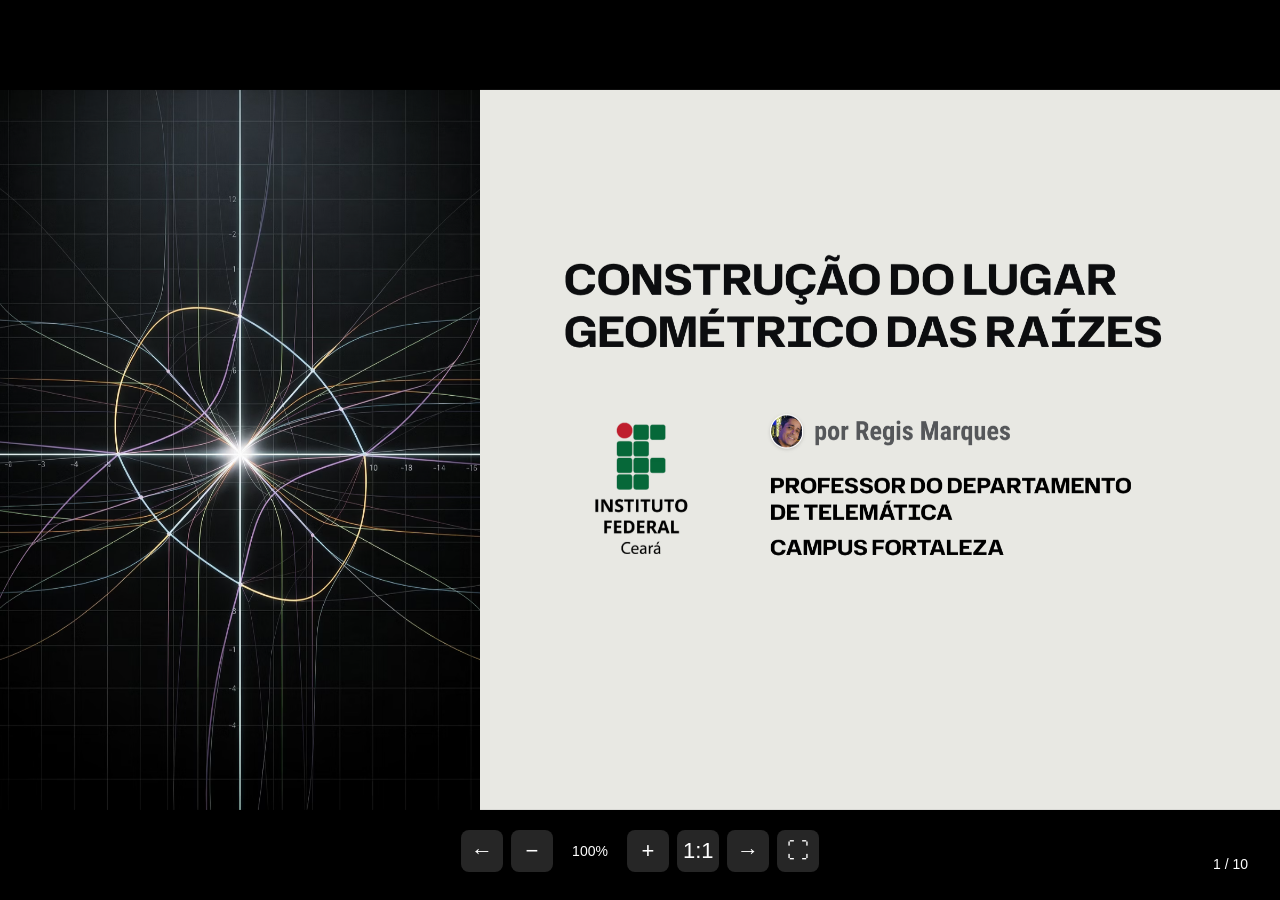
<file: unit10/index.html>
<!doctype html>

<html lang="pt-BR">

<head>

  <meta charset="utf-8">

<meta
name="viewport"
content="width=device-width, initial-scale=1, minimum-scale=1"

>

  <title>Slides</title>

  <style>

    /*
     * ============================================================
     * CONFIGURAÇÃO GERAL
     * ============================================================
     */

    * {
      box-sizing: border-box;
    }


    html,
    body {

      width: 100%;
      height: 100%;

      margin: 0;

      background: #000;

      overflow: hidden;

    }


    body {

      font-family: Arial, Helvetica, sans-serif;

      user-select: none;
      -webkit-user-select: none;

    }


    /*
     * ============================================================
     * VIEWPORT
     * ============================================================
     *
     * É a área que mostra o slide.
     */

    #viewport {

      position: fixed;

      inset: 0;

      width: 100%;
      height: 100%;

      overflow: hidden;

      background: #000;

      cursor: default;

      touch-action: none;

    }


    /*
     * ============================================================
     * SLIDE
     * ============================================================
     */

    #slide {

      position: absolute;

      left: 50%;
      top: 50%;

      /*
       * A imagem inicialmente ocupa toda a área disponível
       * mantendo sua proporção.
       */

      width: 100vw;
      height: 100vh;

      object-fit: contain;

      transform:
        translate(-50%, -50%)
        scale(1);

      transform-origin: center center;

      will-change: transform;

      pointer-events: none;

      user-select: none;
      -webkit-user-select: none;

      -webkit-user-drag: none;

    }


    /*
     * ============================================================
     * CONTROLES
     * ============================================================
     */

    #controls {

      position: fixed;

      left: 50%;
      bottom: 20px;

      transform:
        translateX(-50%)
        translateY(10px);

      z-index: 100;

      display: flex;

      align-items: center;

      gap: 8px;

      padding: 8px 12px;

      background:
        rgba(0, 0, 0, 0.75);

      border-radius: 12px;

      opacity: 0;

      transition:
        opacity 0.25s ease,
        transform 0.25s ease;

      pointer-events: none;

    }


    #controls.visible {

      opacity: 1;

      transform:
        translateX(-50%)
        translateY(0);

      pointer-events: auto;

    }


    #controls button {

      width: 42px;
      height: 42px;

      border: none;

      border-radius: 8px;

      background:
        rgba(255, 255, 255, 0.15);

      color: #fff;

      font-size: 22px;

      cursor: pointer;

    }


    #controls button:hover {

      background:
        rgba(255, 255, 255, 0.30);

    }


    #zoomLevel {

      min-width: 58px;

      color: #fff;

      font-size: 14px;

      text-align: center;

    }


    /*
     * ============================================================
     * INDICADOR DO SLIDE
     * ============================================================
     */

    #slideNumber {

      position: fixed;

      right: 20px;
      bottom: 20px;

      z-index: 100;

      padding: 8px 12px;

      color: #fff;

      background:
        rgba(0, 0, 0, 0.65);

      border-radius: 8px;

      font-size: 14px;

      opacity: 0;

      transition:
        opacity 0.25s ease;

      pointer-events: none;

    }


    #slideNumber.visible {

      opacity: 1;

    }


    /*
     * ============================================================
     * INDICAÇÃO DE ZOOM
     * ============================================================
     */

    #zoomHint {

      position: fixed;

      left: 50%;
      top: 20px;

      transform:
        translateX(-50%);

      z-index: 100;

      padding: 8px 14px;

      color: #fff;

      background:
        rgba(0, 0, 0, 0.75);

      border-radius: 8px;

      font-size: 13px;

      opacity: 0;

      transition:
        opacity 0.25s ease;

      pointer-events: none;

    }


    #zoomHint.visible {

      opacity: 1;

    }


    /*
     * ============================================================
     * CURSOR QUANDO AMPLIADO
     * ============================================================
     */

    #viewport.zoomed {

      cursor: grab;

    }


    #viewport.dragging {

      cursor: grabbing;

    }


  </style>

</head>

<body>

  <!-- ============================================================
       VIEWPORT
       ============================================================ -->

  <div id="viewport">

```
<img
  id="slide"
  src=""
  alt="Slide"
  draggable="false"
>
```

  </div>

  <!-- ============================================================
       NÚMERO DO SLIDE
       ============================================================ -->

  <div id="slideNumber">
    1 / 18
  </div>

  <!-- ============================================================
       AVISO DE ZOOM
       ============================================================ -->

  <div id="zoomHint">

```
Arraste para navegar · Ctrl + roda para zoom · 0 para restaurar
```

  </div>

  <!-- ============================================================
       CONTROLES
       ============================================================ -->

  <div id="controls">

```
<button
  id="previous"
  type="button"
  title="Slide anterior">
  ←
</button>


<button
  id="zoomOut"
  type="button"
  title="Diminuir zoom">
  −
</button>


<span id="zoomLevel">
  100%
</span>


<button
  id="zoomIn"
  type="button"
  title="Aumentar zoom">
  +
</button>


<button
  id="zoomReset"
  type="button"
  title="Restaurar zoom">
  1:1
</button>


<button
  id="next"
  type="button"
  title="Próximo slide">
  →
</button>


<button
  id="fullscreen"
  type="button"
  title="Tela cheia">
  ⛶
</button>
```

  </div>

  <!-- ============================================================
       JAVASCRIPT
       ============================================================ -->

  <script>

    (() => {


      /*
       * ==========================================================
       * CONFIGURAÇÃO
       * ==========================================================
       */

      const COUNT = 10;

      const MIN_ZOOM = 1;

      const MAX_ZOOM = 5;

      const ZOOM_STEP = 0.25;


      /*
       * ==========================================================
       * ELEMENTOS
       * ==========================================================
       */

      const viewport =
        document.getElementById('viewport');

      const slide =
        document.getElementById('slide');

      const controls =
        document.getElementById('controls');

      const slideNumber =
        document.getElementById('slideNumber');

      const zoomHint =
        document.getElementById('zoomHint');

      const zoomLevel =
        document.getElementById('zoomLevel');

      const previousButton =
        document.getElementById('previous');

      const nextButton =
        document.getElementById('next');

      const zoomInButton =
        document.getElementById('zoomIn');

      const zoomOutButton =
        document.getElementById('zoomOut');

      const zoomResetButton =
        document.getElementById('zoomReset');

      const fullscreenButton =
        document.getElementById('fullscreen');


      /*
       * ==========================================================
       * ESTADO
       * ==========================================================
       */

      let currentSlide = 1;

      let zoom = 1;

      let offsetX = 0;

      let offsetY = 0;

      let dragging = false;

      let dragStartX = 0;

      let dragStartY = 0;

      let dragOriginX = 0;

      let dragOriginY = 0;

      let controlsTimer = null;

      let hintTimer = null;


      /*
       * ==========================================================
       * CARREGA DO SLIDE
       * ==========================================================
       */

      function loadSlide(number) {

        /*
         * Garante que o número permaneça entre 1 e COUNT.
         */

        number =
          Math.max(
            1,
            Math.min(
              COUNT,
              number
            )
          );


        currentSlide =
          number;


        /*
         * Quando muda de slide,
         * o zoom volta para 100%.
         */

        zoom = 1;

        offsetX = 0;

        offsetY = 0;


        viewport.classList.remove(
          'zoomed'
        );


        /*
         * Nome dos arquivos:
         *
         * slide (1).png
         * slide (2).png
         * ...
         */

        slide.src =
          encodeURI(
            `slide (${currentSlide}).png`
          );


        updateTransform();

        updateSlideNumber();

        updateZoomLevel();

        showInterface();

      }


      /*
       * ==========================================================
       * PRÓXIMO / ANTERIOR
       * ==========================================================
       */

      function nextSlide() {

        if (currentSlide < COUNT) {

          loadSlide(
            currentSlide + 1
          );

        }

      }


      function previousSlide() {

        if (currentSlide > 1) {

          loadSlide(
            currentSlide - 1
          );

        }

      }


      /*
       * ==========================================================
       * NÚMERO DO SLIDE
       * ==========================================================
       */

      function updateSlideNumber() {

        slideNumber.textContent =
          `${currentSlide} / ${COUNT}`;

      }


      /*
       * ==========================================================
       * TRANSFORMAÇÃO
       * ==========================================================
       */

      function updateTransform() {

        slide.style.transform =
          `translate(calc(-50% + ${offsetX}px), calc(-50% + ${offsetY}px)) scale(${zoom})`;

      }


      /*
       * ==========================================================
       * LIMITES DO ARRASTE
       * ==========================================================
       *
       * Quando o slide está ampliado, não permitimos que ele seja
       * arrastado completamente para fora da tela.
       */

      function clampOffsets() {

        if (zoom <= 1) {

          offsetX = 0;

          offsetY = 0;

          return;

        }


        const viewportWidth =
          viewport.clientWidth;

        const viewportHeight =
          viewport.clientHeight;


        /*
         * Como a imagem usa 100vw x 100vh,
         * sua dimensão base corresponde ao viewport.
         *
         * Portanto, com zoom = 2,
         * a imagem terá aproximadamente o dobro do tamanho.
         */

        const extraWidth =
          viewportWidth * (zoom - 1);

        const extraHeight =
          viewportHeight * (zoom - 1);


        /*
         * Metade do excesso pode ser deslocada
         * para cada lado.
         */

        const maxX =
          extraWidth / 2;

        const maxY =
          extraHeight / 2;


        offsetX =
          Math.max(
            -maxX,
            Math.min(
              maxX,
              offsetX
            )
          );


        offsetY =
          Math.max(
            -maxY,
            Math.min(
              maxY,
              offsetY
            )
          );

      }


      /*
       * ==========================================================
       * ZOOM
       * ==========================================================
       */

      function setZoom(
        newZoom,
        centerX,
        centerY
      ) {

        const oldZoom =
          zoom;


        newZoom =
          Math.max(
            MIN_ZOOM,
            Math.min(
              MAX_ZOOM,
              newZoom
            )
          );


        if (
          newZoom === oldZoom
        ) {

          return;

        }


        /*
         * Se o ponto não foi informado,
         * usa o centro da tela.
         */

        if (
          centerX === undefined
        ) {

          centerX =
            viewport.clientWidth / 2;

        }


        if (
          centerY === undefined
        ) {

          centerY =
            viewport.clientHeight / 2;

        }


        /*
         * Calcula o novo deslocamento para que o ponto
         * sob o mouse permaneça no mesmo local.
         */

        const ratio =
          newZoom / oldZoom;


        offsetX =
          centerX -
          (
            centerX -
            offsetX -
            viewport.clientWidth / 2
          ) *
          ratio -
          viewport.clientWidth / 2;


        offsetY =
          centerY -
          (
            centerY -
            offsetY -
            viewport.clientHeight / 2
          ) *
          ratio -
          viewport.clientHeight / 2;


        zoom =
          newZoom;


        clampOffsets();

        updateTransform();

        updateZoomLevel();


        if (zoom > 1) {

          viewport.classList.add(
            'zoomed'
          );

          showZoomHint();

        } else {

          viewport.classList.remove(
            'zoomed'
          );

          offsetX = 0;

          offsetY = 0;

          updateTransform();

        }


        showInterface();

      }


      function zoomIn() {

        setZoom(
          zoom + ZOOM_STEP
        );

      }


      function zoomOut() {

        setZoom(
          zoom - ZOOM_STEP
        );

      }


      function resetZoom() {

        zoom = 1;

        offsetX = 0;

        offsetY = 0;


        viewport.classList.remove(
          'zoomed'
        );


        updateTransform();

        updateZoomLevel();

        showInterface();

      }


      function updateZoomLevel() {

        zoomLevel.textContent =
          `${Math.round(zoom * 100)}%`;

      }


      /*
       * ==========================================================
       * RODA DO MOUSE + CTRL
       * ==========================================================
       */

      viewport.addEventListener(
        'wheel',
        (event) => {

          /*
           * Sem Ctrl:
           *
           * não fazemos nada.
           *
           * Isso permite que o comportamento normal da roda
           * não seja usado para trocar slides.
           */

          if (!event.ctrlKey) {

            return;

          }


          event.preventDefault();


          const rect =
            viewport.getBoundingClientRect();


          const x =
            event.clientX -
            rect.left;


          const y =
            event.clientY -
            rect.top;


          const factor =
            event.deltaY < 0
              ? 1.1
              : 1 / 1.1;


          setZoom(
            zoom * factor,
            x,
            y
          );

        },
        {
          passive: false
        }
      );


      /*
       * ==========================================================
       * ARRASTE
       * ==========================================================
       */

      viewport.addEventListener(
        'pointerdown',
        (event) => {

          if (zoom <= 1) {

            return;

          }


          if (
            event.pointerType === 'mouse' &&
            event.button !== 0
          ) {

            return;

          }


          dragging = true;


          dragStartX =
            event.clientX;

          dragStartY =
            event.clientY;


          dragOriginX =
            offsetX;

          dragOriginY =
            offsetY;


          viewport.classList.add(
            'dragging'
          );


          viewport.setPointerCapture(
            event.pointerId
          );


          event.preventDefault();

        }
      );


      viewport.addEventListener(
        'pointermove',
        (event) => {

          if (!dragging) {

            return;

          }


          offsetX =
            dragOriginX +
            (
              event.clientX -
              dragStartX
            );


          offsetY =
            dragOriginY +
            (
              event.clientY -
              dragStartY
            );


          clampOffsets();

          updateTransform();


          event.preventDefault();

        }
      );


      function finishDrag() {

        dragging = false;

        viewport.classList.remove(
          'dragging'
        );

      }


      viewport.addEventListener(
        'pointerup',
        finishDrag
      );


      viewport.addEventListener(
        'pointercancel',
        finishDrag
      );


      /*
       * ==========================================================
       * DUPLO CLIQUE
       * ==========================================================
       */

      viewport.addEventListener(
        'dblclick',
        (event) => {

          event.preventDefault();


          const rect =
            viewport.getBoundingClientRect();


          const x =
            event.clientX -
            rect.left;


          const y =
            event.clientY -
            rect.top;


          if (zoom === 1) {

            setZoom(
              2,
              x,
              y
            );

          } else {

            resetZoom();

          }

        }
      );


      /*
       * ==========================================================
       * TECLADO
       * ==========================================================
       */

      document.addEventListener(
        'keydown',
        (event) => {

          /*
           * Slide anterior
           */

          if (
            event.key === 'ArrowLeft'
          ) {

            event.preventDefault();

            previousSlide();

            return;

          }


          /*
           * Próximo slide
           */

          if (
            event.key === 'ArrowRight'
          ) {

            event.preventDefault();

            nextSlide();

            return;

          }


          /*
           * Home
           */

          if (
            event.key === 'Home'
          ) {

            event.preventDefault();

            loadSlide(1);

            return;

          }


          /*
           * End
           */

          if (
            event.key === 'End'
          ) {

            event.preventDefault();

            loadSlide(COUNT);

            return;

          }


          /*
           * Zoom +
           */

          if (
            event.key === '+' ||
            event.key === '='
          ) {

            event.preventDefault();

            zoomIn();

            return;

          }


          /*
           * Zoom -
           */

          if (
            event.key === '-'
          ) {

            event.preventDefault();

            zoomOut();

            return;

          }


          /*
           * Zoom 100%
           */

          if (
            event.key === '0'
          ) {

            event.preventDefault();

            resetZoom();

            return;

          }


          /*
           * Fullscreen
           */

          if (
            event.key === 'f' ||
            event.key === 'F'
          ) {

            event.preventDefault();

            toggleFullscreen();

            return;

          }

        }
      );


      /*
       * ==========================================================
       * FULLSCREEN
       * ==========================================================
       */

      async function toggleFullscreen() {

        try {

          if (
            !document.fullscreenElement
          ) {

            if (
              document.documentElement
                .requestFullscreen
            ) {

              await document.documentElement
                .requestFullscreen();

            }

          } else {

            if (
              document.exitFullscreen
            ) {

              await document.exitFullscreen();

            }

          }

        } catch (error) {

          console.warn(
            'Não foi possível alterar o fullscreen:',
            error
          );

        }

      }


      fullscreenButton.addEventListener(
        'click',
        (event) => {

          event.stopPropagation();

          toggleFullscreen();

          showInterface();

        }
      );


      /*
       * ==========================================================
       * BOTÕES DE NAVEGAÇÃO
       * ==========================================================
       */

      previousButton.addEventListener(
        'click',
        (event) => {

          event.stopPropagation();

          previousSlide();

        }
      );


      nextButton.addEventListener(
        'click',
        (event) => {

          event.stopPropagation();

          nextSlide();

        }
      );


      zoomInButton.addEventListener(
        'click',
        (event) => {

          event.stopPropagation();

          zoomIn();

        }
      );


      zoomOutButton.addEventListener(
        'click',
        (event) => {

          event.stopPropagation();

          zoomOut();

        }
      );


      zoomResetButton.addEventListener(
        'click',
        (event) => {

          event.stopPropagation();

          resetZoom();

        }
      );


      /*
       * ==========================================================
       * INTERFACE
       * ==========================================================
       */

      function showInterface() {

        controls.classList.add(
          'visible'
        );

        slideNumber.classList.add(
          'visible'
        );


        clearTimeout(
          controlsTimer
        );


        controlsTimer =
          setTimeout(
            () => {

              controls.classList.remove(
                'visible'
              );

              slideNumber.classList.remove(
                'visible'
              );

            },
            3000
          );

      }


      function showZoomHint() {

        zoomHint.classList.add(
          'visible'
        );


        clearTimeout(
          hintTimer
        );


        hintTimer =
          setTimeout(
            () => {

              zoomHint.classList.remove(
                'visible'
              );

            },
            2500
          );

      }


      /*
       * ==========================================================
       * MOVIMENTO DO MOUSE
       * ==========================================================
       *
       * Mostra os controles quando o mouse se movimenta.
       */

      document.addEventListener(
        'mousemove',
        () => {

          showInterface();

        }
      );


      /*
       * ==========================================================
       * PRIMEIRO CLIQUE
       * ==========================================================
       *
       * Mantém a característica do seu projeto original:
       * o primeiro gesto pode colocar a apresentação em fullscreen.
       */

      let firstGesture = true;


      viewport.addEventListener(
        'click',
        () => {

          if (firstGesture) {

            firstGesture = false;

            toggleFullscreen();

          }

          showInterface();

        }
      );


      /*
       * ==========================================================
       * INICIALIZAÇÃO
       * ==========================================================
       */

      loadSlide(1);


    })();

  </script>

</body>

</html>
</file>
<file: css/style.css>
body{

    background:#f5f7fa;

    font-family:Arial, Helvetica, sans-serif;

}

button{

    font-size:1.3rem;

    border-radius:20px;

    box-shadow:0px 4px 10px rgba(0,0,0,.15);

    transition:.25s;

}

button:hover{

    transform:scale(1.02);

}

h2{

    font-weight:700;

}
</file>
